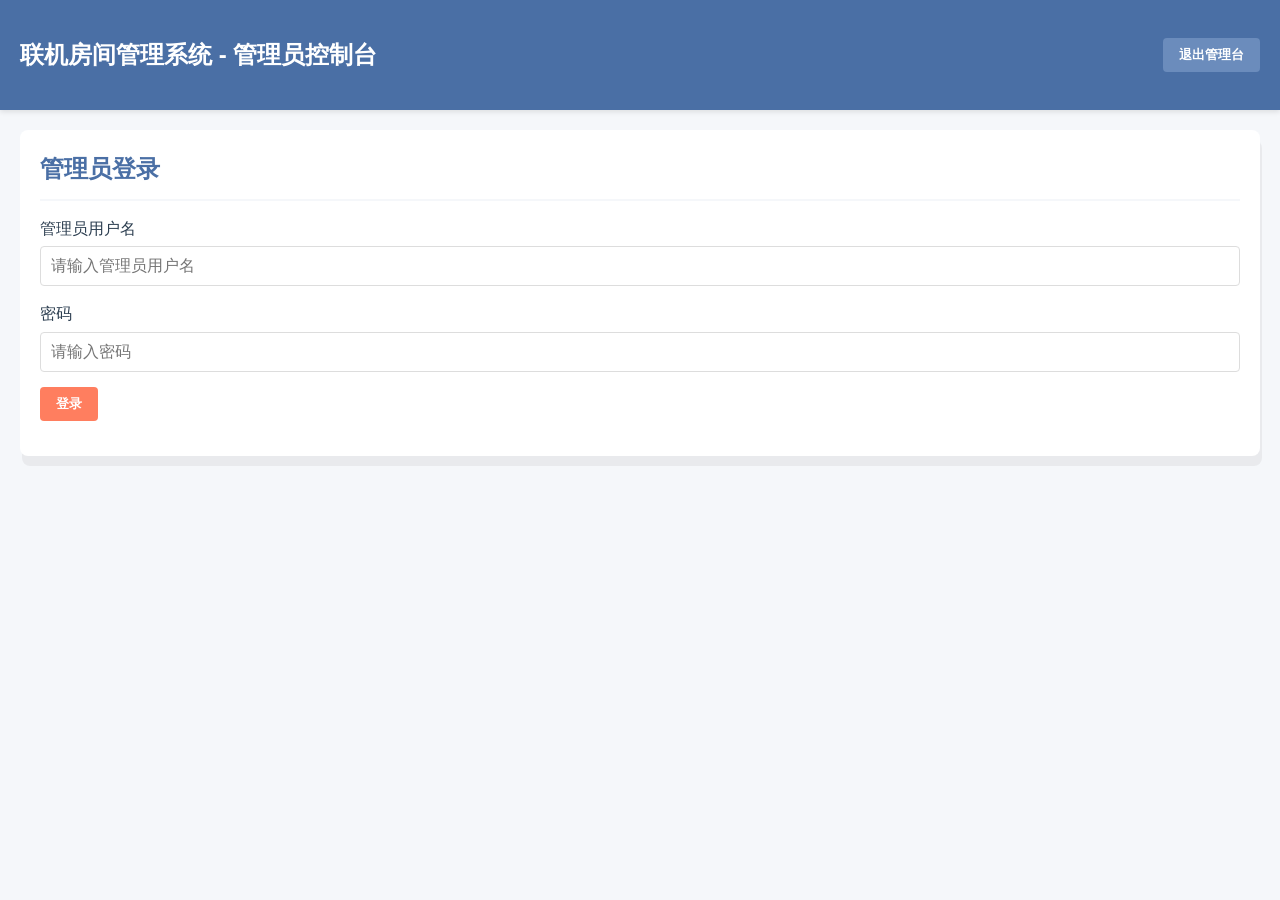
<file: program/admin.html>
<!DOCTYPE html>
<html lang="zh-CN">
<head>
    <meta charset="UTF-8">
    <meta name="viewport" content="width=device-width, initial-scale=1.0">
    <title>联机房间管理系统 - 管理员控制台</title>
    <style>
        :root {
            --primary-color: #4a6fa5;
            --secondary-color: #6b8cbc;
            --accent-color: #ff7e5f;
            --light-color: #f5f7fa;
            --dark-color: #2c3e50;
            --success-color: #2ecc71;
            --error-color: #e74c3c;
            --warning-color: #f39c12;
        }
        
        * {
            margin: 0;
            padding: 0;
            box-sizing: border-box;
            font-family: 'Segoe UI', Tahoma, Geneva, Verdana, sans-serif;
        }
        
        body {
            background-color: var(--light-color);
            color: var(--dark-color);
            line-height: 1.6;
        }
        
        .container {
            max-width: 1400px;
            margin: 0 auto;
            padding: 20px;
        }
        
        header {
            background-color: var(--primary-color);
            color: white;
            padding: 1rem 0;
            box-shadow: 0 2px 5px rgba(0,0,0,0.1);
        }
        
        .header-content {
            display: flex;
            justify-content: space-between;
            align-items: center;
        }
        
        .logo {
            font-size: 1.5rem;
            font-weight: bold;
        }
        
        .auth-section {
            display: flex;
            align-items: center;
            gap: 10px;
        }
        
        .btn {
            padding: 8px 16px;
            border: none;
            border-radius: 4px;
            cursor: pointer;
            font-weight: 600;
            transition: all 0.3s ease;
        }
        
        .btn-primary {
            background-color: var(--accent-color);
            color: white;
        }
        
        .btn-secondary {
            background-color: var(--secondary-color);
            color: white;
        }
        
        .btn-success {
            background-color: var(--success-color);
            color: white;
        }
        
        .btn-warning {
            background-color: var(--warning-color);
            color: white;
        }
        
        .btn-danger {
            background-color: var(--error-color);
            color: white;
        }
        
        .btn:disabled {
            background-color: #cccccc;
            cursor: not-allowed;
        }
        
        .btn:hover:not(:disabled) {
            opacity: 0.9;
            transform: translateY(-2px);
        }
        
        .admin-content {
            display: grid;
            grid-template-columns: 1fr 3fr;
            gap: 20px;
            margin-top: 20px;
        }
        
        .panel {
            background-color: white;
            border-radius: 8px;
            padding: 20px;
            box-shadow:    2px 10px rgba(0,0,0,0.05);
            margin-bottom: 20px;
        }
        
        .panel h2 {
            margin-bottom: 15px;
            color: var(--primary-color);
            border-bottom: 2px solid var(--light-color);
            padding-bottom: 10px;
        }
        
        .stats-grid {
            display: grid;
            grid-template-columns: 1fr 1fr;
            gap: 15px;
        }
        
        .stat-card {
            background: var(--light-color);
            padding: 15px;
            border-radius: 6px;
            text-align: center;
        }
        
        .stat-value {
            font-size: 1.8rem;
            font-weight: bold;
            color: var(--primary-color);
        }
        
        .stat-label {
            font-size: 0.9rem;
            color: #666;
        }
        
        .data-table {
            width: 100%;
            border-collapse: collapse;
            margin-top: 15px;
        }
        
        .data-table th,
        .data-table td {
            padding: 12px 15px;
            text-align: left;
            border-bottom: 1px solid #eee;
        }
        
        .data-table th {
            background-color: var(--light-color);
            font-weight: 600;
        }
        
        .data-table tr:hover {
            background-color: #f9f9f9;
        }
        
        .tab-nav {
            display: flex;
            border-bottom: 1px solid #ddd;
            margin-bottom: 20px;
        }
        
        .tab-btn {
            padding: 10px 20px;
            background: none;
            border: none;
            cursor: pointer;
            font-weight: 500;
            border-bottom: 3px solid transparent;
            transition: all 0.3s;
        }
        
        .tab-btn.active {
            border-bottom-color: var(--primary-color);
            color: var(--primary-color);
        }
        
        .tab-content {
            display: none;
        }
        
        /* 系统消息样式 */
        .template-buttons {
            display: flex;
            gap: 10px;
            flex-wrap: wrap;
        }
        
        .template-btn {
            margin-bottom: 5px;
        }
        
        .recent-messages-list {
            max-height: 400px;
            overflow-y: auto;
        }
        
        .recent-message-item {
            background-color: #f8f9fa;
            transition: background-color 0.2s;
        }
        
        .recent-message-item:hover {
            background-color: #e9ecef;
        }
        
        /* 响应式设计 */
        @media (max-width: 768px) {
            .template-buttons {
                flex-direction: column;
            }
            
            .template-btn {
                width: 100%;
            }
        }
        
        /* 模态框样式修复 */
        .modal {
            position: fixed;
            top: 0;
            left: 0;
            width: 100%;
            height: 100%;
            background-color: rgba(0,0,0,0.5);
            z-index: 1000;
            display: flex;
            justify-content: center;
            align-items: center;
        }
        
        .modal.hidden {
            display: none !important;
        }
        
        .modal:not(.hidden) {
            display: flex !important;
        }
        
        .modal-content {
            background: white;
            padding: 20px;
            border-radius: 8px;
            max-width: 600px;
            width: 90%;
            max-height: 80vh;
            overflow-y: auto;
            box-shadow: 0 4px 20px rgba(0,0,0,0.2);
        }
        
        .modal-header {
            display: flex;
            justify-content: space-between;
            align-items: center;
            margin-bottom: 20px;
            border-bottom: 1px solid #eee;
            padding-bottom: 10px;
        }
        
        .modal-footer {
            margin-top: 20px;
            text-align: right;
            border-top: 1px solid #eee;
            padding-top: 10px;
        }
        
        /* 成员列表样式 */
        .member-list {
            display: grid;
            gap: 10px;
        }
        
        .member-item {
            display: flex;
            justify-content: space-between;
            align-items: center;
            padding: 10px;
            border: 1px solid #eee;
            border-radius: 4px;
            background: #f9f9f9;
        }
        
        .member-info {
            display: flex;
            flex-direction: column;
        }
        
        .member-name {
            font-weight: bold;
            color: var(--primary-color);
        }
        
        .member-profile {
            font-size: 0.8rem;
            color: #666;
            margin-top: 2px;
        }
        
        .member-status {
            display: flex;
            align-items: center;
            gap: 10px;
        }
        
        .status-ready {
            color: var(--success-color);
            font-weight: bold;
        }
        
        .status-not-ready {
            color: var(--warning-color);
        }
        
        .creator-badge {
            background: var(--primary-color);
            color: white;
            padding: 2px 6px;
            border-radius: 10px;
            font-size: 0.7rem;
            margin-left: 5px;
        }
        
        .status-select {
            padding: 5px;
            border: 1px solid #ddd;
            border-radius: 3px;
            margin-right: 5px;
        }
        
        .action-btn {
            padding: 5px 10px;
            margin: 0 2px;
            border: none;
            border-radius: 3px;
            cursor: pointer;
            font-size: 0.8rem;
        }
        
        /* 聊天记录管理样式 */
        .filter-controls {
            background: #f8f9fa;
            padding: 15px;
            border-radius: 6px;
            margin-bottom: 20px;
        }
        
        .filter-controls .form-group {
            margin-bottom: 0;
        }
        
        .table-container {
            max-height: 600px;
            overflow-y: auto;
            border: 1px solid #eee;
            border-radius: 4px;
        }
        
        .pagination-controls {
            display: flex;
            justify-content: center;
            align-items: center;
            margin: 20px 0;
        }
        
        .stats-info {
            font-size: 0.9rem;
            color: #666;
        }
        
        /* 房间过滤器样式 */
        .filter-controls {
            display: flex;
            flex-wrap: wrap;
            gap: 15px;
            align-items: flex-end;
            background: #f8f9fa;
            padding: 15px;
            border-radius: 6px;
            margin-bottom: 20px;
        }
        
        .filter-controls .form-group {
            margin-bottom: 0;
            flex: 0 0 auto;
        }
        
        .filter-controls label {
            font-weight: 500;
            font-size: 0.9rem;
        }
        
        .stats-info {
            font-size: 0.9rem;
            color: #666;
            margin-bottom: 15px;
        }
        
        /* 表格中的长文本处理 */
        .data-table td {
            max-width: 200px;
            overflow: hidden;
            text-overflow: ellipsis;
            white-space: nowrap;
        }
        
        /* 响应式设计 */
        @media (max-width: 1200px) {
            .filter-controls {
                flex-direction: column;
                align-items: stretch;
            }
            
            .filter-controls .form-group {
                width: 100%;
            }
            
            .filter-controls .form-group select,
            .filter-controls .form-group input {
                width: 100% !important;
                margin-left: 0 !important;
            }
            
            .filter-controls .btn {
                width: 100%;
                margin-top: 10px;
            }
        }
        
        @media (max-width: 768px) {
            .data-table {
                font-size: 0.8rem;
            }
            
            .data-table th,
            .data-table td {
                padding: 8px 10px;
            }
        }
        
        /* 消息内容样式 */
        .chat-message-content {
            max-width: 300px;
            overflow: hidden;
            text-overflow: ellipsis;
            white-space: nowrap;
        }
        
        /* 房间状态指示器样式 */
        .room-status-active {
            color: var(--success-color);
            font-weight: bold;
        }
        
        .room-status-inactive {
            color: var(--error-color);
            font-style: italic;
        }
        
        /* 表格行样式 */
        .inactive-room-row {
            background-color: #f8f9fa !important;
            color: #6c757d;
        }
        
        .inactive-room-row:hover {
            background-color: #e9ecef !important;
        }
        
        /* 过滤控件样式 */
        .filter-controls {
            display: flex;
            flex-wrap: wrap;
            gap: 15px;
            align-items: flex-end;
            background: #f8f9fa;
            padding: 15px;
            border-radius: 6px;
            margin-bottom: 20px;
        }
        
        .filter-controls .form-group {
            margin-bottom: 0;
            flex: 0 0 auto;
        }
        
        /* 响应式设计 */
        @media (max-width: 768px) {
            .filter-controls {
                flex-direction: column;
                align-items: stretch;
            }
            
            .filter-controls .form-group {
                width: 100%;
            }
            
            .filter-controls .form-group select {
                width: 100% !important;
            }
        }
        
        /* 响应式设计 */
        @media (max-width: 768px) {
            .filter-controls {
                flex-direction: column;
                gap: 10px;
            }
            
            .filter-controls .form-group {
                display: block;
                margin-right: 0;
                margin-bottom: 10px;
            }
            
            .table-container {
                font-size: 0.8rem;
            }
            
            .chat-message-content {
                max-width: 150px;
            }
        }
        
        .tab-content.active {
            display: block;
        }
        
        .form-group {
            margin-bottom: 15px;
        }
        
        .form-group label {
            display: block;
            margin-bottom: 5px;
            font-weight: 500;
        }
        
        .form-control {
            width: 100%;
            padding: 10px;
            border: 1px solid #ddd;
            border-radius: 4px;
            font-size: 1rem;
        }
        
        .hidden {
            display: none;
        }
        
        .notification {
            padding: 10px;
            border-radius: 4px;
            margin-bottom: 15px;
        }
        
        .notification.success {
            background-color: rgba(46, 204, 113, 0.2);
            border: 1px solid var(--success-color);
            color: var(--success-color);
        }
        
        .notification.error {
            background-color: rgba(231, 76, 60, 0.2);
            border: 1px solid var(--error-color);
            color: var(--error-color);
        }
        
        .notification.warning {
            background-color: rgba(243, 156, 18, 0.2);
            border: 1px solid var(--warning-color);
            color: var(--warning-color);
        }
        
        .loading {
            text-align: center;
            padding: 20px;
        }
        
        .spinner {
            border: 4px solid rgba(0, 0, 0, 0.1);
            border-left-color: var(--primary-color);
            border-radius: 50%;
            width: 30px;
            height: 30px;
            animation: spin 1s linear infinite;
            margin: 0 auto 10px;
        }
        
        @keyframes spin {
            to { transform: rotate(360deg); }
        }
        
        .action-btn {
            padding: 5px 10px;
            margin: 0 2px;
            border: none;
            border-radius: 3px;
            cursor: pointer;
            font-size: 0.8rem;
        }
        
        .status-badge {
            padding: 3px 8px;
            border-radius: 12px;
            font-size: 0.8rem;
            font-weight: 500;
        }
        
        .status-active {
            background-color: rgba(46, 204, 113, 0.2);
            color: var(--success-color);
        }
        
        .status-inactive {
            background-color: rgba(231, 76, 60, 0.2);
            color: var(--error-color);
        }
        
        .log-entry {
            padding: 10px;
            border-bottom: 1px solid #eee;
            font-family: monospace;
            font-size: 0.9rem;
        }
        
        .log-level-info {
            color: var(--success-color);
        }
        
        .log-level-warning {
            color: var(--warning-color);
        }
        
        .log-level-error {
            color: var(--error-color);
        }
        
        @media (max-width: 768px) {
            .admin-content {
                grid-template-columns: 1fr;
            }
            
            .stats-grid {
                grid-template-columns: 1fr;
            }
            
            .header-content {
                flex-direction: column;
                gap: 10px;
            }
        }
    </style>
</head>
<body>
    <header>
        <div class="container header-content">
            <div class="logo">联机房间管理系统 - 管理员控制台</div>
            <div class="auth-section">
                <span id="user-info"></span>
                <button id="logout-btn" class="btn btn-secondary">退出管理台</button>
            </div>
        </div>
    </header>
    
    <div class="container">
        <!-- 认证面板 -->
        <div id="auth-panel" class="panel">
            <h2>管理员登录</h2>
            <div id="auth-notification" class="notification hidden"></div>
            <div class="form-group">
                <label for="username">管理员用户名</label>
                <input type="text" id="username" class="form-control" placeholder="请输入管理员用户名">
            </div>
            <div class="form-group">
                <label for="password">密码</label>
                <input type="password" id="password" class="form-control" placeholder="请输入密码">
            </div>
            <div class="form-group">
                <button id="signin-btn" class="btn btn-primary">登录</button>
            </div>
        </div>
        
        <!-- 管理员控制台 -->
        <div id="admin-content" class="admin-content hidden">
            <!-- 左侧统计面板 -->
            <div>
                <div class="panel">
                    <h2>系统概览</h2>
                    <div id="stats-loading" class="loading hidden">
                        <div class="spinner"></div>
                        <p>加载中...</p>
                    </div>
                    <div id="stats-content" class="stats-grid">
                        <!-- 统计信息将通过JavaScript动态生成 -->
                    </div>
                    <button id="refresh-stats-btn" class="btn btn-secondary" style="margin-top: 15px; width: 100%;">刷新数据</button>
                </div>
                
                <div class="panel">
                    <h2>快速操作</h2>
                    <button id="refresh-all-btn" class="btn btn-primary" style="width: 100%; margin-bottom: 10px;">刷新所有数据</button>
                    <button id="export-data-btn" class="btn btn-secondary" style="width: 100%;">导出数据</button>
                </div>
            </div>
            
            <!-- 右侧内容区域 -->
            <div>
                <div class="panel">
                    <div class="tab-nav">
                        <button class="tab-btn" data-tab="users">用户管理</button>
                        <button class="tab-btn" data-tab="rooms">房间管理</button>
                        <button class="tab-btn" data-tab="chat-messages">聊天记录</button>
                        <button class="tab-btn" data-tab="system-messages">系统消息</button>
                        <button class="tab-btn" data-tab="logs">系统日志</button>
                    </div>
                    
                    <div id="users-tab" class="tab-content active">
                        <h3>用户列表</h3>
                        <div id="users-notification" class="notification hidden"></div>
                        <button id="refresh-users-btn" class="btn btn-secondary">刷新用户列表</button>
                        <div id="users-loading" class="loading hidden">
                            <div class="spinner"></div>
                            <p>加载中...</p>
                        </div>
                        <table class="data-table">
                            <thead>
                                <tr>
                                    <th>ID</th>
                                    <th>用户名</th>
                                    <th>注册时间</th>
                                    <th>上次登录</th>
                                    <th>操作</th>
                                </tr>
                            </thead>
                            <tbody id="users-table-body">
                                <!-- 用户数据将通过JavaScript动态生成 -->
                            </tbody>
                        </table>
                    </div>
                    
                    <div id="rooms-tab" class="tab-content">
                        <h3>房间列表</h3>
                        <div id="rooms-notification" class="notification hidden"></div>
                        
                        <!-- 房间过滤器 -->
                        <div class="filter-controls" style="margin-bottom: 20px;">
                            <div class="form-group" style="display: inline-block; margin-right: 15px;">
                                <label for="room-status-filter">房间状态:</label>
                                <select id="room-status-filter" class="form-control" style="width: 140px; display: inline-block; margin-left: 10px;">
                                    <option value="all">全部状态</option>
                                    <option value="active">仅活跃</option>
                                    <option value="inactive">仅已关闭</option>
                                </select>
                            </div>
                            
                            <div class="form-group" style="display: inline-block; margin-right: 15px;">
                                <label for="room-game-status-filter">游戏状态:</label>
                                <select id="room-game-status-filter" class="form-control" style="width: 140px; display: inline-block; margin-left: 10px;">
                                    <option value="all">全部状态</option>
                                    <option value="waiting">等待中</option>
                                    <option value="playing">游戏中</option>
                                    <option value="finished">已结束</option>
                                </select>
                            </div>
                            
                            <div class="form-group" style="display: inline-block; margin-right: 15px;">
                                <label for="room-creator-filter">创建者:</label>
                                <select id="room-creator-filter" class="form-control" style="width: 150px; display: inline-block; margin-left: 10px;">
                                    <option value="all">全部创建者</option>
                                    <!-- 创建者选项将通过JavaScript动态生成 -->
                                </select>
                            </div>
                            
                            <div class="form-group" style="display: inline-block; margin-right: 15px;">
                                <label for="room-search">搜索房间:</label>
                                <input type="text" id="room-search" class="form-control" placeholder="房间名称..." style="width: 180px; display: inline-block; margin-left: 10px;">
                            </div>
                            
                            <button id="refresh-rooms-btn" class="btn btn-secondary">刷新列表</button>
                            <button id="clear-room-filters-btn" class="btn btn-secondary">清除过滤</button>
                        </div>
                        
                        <div id="rooms-loading" class="loading hidden">
                            <div class="spinner"></div>
                            <p>加载中...</p>
                        </div>
                        
                        <!-- 房间统计信息 -->
                        <div class="stats-info" style="margin-bottom: 15px; padding: 10px; background: #f8f9fa; border-radius: 4px;">
                            <strong>房间统计:</strong>
                            <span id="total-rooms-count">0</span> 个房间
                            <span id="active-rooms-count" style="margin-left: 15px; color: var(--success-color);">0 活跃</span>
                            <span id="inactive-rooms-count" style="margin-left: 10px; color: var(--error-color);">0 已关闭</span>
                            <span id="filtered-rooms-info" style="margin-left: 15px;"></span>
                        </div>
                        
                        <table class="data-table">
                            <thead>
                                <tr>
                                    <th>ID</th>
                                    <th>房间名称</th>
                                    <th>创建者</th>
                                    <th>游戏状态</th>
                                    <th>玩家数</th>
                                    <th>创建时间</th>
                                    <th>状态控制</th>
                                    <th>操作</th>
                                </tr>
                            </thead>
                            <tbody id="rooms-table-body">
                                <!-- 房间数据将通过JavaScript动态生成 -->
                            </tbody>
                        </table>
                    </div>
                    
                    <div id="chat-messages-tab" class="tab-content">
                        <h3>聊天记录管理</h3>
                        <div id="chat-messages-notification" class="notification hidden"></div>
                        
                        <!-- 过滤控件 -->
                        <div class="filter-controls" style="margin-bottom: 20px;">
                            <div class="form-group" style="display: inline-block; margin-right: 15px;">
                                <label for="room-status-filter">房间状态:</label>
                                <select id="room-status-filter" class="form-control" style="width: 120px; display: inline-block; margin-left: 10px;">
                                    <option value="all">全部状态</option>
                                    <option value="active">仅活跃</option>
                                    <option value="inactive">仅已关闭</option>
                                </select>
                            </div>
                            <div class="form-group" style="display: inline-block; margin-right: 15px;">
                                <label for="room-filter">按房间过滤:</label>
                                <select id="room-filter" class="form-control" style="width: 250px; display: inline-block; margin-left: 10px;">
                                    <option value="">所有房间</option>
                                    <!-- 房间选项将通过JavaScript动态生成 -->
                                </select>
                            </div>
                            
                            <div class="form-group" style="display: inline-block; margin-right: 15px;">
                                <label for="messages-per-page">每页显示:</label>
                                <select id="messages-per-page" class="form-control" style="width: 80px; display: inline-block; margin-left: 10px;">
                                    <option value="20">20</option>
                                    <option value="50" selected>50</option>
                                    <option value="100">100</option>
                                </select>
                            </div>
                            
                            <button id="refresh-chat-messages-btn" class="btn btn-secondary">刷新记录</button>
                            <button id="clear-chat-filters-btn" class="btn btn-secondary">清除过滤</button>
                        </div>
                        
                        <!-- 加载状态 -->
                        <div id="chat-messages-loading" class="loading hidden">
                            <div class="spinner"></div>
                            <p>加载中...</p>
                        </div>
                        
                        <!-- 聊天记录表格 -->
                        <div class="table-container">
                            <table class="data-table">
                                <thead>
                                    <tr>
                                        <th>ID</th>
                                        <th>房间</th>
                                        <th>用户</th>
                                        <th>类型</th>
                                        <th>内容</th>
                                        <th>时间</th>
                                        <th>操作</th>
                                    </tr>
                                </thead>
                                <tbody id="chat-messages-table-body">
                                    <!-- 聊天记录数据将通过JavaScript动态生成 -->
                                </tbody>
                            </table>
                        </div>
                        
                        <!-- 分页控件 -->
                        <div class="pagination-controls" style="margin-top: 20px; text-align: center;">
                            <button id="prev-page-btn" class="btn btn-secondary">上一页</button>
                            <span id="page-info" style="margin: 0 15px;">第 1 页，共 1 页</span>
                            <button id="next-page-btn" class="btn btn-secondary">下一页</button>
                        </div>
                        
                        <!-- 统计信息 -->
                        <div class="stats-info" style="margin-top: 15px; padding: 10px; background: #f8f9fa; border-radius: 4px;">
                            <strong>统计信息:</strong>
                            <span id="total-messages-count">0</span> 条消息
                            <span id="filtered-info" style="margin-left: 15px;"></span>
                        </div>
                    </div>
                    
                    <div id="system-messages-tab" class="tab-content">
                        <h3>系统消息管理</h3>
                        <div id="system-messages-notification" class="notification hidden"></div>
                        
                        <div class="panel">
                            <h4>发送系统消息</h4>
                            <div class="form-group">
                                <label for="system-message-type">消息类型</label>
                                <select id="system-message-type" class="form-control">
                                    <option value="announcement">公告通知</option>
                                    <option value="maintenance">维护通知</option>
                                    <option value="update">更新通知</option>
                                    <option value="emergency">紧急通知</option>
                                    <option value="custom">自定义消息</option>
                                </select>
                            </div>
                            
                            <div class="form-group">
                                <label for="system-message-target">发送范围</label>
                                <select id="system-message-target" class="form-control">
                                    <option value="all">所有房间</option>
                                    <option value="active">仅活跃房间</option>
                                    <option value="specific">指定房间</option>
                                </select>
                            </div>
                            
                            <div id="specific-room-container" class="form-group hidden">
                                <label for="specific-room-id">房间ID</label>
                                <input type="number" id="specific-room-id" class="form-control" placeholder="请输入房间ID">
                            </div>
                            
                            <div class="form-group">
                                <label for="system-message-content">消息内容</label>
                                <textarea id="system-message-content" class="form-control" rows="4" placeholder="请输入系统消息内容..."></textarea>
                            </div>
                            
                            <div class="form-group">
                                <button id="send-system-message-btn" class="btn btn-primary">发送系统消息</button>
                                <button id="preview-system-message-btn" class="btn btn-secondary">预览消息</button>
                            </div>
                        </div>
                        
                        <div class="panel">
                            <h4>消息模板</h4>
                            <div class="template-buttons">
                                <button class="btn btn-secondary template-btn" data-template="maintenance">维护通知模板</button>
                                <button class="btn btn-secondary template-btn" data-template="update">更新通知模板</button>
                                <button class="btn btn-secondary template-btn" data-template="emergency">紧急通知模板</button>
                            </div>
                        </div>
                        
                        <div class="panel">
                            <h4>最近发送的系统消息</h4>
                            <div id="recent-system-messages">
                                <!-- 最近发送的消息将通过JavaScript动态生成 -->
                            </div>
                        </div>
                    </div>
                    
                    <div id="logs-tab" class="tab-content">
                        <h3>系统日志</h3>
                        <div id="logs-notification" class="notification hidden"></div>
                        <button id="refresh-logs-btn" class="btn btn-secondary">刷新日志</button>
                        <div id="logs-loading" class="loading hidden">
                            <div class="spinner"></div>
                            <p>加载中...</p>
                        </div>
                        <div id="logs-content">
                            <!-- 日志内容将通过JavaScript动态生成 -->
                        </div>
                    </div>
                </div>
            </div>
        </div>
    </div>

    <!-- 查看房间信息模态框 -->
    <div id="room-info-modal" class="modal hidden">
        <div class="modal-content" style="max-width: 700px;">
            <div class="modal-header">
                <h3 id="room-info-title">房间信息</h3>
                <button id="close-info-modal" class="btn btn-secondary" style="background: none; border: none; font-size: 1.5rem; cursor: pointer; color: #666;">&times;</button>
            </div>
            <div class="modal-body">
                <div id="room-info-loading" class="loading hidden">
                    <div class="spinner"></div>
                    <p>加载中...</p>
                </div>
                <div id="room-info-content">
                    <!-- 房间信息将通过JavaScript动态生成 -->
                </div>
            </div>
            <div class="modal-footer">
                <button id="close-info-modal-btn" class="btn btn-secondary">关闭</button>
            </div>
        </div>
    </div>

    <script>
        // API基础URL
        const API_BASE_URL = '/api';
        
        // 全局状态
        let currentAdminToken = null;
        let currentAdminUser = null;
        let currentChatPage = 1;
        let currentChatPerPage = 50;
        let currentRoomFilter = '';
        let chatMessagesData = null;
        // 房间过滤相关变量
        let allRoomsData = []; // 存储所有房间数据
        let filteredRoomsData = []; // 存储过滤后的房间数据
        let currentRoomStatusFilter = 'all';
        let currentGameStatusFilter = 'all';
        let currentCreatorFilter = 'all';
        let currentRoomSearch = '';
        // 房间成员相关变量
        let currentRoomMembers = null;
        let recentSystemMessages = [];

        // DOM 元素
        const roomStatusFilter = document.getElementById('room-status-filter');
        const roomGameStatusFilter = document.getElementById('room-game-status-filter');
        const roomCreatorFilter = document.getElementById('room-creator-filter');
        const roomSearchInput = document.getElementById('room-search');
        const clearRoomFiltersBtn = document.getElementById('clear-room-filters-btn');

        const totalRoomsCount = document.getElementById('total-rooms-count');
        const activeRoomsCount = document.getElementById('active-rooms-count');
        const inactiveRoomsCount = document.getElementById('inactive-rooms-count');
        const filteredRoomsInfo = document.getElementById('filtered-rooms-info');

        const roomManagementStatusFilter = document.getElementById('room-status-filter');
        
        // 房间信息模态框元素
        const roomInfoModal = document.getElementById('room-info-modal');
        const roomInfoTitle = document.getElementById('room-info-title');
        const roomInfoContent = document.getElementById('room-info-content');
        const roomInfoLoading = document.getElementById('room-info-loading');
        const closeInfoModal = document.getElementById('close-info-modal');
        const closeInfoModalBtn = document.getElementById('close-info-modal-btn');

        // 系统消息相关元素
        const systemMessagesTab = document.getElementById('system-messages-tab');
        const systemMessagesNotification = document.getElementById('system-messages-notification');
        const systemMessageType = document.getElementById('system-message-type');
        const systemMessageTarget = document.getElementById('system-message-target');
        const specificRoomContainer = document.getElementById('specific-room-container');
        const specificRoomId = document.getElementById('specific-room-id');
        const systemMessageContent = document.getElementById('system-message-content');
        const sendSystemMessageBtn = document.getElementById('send-system-message-btn');
        const previewSystemMessageBtn = document.getElementById('preview-system-message-btn');
        const templateButtons = document.querySelectorAll('.template-btn');
        const recentSystemMessagesContainer = document.getElementById('recent-system-messages');

        // DOM元素
        const authPanel = document.getElementById('auth-panel');
        const adminContent = document.getElementById('admin-content');
        const logoutBtn = document.getElementById('logout-btn');
        const signinBtn = document.getElementById('signin-btn');
        const userInfo = document.getElementById('user-info');
        
        // 统计相关
        const statsContent = document.getElementById('stats-content');
        const refreshStatsBtn = document.getElementById('refresh-stats-btn');
        const statsLoading = document.getElementById('stats-loading');
        
        // 标签页相关
        const tabBtns = document.querySelectorAll('.tab-btn');
        const tabContents = document.querySelectorAll('.tab-content');
        
        // 用户管理相关
        const usersTableBody = document.getElementById('users-table-body');
        const refreshUsersBtn = document.getElementById('refresh-users-btn');
        const usersLoading = document.getElementById('users-loading');
        const usersNotification = document.getElementById('users-notification');
        
        // 房间管理相关
        const roomsTableBody = document.getElementById('rooms-table-body');
        const refreshRoomsBtn = document.getElementById('refresh-rooms-btn');
        const roomsLoading = document.getElementById('rooms-loading');
        const roomsNotification = document.getElementById('rooms-notification');
        
        // 聊天记录相关
        const chatMessagesTableBody = document.getElementById('chat-messages-table-body');
        const chatMessagesLoading = document.getElementById('chat-messages-loading');
        const chatMessagesNotification = document.getElementById('chat-messages-notification');
        const refreshChatMessagesBtn = document.getElementById('refresh-chat-messages-btn');
        const roomFilter = document.getElementById('room-filter');
        const messagesPerPage = document.getElementById('messages-per-page');
        const clearChatFiltersBtn = document.getElementById('clear-chat-filters-btn');
        const prevPageBtn = document.getElementById('prev-page-btn');
        const nextPageBtn = document.getElementById('next-page-btn');
        const pageInfo = document.getElementById('page-info');
        const totalMessagesCount = document.getElementById('total-messages-count');
        const filteredInfo = document.getElementById('filtered-info');
        
        // 日志相关
        const logsContent = document.getElementById('logs-content');
        const refreshLogsBtn = document.getElementById('refresh-logs-btn');
        const logsLoading = document.getElementById('logs-loading');
        const logsNotification = document.getElementById('logs-notification');
        
        // 快速操作
        const refreshAllBtn = document.getElementById('refresh-all-btn');
        const exportDataBtn = document.getElementById('export-data-btn');
        
        // 通知元素
        const authNotification = document.getElementById('auth-notification');
        
        // 初始化页面
        document.addEventListener('DOMContentLoaded', function() {
            const savedToken = localStorage.getItem('adminToken');
            const savedUser = localStorage.getItem('adminUser');
            
            if (savedToken && savedUser) {
                currentAdminToken = savedToken;
                currentAdminUser = JSON.parse(savedUser);
                showAdminContent();
                loadStats();
                loadUsers();
            } else {
                showAuthPanel();
            }
            
            bindEventListeners();
        });
        
        // 绑定事件监听器
        function bindEventListeners() {
            // 认证相关
            if (signinBtn) signinBtn.addEventListener('click', handleAdminLogin);
            if (logoutBtn) logoutBtn.addEventListener('click', handleAdminLogout);
            if (refreshRoomsBtn) refreshRoomsBtn.addEventListener('click', loadRooms);
            
            // 标签页切换
            tabBtns.forEach(btn => {
                btn.addEventListener('click', function() {
                    const tabId = this.getAttribute('data-tab');
                    switchTab(tabId);
                });
            });

            // 聊天消息相关事件
            if (refreshChatMessagesBtn) refreshChatMessagesBtn.addEventListener('click', loadChatMessages);
            if (roomFilter) roomFilter.addEventListener('change', handleRoomFilterChange);
            if (messagesPerPage) messagesPerPage.addEventListener('change', handlePerPageChange);
            if (clearChatFiltersBtn) clearChatFiltersBtn.addEventListener('click', clearChatFilters);
            if (prevPageBtn) prevPageBtn.addEventListener('click', goToPrevPage);
            if (nextPageBtn) nextPageBtn.addEventListener('click', goToNextPage);

            // 房间管理过滤相关事件
            if (roomManagementStatusFilter) roomManagementStatusFilter.addEventListener('change', handleRoomManagementFilterChange);
            if (roomGameStatusFilter) roomGameStatusFilter.addEventListener('change', handleRoomManagementFilterChange);
            if (roomCreatorFilter) roomCreatorFilter.addEventListener('change', handleRoomManagementFilterChange);
            if (roomSearchInput) roomSearchInput.addEventListener('input', handleRoomManagementFilterChange);
            if (clearRoomFiltersBtn) clearRoomFiltersBtn.addEventListener('click', clearRoomManagementFilters);

            // 数据刷新
            if (refreshStatsBtn) refreshStatsBtn.addEventListener('click', loadStats);
            if (refreshUsersBtn) refreshUsersBtn.addEventListener('click', loadUsers);
            if (refreshRoomsBtn) refreshRoomsBtn.addEventListener('click', loadRooms);
            if (refreshLogsBtn) refreshLogsBtn.addEventListener('click', loadLogs);
            if (refreshAllBtn) refreshAllBtn.addEventListener('click', refreshAllData);
            
            // 快速操作
            if (exportDataBtn) exportDataBtn.addEventListener('click', exportData);
            
            // 允许按Enter键登录
            const usernameInput = document.getElementById('username');
            const passwordInput = document.getElementById('password');
            if (usernameInput) usernameInput.addEventListener('keypress', function(e) {
                if (e.key === 'Enter') handleAdminLogin();
            });
            if (passwordInput) passwordInput.addEventListener('keypress', function(e) {
                if (e.key === 'Enter') handleAdminLogin();
            });

            // 系统消息相关事件
            if (systemMessageTarget) {
                systemMessageTarget.addEventListener('change', handleTargetChange);
            }
            if (sendSystemMessageBtn) {
                sendSystemMessageBtn.addEventListener('click', sendSystemMessage);
            }
            if (previewSystemMessageBtn) {
                previewSystemMessageBtn.addEventListener('click', previewSystemMessage);
            }
            
            // 模板按钮事件
            templateButtons.forEach(btn => {
                btn.addEventListener('click', function() {
                    const template = this.getAttribute('data-template');
                    loadMessageTemplate(template);
                });
            });

            // 房间信息模态框事件
            if (closeInfoModal) {
                closeInfoModal.addEventListener('click', closeRoomInfoModal);
            }
            if (closeInfoModalBtn) {
                closeInfoModalBtn.addEventListener('click', closeRoomInfoModal);
            }
            if (roomInfoModal) {
                roomInfoModal.addEventListener('click', function(e) {
                    if (e.target === roomInfoModal) {
                        closeRoomInfoModal();
                    }
                });
            }
        }        
        
        // 显示通知
        function showNotification(element, message, type = 'error') {
            element.textContent = message;
            element.className = `notification ${type}`;
            element.classList.remove('hidden');
            
            setTimeout(() => {
                element.classList.add('hidden');
            }, 5000);
        }
        
        // 显示认证面板
        function showAuthPanel() {
            authPanel.classList.remove('hidden');
            adminContent.classList.add('hidden');
            
            document.getElementById('username').value = '';
            document.getElementById('password').value = '';
        }
        
        // 显示管理员内容
        function showAdminContent() {
            authPanel.classList.add('hidden');
            adminContent.classList.remove('hidden');
            userInfo.textContent = `管理员：${currentAdminUser.username}`;
        }
        
        // 切换标签页
        function switchTab(tabId) {
            // 更新标签按钮状态
            tabBtns.forEach(btn => {
                if (btn.getAttribute('data-tab') === tabId) {
                    btn.classList.add('active');
                } else {
                    btn.classList.remove('active');
                }
            });
            
            // 更新标签内容状态
            tabContents.forEach(content => {
                if (content.id === `${tabId}-tab`) {
                    content.classList.add('active');
                } else {
                    content.classList.remove('active');
                }
            });
            
            // 加载对应标签的数据
            if (tabId === 'users') {
                loadUsers();
            } else if (tabId === 'rooms') {
                loadRooms();
            } else if (tabId === 'chat-messages') {
                loadChatMessages();
            } else if (tabId === 'logs') {
                loadLogs();
            } else if (tabId === 'system-messages') {
                loadRecentSystemMessages();
            }
        }
        
        // 显示房间信息
        async function showRoomInfo(roomId) {
            if (!roomInfoModal || !roomInfoLoading || !roomInfoContent) {
                console.error('房间信息模态框元素未找到');
                alert('系统错误：无法打开房间信息，请刷新页面重试');
                return;
            }

            try {
                // 显示加载状态
                roomInfoLoading.classList.remove('hidden');
                roomInfoContent.innerHTML = '';
                
                // 获取房间详细信息
                const roomResponse = await fetch(`${API_BASE_URL}/admin/rooms/${roomId}`, {
                    headers: {
                        'Authorization': `Bearer ${currentAdminToken}`
                    }
                });
                
                if (!roomResponse.ok) {
                    throw new Error(`获取房间信息失败: ${roomResponse.status}`);
                }
                
                const roomData = await roomResponse.json();
                
                // 获取房间成员信息
                const membersResponse = await fetch(`${API_BASE_URL}/admin/rooms/${roomId}/members`, {
                    headers: {
                        'Authorization': `Bearer ${currentAdminToken}`
                    }
                });
                
                if (!membersResponse.ok) {
                    throw new Error(`获取成员列表失败: ${membersResponse.status}`);
                }
                
                const membersData = await membersResponse.json();
                
                if (roomResponse.ok && membersResponse.ok) {
                    displayRoomInfo(roomData.room, membersData);
                    // 显示模态框
                    roomInfoModal.classList.remove('hidden');
                    document.body.style.overflow = 'hidden';
                } else {
                    throw new Error('获取房间信息失败');
                }
            } catch (error) {
                console.error('获取房间信息错误:', error);
                roomInfoContent.innerHTML = `
                    <div style="text-align: center; padding: 20px; color: var(--error-color);">
                        <p>获取房间信息失败</p>
                        <p style="font-size: 0.9rem; margin-top: 10px;">${error.message}</p>
                    </div>
                `;
                roomInfoModal.classList.remove('hidden');
            } finally {
                // 隐藏加载状态
                if (roomInfoLoading) {
                    roomInfoLoading.classList.add('hidden');
                }
            }
        }

        // 显示房间详细信息
        function displayRoomInfo(room, membersData) {
            const { members } = membersData;
            
            roomInfoTitle.textContent = `房间信息 - ${room.name} (ID: ${room.id})`;
            
            // 格式化游戏状态
            const gameStatusText = {
                'waiting': '等待中',
                'playing': '游戏中', 
                'finished': '已结束'
            }[room.game_status] || room.game_status;
            
            // 格式化房间状态
            const roomStatusText = room.is_active ? '活跃' : '已关闭';
            const roomStatusClass = room.is_active ? 'status-active' : 'status-inactive';
            
            let infoHTML = `
                <div style="margin-bottom: 20px;">
                    <h4>基本信息</h4>
                    <div style="display: grid; grid-template-columns: 1fr 1fr; gap: 10px; margin-bottom: 15px;">
                        <div><strong>房间ID:</strong> ${room.id}</div>
                        <div><strong>房间名称:</strong> ${room.name}</div>
                        <div><strong>创建者:</strong> ${room.creator}</div>
                        <div><strong>最大玩家数:</strong> ${room.max_players}</div>
                        <div><strong>当前玩家:</strong> ${room.member_count}</div>
                        <div><strong>游戏状态:</strong> <span class="status-badge ${room.game_status === 'waiting' ? 'status-active' : room.game_status === 'playing' ? 'status-active' : 'status-inactive'}">${gameStatusText}</span></div>
                        <div><strong>房间状态:</strong> <span class="status-badge ${roomStatusClass}">${roomStatusText}</span></div>
                        <div><strong>创建时间:</strong> ${new Date(room.created_at).toLocaleString()}</div>
                    </div>
                    
                    <div style="margin-bottom: 15px;">
                        <strong>房间描述:</strong>
                        <div style="background: #f8f9fa; padding: 10px; border-radius: 4px; margin-top: 5px;">
                            ${room.description || '无描述'}
                        </div>
                    </div>
                    
                    <div style="margin-bottom: 15px;">
                        <strong>联机标识码:</strong>
                        <div style="background: #e9ecef; padding: 10px; border-radius: 4px; margin-top: 5px; font-family: monospace; word-break: break-all; display: flex; justify-content: space-between; align-items: center;">
                            <span>${room.server_address}</span>
                            <button class="btn btn-secondary btn-sm" onclick="copyRoomAddress('${room.server_address}')" style="font-size: 0.8rem;">复制</button>
                        </div>
                    </div>
                </div>
                
                <div>
                    <h4>房间成员 (${members.length}/${room.max_players})</h4>
            `;
            
            if (!members || members.length === 0) {
                infoHTML += '<p style="text-align: center; padding: 20px;">该房间暂无成员</p>';
            } else {
                infoHTML += '<div class="member-list">';
                
                members.forEach(member => {
                    const isCreator = member.id === room.creator_id;
                    const onlineStatus = member.is_online ? 
                        '<span class="status-online">在线</span>' : 
                        '<span class="status-offline">离线</span>';
                    const readyStatus = member.is_ready ? 
                        '<span class="status-ready">已准备</span>' : 
                        '<span class="status-not-ready">未准备</span>';
                    
                    infoHTML += `
                        <div class="member-item">
                            <div class="member-info">
                                <div class="member-name">
                                    ${member.username} (ID: ${member.id})
                                    ${isCreator ? '<span class="creator-badge">房主</span>' : ''}
                                </div>
                                ${member.profile ? `<div class="member-profile">${member.profile}</div>` : ''}
                            </div>
                            <div class="member-status">
                                ${readyStatus}
                                ${onlineStatus}
                            </div>
                        </div>
                    `;
                });
                
                infoHTML += '</div>';
            }
            
            infoHTML += '</div>';
            roomInfoContent.innerHTML = infoHTML;
        }

        // 复制房间地址函数
        function copyRoomAddress(address) {
            copyToClipboard(address);
            showNotification(roomsNotification, '联机标识码已复制到剪贴板', 'success');
        }

        // 复制到剪贴板函数
        function copyToClipboard(text) {
            if (navigator.clipboard && window.isSecureContext) {
                navigator.clipboard.writeText(text).then(() => {
                    showNotification(roomsNotification, '已复制到剪贴板', 'success');
                }).catch(err => {
                    fallbackCopyTextToClipboard(text);
                });
            } else {
                fallbackCopyTextToClipboard(text);
            }
        }

        function fallbackCopyTextToClipboard(text) {
            const textArea = document.createElement('textarea');
            textArea.value = text;
            textArea.style.cssText = 'position:fixed;top:0;left:0;width:2em;height:2em;padding:0;border:none;outline:none;box-shadow:none;background:transparent;opacity:0;';
            document.body.appendChild(textArea);
            textArea.focus();
            textArea.select();
            
            try {
                const successful = document.execCommand('copy');
                document.body.removeChild(textArea);
                if (successful) {
                    showNotification(roomsNotification, '已复制到剪贴板', 'success');
                }
            } catch (err) {
                document.body.removeChild(textArea);
                // 如果复制失败，不显示错误，因为用户可能已经手动复制
            }
        }

        // 关闭房间信息模态框
        function closeRoomInfoModal() {
            roomInfoModal.classList.add('hidden');
            document.body.style.overflow = '';
        }
        
        // 处理管理员登录
        async function handleAdminLogin() {
            const username = document.getElementById('username').value.trim();
            const password = document.getElementById('password').value.trim();
            
            if (!username || !password) {
                showNotification(authNotification, '请输入用户名和密码', 'error');
                return;
            }
            
            try {
                const response = await fetch(`${API_BASE_URL}/login`, {
                    method: 'POST',
                    headers: {
                        'Content-Type': 'application/json',
                    },
                    body: JSON.stringify({ username, password })
                });
                
                const data = await response.json();
                
                if (response.ok) {
                    // 检查是否为管理员（这里简单检查用户名是否为admin）
                    if (username !== 'admin') {
                        showNotification(authNotification, '非管理员账户，无权访问控制台', 'error');
                        return;
                    }
                    
                    currentAdminToken = data.token;
                    currentAdminUser = data.user;
                    localStorage.setItem('adminToken', data.token);
                    localStorage.setItem('adminUser', JSON.stringify(data.user));
                    
                    showNotification(authNotification, '登录成功！', 'success');
                    setTimeout(() => {
                        showAdminContent();
                        loadStats();
                        loadUsers();
                    }, 1000);
                } else {
                    showNotification(authNotification, data.message, 'error');
                }
            } catch (error) {
                console.error('管理员登录错误:', error);
                showNotification(authNotification, '网络错误，请稍后重试', 'error');
            }
        }
        
        // 处理管理员退出
        function handleAdminLogout() {
            currentAdminToken = null;
            currentAdminUser = null;
            localStorage.removeItem('adminToken');
            localStorage.removeItem('adminUser');
            showAuthPanel();
        }
        
        // 加载统计信息
        async function loadStats() {
            statsLoading.classList.remove('hidden');
            
            try {
                const response = await fetch(`${API_BASE_URL}/admin/stats`, {
                    headers: {
                        'Authorization': `Bearer ${currentAdminToken}`
                    }
                });
                
                const data = await response.json();
                
                if (response.ok) {
                    displayStats(data);
                } else {
                    console.error('获取统计信息失败:', data.message);
                }
            } catch (error) {
                console.error('加载统计信息错误:', error);
            } finally {
                statsLoading.classList.add('hidden');
            }
        }
        
        // 显示统计信息
        function displayStats(stats) {
            statsContent.innerHTML = `
                <div class="stat-card">
                    <div class="stat-value">${stats.user_stats.total_users}</div>
                    <div class="stat-label">总用户数</div>
                </div>
                <div class="stat-card">
                    <div class="stat-value">${stats.user_stats.today_users}</div>
                    <div class="stat-label">今日新增</div>
                </div>
                <div class="stat-card">
                    <div class="stat-value">${stats.user_stats.today_active_users || 0}</div>
                    <div class="stat-label">今日活跃</div>
                </div>
                <div class="stat-card">
                    <div class="stat-value">${stats.user_stats.recent_active_users || 0}</div>
                    <div class="stat-label">7日活跃</div>
                </div>
                <div class="stat-card">
                    <div class="stat-value">${stats.room_stats.active_rooms}</div>
                    <div class="stat-label">活跃房间</div>
                </div>
                <div class="stat-card">
                    <div class="stat-value">${stats.room_stats.total_memberships}</div>
                    <div class="stat-label">总参与数</div>
                </div>
            `;
        }        
        
        // 加载用户列表
        async function loadUsers() {
            usersLoading.classList.remove('hidden');
            usersTableBody.innerHTML = '';
            
            try {
                const response = await fetch(`${API_BASE_URL}/admin/users`, {
                    headers: {
                        'Authorization': `Bearer ${currentAdminToken}`
                    }
                });
                
                const data = await response.json();
                
                if (response.ok) {
                    displayUsers(data.users);
                } else {
                    showNotification(usersNotification, data.message, 'error');
                }
            } catch (error) {
                console.error('加载用户列表错误:', error);
                showNotification(usersNotification, '网络错误，请稍后重试', 'error');
            } finally {
                usersLoading.classList.add('hidden');
            }
        }
        
        // 显示用户列表
        function displayUsers(users) {
            usersTableBody.innerHTML = '';
            
            if (users.length === 0) {
                usersTableBody.innerHTML = '<tr><td colspan="5" style="text-align: center;">暂无用户数据</td></tr>';
                return;
            }
            
            users.forEach(user => {
                const row = document.createElement('tr');
                
                // 格式化上次登录时间
                let lastLoginText = '从未登录';
                if (user.last_login_at) {
                    const lastLoginDate = new Date(user.last_login_at);
                    lastLoginText = lastLoginDate.toLocaleString();
                }
                
                row.innerHTML = `
                    <td>${user.id}</td>
                    <td>${user.username}</td>
                    <td>${new Date(user.created_at).toLocaleString()}</td>
                    <td>${lastLoginText}</td>
                    <td>
                        <button class="action-btn btn-danger delete-avatar-btn" data-user-id="${user.id}">dab</button>
                        <button class="action-btn btn-danger delete-user-btn" data-user-id="${user.id}">删除</button>
                    </td>
                `;
                
                usersTableBody.appendChild(row);
            });
            
            // 绑定删除用户事件
            document.querySelectorAll('.delete-user-btn').forEach(btn => {
                btn.addEventListener('click', function() {
                    const userId = this.getAttribute('data-user-id');
                    deleteUser(userId);
                });
            });
            
            // 绑定删除头像事件
            document.querySelectorAll('.delete-avatar-btn').forEach(btn => {
                btn.addEventListener('click', function() {
                    const userId = this.getAttribute('data-user-id');
                    deleteUserAvatar(userId);
                });
            });

        }
        // 删除用户头像
        async function deleteUserAvatar(userId) {
            if (!confirm('确定要删除这个用户的头像吗？此操作不可恢复！')) {
                return;
            }
            
            try {
                const response = await fetch(`${API_BASE_URL}/admin/delete_avatar/${userId}`, {
                    method: 'POST',
                    headers: {
                        'Authorization': `Bearer ${currentAdminToken}`
                    }
                });
                
                const data = await response.json();
                
                if (response.ok) {
                    showNotification(usersNotification, data.message, 'success');
                    loadUsers(); // 刷新用户列表
                } else {
                    showNotification(usersNotification, data.message, 'error');
                }
            } catch (error) {
                console.error('删除用户头像错误:', error);
                showNotification(usersNotification, '网络错误，请稍后重试', 'error');
            }
        }

        // 删除用户
        async function deleteUser(userId) {
            if (!confirm('确定要删除这个用户吗？此操作将删除该用户创建的所有房间，且不可恢复！')) {
                return;
            }
            
            try {
                const response = await fetch(`${API_BASE_URL}/admin/users/${userId}`, {
                    method: 'DELETE',
                    headers: {
                        'Authorization': `Bearer ${currentAdminToken}`
                    }
                });
                
                const data = await response.json();
                
                if (response.ok) {
                    showNotification(usersNotification, data.message, 'success');
                    loadUsers(); // 刷新用户列表
                    loadStats(); // 刷新统计信息
                } else {
                    showNotification(usersNotification, data.message, 'error');
                }
            } catch (error) {
                console.error('删除用户错误:', error);
                showNotification(usersNotification, '网络错误，请稍后重试', 'error');
            }
        }
        
        function handleRoomManagementFilterChange() {
            currentRoomStatusFilter = roomManagementStatusFilter.value;
            currentGameStatusFilter = roomGameStatusFilter.value;
            currentCreatorFilter = roomCreatorFilter.value;
            currentRoomSearch = roomSearchInput.value.trim();
            
            applyRoomFilters();
        }
        
        function clearRoomManagementFilters() {
            roomManagementStatusFilter.value = 'all';
            roomGameStatusFilter.value = 'all';
            roomCreatorFilter.value = 'all';
            roomSearchInput.value = '';
            
            currentRoomStatusFilter = 'all';
            currentGameStatusFilter = 'all';
            currentCreatorFilter = 'all';
            currentRoomSearch = '';
            
            applyRoomFilters();
        }

        // 加载房间列表
        async function loadRooms() {
            roomsLoading.classList.remove('hidden');
            roomsTableBody.innerHTML = '';
            
            try {
                const response = await fetch(`${API_BASE_URL}/admin/rooms`, {
                    headers: {
                        'Authorization': `Bearer ${currentAdminToken}`
                    }
                });
                
                const data = await response.json();
                
                if (response.ok) {
                    // 保存所有房间数据
                    allRoomsData = data.rooms;
                    
                    // 更新创建者过滤选项
                    updateCreatorFilter(allRoomsData);
                    
                    // 更新统计信息
                    updateRoomStats(allRoomsData);
                    
                    // 应用当前过滤条件
                    applyRoomFilters();
                } else {
                    showNotification(roomsNotification, data.message, 'error');
                }
            } catch (error) {
                console.error('加载房间列表错误:', error);
                showNotification(roomsNotification, '网络错误，请稍后重试', 'error');
            } finally {
                roomsLoading.classList.add('hidden');
            }
        }

        function applyRoomFilters() {
            if (!allRoomsData || allRoomsData.length === 0) {
                console.warn('没有房间数据可过滤');
                return;
            }
            
            filteredRoomsData = allRoomsData.filter(room => {
                // 房间状态过滤 (活跃/非活跃)
                if (currentRoomStatusFilter === 'active' && !room.is_active) return false;
                if (currentRoomStatusFilter === 'inactive' && room.is_active) return false;
                
                // 游戏状态过滤
                if (currentGameStatusFilter !== 'all') {
                    // 处理已关闭房间的特殊情况
                    if (!room.is_active) {
                        // 如果房间已关闭，只有在选择"已结束"时才显示
                        if (currentGameStatusFilter !== 'finished') return false;
                    } else {
                        // 活跃房间根据游戏状态过滤
                        if (room.game_status !== currentGameStatusFilter) return false;
                    }
                }
                
                // 创建者过滤
                if (currentCreatorFilter !== 'all' && room.creator !== currentCreatorFilter) return false;
                
                // 搜索过滤
                if (currentRoomSearch) {
                    const searchLower = currentRoomSearch.toLowerCase();
                    const roomName = room.name ? room.name.toLowerCase() : '';
                    const creator = room.creator ? room.creator.toLowerCase() : '';
                    const serverAddress = room.server_address ? room.server_address.toLowerCase() : '';
                    
                    if (!roomName.includes(searchLower) && 
                        !creator.includes(searchLower) && 
                        !serverAddress.includes(searchLower)) {
                        return false;
                    }
                }
                
                return true;
            });
            
            // 显示过滤后的房间
            displayRooms(filteredRoomsData);
            
            // 更新过滤信息
            updateFilteredInfo();
        }
        
        // 更新创建者过滤选项
        function updateCreatorFilter(rooms) {
            // 获取所有唯一的创建者
            const creators = [...new Set(rooms.map(room => room.creator))].sort();
            
            // 保存当前选中的值
            const currentValue = roomCreatorFilter.value;
            
            // 清空现有选项
            roomCreatorFilter.innerHTML = '<option value="all">全部创建者</option>';
            
            // 添加创建者选项
            creators.forEach(creator => {
                const option = document.createElement('option');
                option.value = creator;
                option.textContent = creator;
                roomCreatorFilter.appendChild(option);
            });
            
            // 恢复之前选中的值
            if (currentValue && creators.includes(currentValue)) {
                roomCreatorFilter.value = currentValue;
            }
        }

        // 更新房间统计信息
        function updateRoomStats(rooms) {
            const total = rooms.length;
            const active = rooms.filter(room => room.is_active).length;
            const inactive = total - active;
            
            totalRoomsCount.textContent = total;
            activeRoomsCount.textContent = `${active} 活跃`;
            inactiveRoomsCount.textContent = `${inactive} 已关闭`;
        }

        // 更新过滤信息
        function updateFilteredInfo() {
            const total = allRoomsData.length;
            const filtered = filteredRoomsData.length;
            
            if (filtered === total) {
                filteredRoomsInfo.textContent = '';
            } else {
                filteredRoomsInfo.textContent = `(已过滤: 显示 ${filtered}/${total} 个房间)`;
            }
        }

        // 处理房间过滤器变化
        function handleRoomFilterChange() {
            currentRoomStatusFilter = roomStatusFilter.value;
            currentGameStatusFilter = roomGameStatusFilter.value;
            currentCreatorFilter = roomCreatorFilter.value;
            currentRoomSearch = roomSearchInput.value.trim();
            
            applyRoomFilters();
        }

        // 清除所有过滤器
        function clearRoomFilters() {
            roomStatusFilter.value = 'all';
            roomGameStatusFilter.value = 'all';
            roomCreatorFilter.value = 'all';
            roomSearchInput.value = '';
            
            currentRoomStatusFilter = 'all';
            currentGameStatusFilter = 'all';
            currentCreatorFilter = 'all';
            currentRoomSearch = '';
            
            applyRoomFilters();
        }

        // 修改 displayRooms 函数，在操作列添加信息按钮
        function displayRooms(rooms) {
            roomsTableBody.innerHTML = '';
            
            if (rooms.length === 0) {
                roomsTableBody.innerHTML = '<tr><td colspan="9" style="text-align: center;">未找到匹配的房间</td></tr>';
                return;
            }
            
            rooms.forEach(room => {
                const row = document.createElement('tr');
                
                // 房间状态显示逻辑
                let statusClass, statusText;
                
                if (!room.is_active) {
                    statusClass = 'status-inactive';
                    statusText = '已关闭';
                    row.classList.add('inactive-room-row');
                } else {
                    switch(room.game_status) {
                        case 'waiting':
                            statusClass = 'status-active';
                            statusText = '等待中';
                            break;
                        case 'playing':
                            statusClass = 'status-active';
                            statusText = '游戏中';
                            break;
                        case 'finished':
                            statusClass = 'status-inactive';
                            statusText = '已结束';
                            break;
                        default:
                            statusClass = 'status-active';
                            statusText = '等待中';
                    }
                }
                
                row.innerHTML = `
                    <td>${room.id}</td>
                    <td>${room.name}</td>
                    <td>${room.creator}</td>
                    <td><span class="status-badge ${statusClass}">${statusText}</span></td>
                    <td>${room.member_count}/${room.max_players}</td>
                    <td>${new Date(room.created_at).toLocaleString()}</td>
                    <td>
                        <select class="status-select" data-room-id="${room.id}">
                            <option value="waiting" ${room.game_status === 'waiting' ? 'selected' : ''}>等待中</option>
                            <option value="playing" ${room.game_status === 'playing' ? 'selected' : ''}>游戏中</option>
                            <option value="finished" ${room.game_status === 'finished' ? 'selected' : ''}>已结束</option>
                        </select>
                        <button class="action-btn btn-primary update-status-btn" data-room-id="${room.id}">更新</button>
                    </td>
                    <td>
                        <button class="action-btn btn-secondary room-info-btn" data-room-id="${room.id}" title="查看房间信息">
                            信息
                        </button>
                        ${room.is_active ? 
                            `<button class="action-btn btn-warning soft-delete-btn" data-room-id="${room.id}" title="关闭房间">关闭</button>` :
                            `<button class="action-btn btn-success restore-btn" data-room-id="${room.id}" title="恢复房间">恢复</button>`
                        }
                        <button class="action-btn btn-danger delete-room-btn" data-room-id="${room.id}">删除</button>
                    </td>
                `;
                
                roomsTableBody.appendChild(row);
            });
            
            // 绑定删除房间事件
            document.querySelectorAll('.delete-room-btn').forEach(btn => {
                btn.addEventListener('click', function() {
                    const roomId = this.getAttribute('data-room-id');
                    deleteRoom(roomId);
                });
            });
            
            // 绑定更新状态事件
            document.querySelectorAll('.update-status-btn').forEach(btn => {
                btn.addEventListener('click', function() {
                    const roomId = this.getAttribute('data-room-id');
                    const statusSelect = document.querySelector(`.status-select[data-room-id="${roomId}"]`);
                    const newStatus = statusSelect.value;
                    updateRoomStatus(roomId, newStatus);
                });
            });
            
            // 绑定房间信息事件（替换原来的查看成员事件）
            document.querySelectorAll('.room-info-btn').forEach(btn => {
                btn.addEventListener('click', function() {
                    const roomId = this.getAttribute('data-room-id');
                    showRoomInfo(roomId);
                });
            });
            
            // 绑定软删除事件
            document.querySelectorAll('.soft-delete-btn').forEach(btn => {
                btn.addEventListener('click', function() {
                    const roomId = this.getAttribute('data-room-id');
                    softDeleteRoom(roomId);
                });
            });
            
            // 绑定恢复事件
            document.querySelectorAll('.restore-btn').forEach(btn => {
                btn.addEventListener('click', function() {
                    const roomId = this.getAttribute('data-room-id');
                    restoreRoom(roomId);
                });
            });
        }

        // 辅助函数：截断长文本
        function truncateText(text, maxLength) {
            if (text.length <= maxLength) return text;
            return text.substring(0, maxLength) + '...';
        }

        async function updateRoomStatus(roomId, newStatus) {
            if (!confirm(`确定要将房间状态更新为"${getStatusText(newStatus)}"吗？`)) {
                return;
            }
            
            try {
                const response = await fetch(`${API_BASE_URL}/admin/rooms/${roomId}/status`, {
                    method: 'PUT',
                    headers: {
                        'Content-Type': 'application/json',
                        'Authorization': `Bearer ${currentAdminToken}`
                    },
                    body: JSON.stringify({ game_status: newStatus })
                });
                
                const data = await response.json();
                
                if (response.ok) {
                    showNotification(roomsNotification, data.message, 'success');
                    // 刷新房间列表以显示更新后的状态
                    loadRooms();
                } else {
                    showNotification(roomsNotification, data.message, 'error');
                }
            } catch (error) {
                console.error('更新房间状态错误:', error);
                showNotification(roomsNotification, '网络错误，请稍后重试', 'error');
            }
        }

        // 获取状态文本
        function getStatusText(status) {
            const statusMap = {
                'waiting': '等待中',
                'playing': '游戏中',
                'finished': '已结束'
            };
            return statusMap[status] || status;
        }
        
        // 删除房间
        async function deleteRoom(roomId) {
            if (!confirm('确定要删除这个房间吗？此操作不可恢复！')) {
                return;
            }
            
            try {
                const response = await fetch(`${API_BASE_URL}/admin/rooms/${roomId}`, {
                    method: 'DELETE',
                    headers: {
                        'Authorization': `Bearer ${currentAdminToken}`
                    }
                });
                
                const data = await response.json();
                
                if (response.ok) {
                    showNotification(roomsNotification, data.message, 'success');
                    loadRooms(); // 刷新房间列表
                    loadStats(); // 刷新统计信息
                } else {
                    showNotification(roomsNotification, data.message, 'error');
                }
            } catch (error) {
                console.error('删除房间错误:', error);
                showNotification(roomsNotification, '网络错误，请稍后重试', 'error');
            }
        }
        
        // 软删除房间
        async function softDeleteRoom(roomId) {
            if (!confirm('确定要关闭这个房间吗？房间关闭后用户将无法加入，但数据会保留。')) {
                return;
            }
            
            try {
                const response = await fetch(`${API_BASE_URL}/admin/rooms/${roomId}/soft-delete`, {
                    method: 'PUT',
                    headers: {
                        'Authorization': `Bearer ${currentAdminToken}`
                    }
                });
                
                const data = await response.json();
                
                if (response.ok) {
                    showNotification(roomsNotification, data.message, 'success');
                    loadRooms(); // 刷新房间列表
                    loadStats(); // 刷新统计信息
                } else {
                    showNotification(roomsNotification, data.message, 'error');
                }
            } catch (error) {
                console.error('关闭房间错误:', error);
                showNotification(roomsNotification, '网络错误，请稍后重试', 'error');
            }
        }

        // 恢复房间
        async function restoreRoom(roomId) {
            if (!confirm('确定要恢复这个房间吗？房间将重新变为活跃状态。')) {
                return;
            }
            
            try {
                const response = await fetch(`${API_BASE_URL}/admin/rooms/${roomId}/restore`, {
                    method: 'PUT',
                    headers: {
                        'Authorization': `Bearer ${currentAdminToken}`
                    }
                });
                
                const data = await response.json();
                
                if (response.ok) {
                    showNotification(roomsNotification, data.message, 'success');
                    loadRooms(); // 刷新房间列表
                    loadStats(); // 刷新统计信息
                } else {
                    showNotification(roomsNotification, data.message, 'error');
                }
            } catch (error) {
                console.error('恢复房间错误:', error);
                showNotification(roomsNotification, '网络错误，请稍后重试', 'error');
            }
        }
        
        // 加载系统日志
        async function loadLogs() {
            logsLoading.classList.remove('hidden');
            logsContent.innerHTML = '';
            
            try {
                const response = await fetch(`${API_BASE_URL}/admin/logs`, {
                    headers: {
                        'Authorization': `Bearer ${currentAdminToken}`
                    }
                });
                
                const data = await response.json();
                
                if (response.ok) {
                    displayLogs(data.logs);
                } else {
                    showNotification(logsNotification, data.message, 'error');
                }
            } catch (error) {
                console.error('加载日志错误:', error);
                showNotification(logsNotification, '网络错误，请稍后重试', 'error');
            } finally {
                logsLoading.classList.add('hidden');
            }
        }
        
        // 显示系统日志
        function displayLogs(logs) {
            logsContent.innerHTML = '';
            
            if (logs.length === 0) {
                logsContent.innerHTML = '<div class="log-entry">暂无日志数据</div>';
                return;
            }
            
            logs.forEach(log => {
                const logEntry = document.createElement('div');
                logEntry.className = 'log-entry';
                
                const levelClass = `log-level-${log.level.toLowerCase()}`;
                const timestamp = new Date(log.timestamp).toLocaleString();
                
                logEntry.innerHTML = `
                    <span class="${levelClass}">[${log.level}]</span>
                    <span>${timestamp}</span>
                    <span>${log.message}</span>
                `;
                
                logsContent.appendChild(logEntry);
            });
        }
        
        // 房间状态过滤改变处理
        function handleRoomStatusFilterChange() {
            currentRoomStatusFilter = this.value;
            updateRoomFilterOptions();
            currentChatPage = 1;
            loadChatMessages();
        }

        // 更新房间过滤选项，根据状态过滤
        function updateRoomFilterOptions() {
            // 安全检查：确保 chatMessagesData 和 rooms 存在
            if (!chatMessagesData || !chatMessagesData.rooms) {
                console.warn('chatMessagesData or rooms is not available, skipping room filter update');
                return;
            }

            const roomStatusFilter = document.getElementById('room-status-filter');
            if (!roomStatusFilter) {
                console.warn('room-status-filter element not found');
                return;
            }
            
            const currentValue = roomFilter.value;
            
            // 清空现有选项
            roomFilter.innerHTML = '<option value="">所有房间</option>';
            
            // 根据状态过滤房间
            const filteredRooms = chatMessagesData.rooms.filter(room => {
                if (currentRoomStatusFilter === 'active') return room.is_active;
                if (currentRoomStatusFilter === 'inactive') return !room.is_active;
                return true; // 'all' 显示所有
            });
            
            // 添加过滤后的房间选项
            filteredRooms.forEach(room => {
                const option = document.createElement('option');
                option.value = room.id;
                
                let statusText = room.is_active ? '✅' : '❌';
                option.textContent = `${statusText} ${room.name} (ID: ${room.id}, 创建者: ${room.creator})`;
                
                if (!room.is_active) {
                    option.style.color = '#999';
                    option.style.fontStyle = 'italic';
                }
                
                roomFilter.appendChild(option);
            });
            
            // 恢复之前选中的值（如果该值在过滤后仍然存在）
            if (currentValue) {
                roomFilter.value = currentValue;
            }
        }

        function switchTab(tabId) {
            // 更新标签按钮状态
            tabBtns.forEach(btn => {
                if (btn.getAttribute('data-tab') === tabId) {
                    btn.classList.add('active');
                } else {
                    btn.classList.remove('active');
                }
            });
            
            // 更新标签内容状态
            tabContents.forEach(content => {
                if (content.id === `${tabId}-tab`) {
                    content.classList.add('active');
                } else {
                    content.classList.remove('active');
                }
            });
            
            // 加载对应标签的数据
            if (tabId === 'users') {
                loadUsers();
            } else if (tabId === 'rooms') {
                loadRooms();
            } else if (tabId === 'chat-messages') {
                loadChatMessages();
            } else if (tabId === 'logs') {
                loadLogs();
            } else if (tabId === 'system-messages') {
                loadRecentSystemMessages();
            }
        }

        // 加载聊天记录
        async function loadChatMessages() {
            chatMessagesLoading.classList.remove('hidden');
            chatMessagesTableBody.innerHTML = '';
            
            try {
                // 构建查询参数
                const params = new URLSearchParams({
                    page: currentChatPage,
                    per_page: currentChatPerPage
                });
                
                if (currentRoomFilter) {
                    params.append('room_id', currentRoomFilter);
                }
                
                const response = await fetch(`${API_BASE_URL}/admin/chat-messages?${params}`, {
                    headers: {
                        'Authorization': `Bearer ${currentAdminToken}`
                    }
                });
                
                const data = await response.json();
                
                if (response.ok) {
                    chatMessagesData = data;
                    displayChatMessages(data.messages);
                    updateChatPagination(data.pagination);
                    updateRoomFilter(data.rooms);
                    updateStatsInfo(data);
                } else {
                    showNotification(chatMessagesNotification, data.message, 'error');
                }
            } catch (error) {
                console.error('加载聊天记录错误:', error);
                showNotification(chatMessagesNotification, '网络错误，请稍后重试', 'error');
            } finally {
                chatMessagesLoading.classList.add('hidden');
            }
        }
        
        function updateRoomFilter(rooms) {
            // 保存当前选中的值
            const currentValue = roomFilter.value;
            
            // 更新房间状态过滤选项
            updateRoomFilterOptions();
            
            // 恢复之前选中的值
            roomFilter.value = currentValue;
        }

        function updateStatsInfo(data) {
            totalMessagesCount.textContent = data.pagination.total;
            
            // 统计活跃和非活跃房间数量
            const activeRooms = data.rooms.filter(room => room.is_active).length;
            const inactiveRooms = data.rooms.filter(room => !room.is_active).length;
            
            if (currentRoomFilter) {
                const selectedRoom = data.rooms.find(room => room.id == currentRoomFilter);
                const roomStatus = selectedRoom ? (selectedRoom.is_active ? '活跃' : '已关闭') : '未知';
                filteredInfo.textContent = `当前过滤: ${selectedRoom?.name || '未知房间'} (${roomStatus})`;
            } else {
                filteredInfo.textContent = `共 ${data.rooms.length} 个房间 (${activeRooms} 活跃, ${inactiveRooms} 已关闭)`;
            }
        }

        function handleRoomFilterChange() {
            currentRoomFilter = roomFilter.value;
            currentChatPage = 1; // 重置到第一页
            loadChatMessages();
        }

        // 每页显示数量改变处理
        function handlePerPageChange() {
            currentChatPerPage = parseInt(messagesPerPage.value);
            currentChatPage = 1; // 重置到第一页
            loadChatMessages();
        }

        // 清除过滤
        function clearChatFilters() {
            roomFilter.value = '';
            messagesPerPage.value = '50';
            currentRoomFilter = '';
            currentChatPerPage = 50;
            currentChatPage = 1;
            loadChatMessages();
        }

        // 上一页
        function goToPrevPage() {
            if (currentChatPage > 1) {
                currentChatPage--;
                loadChatMessages();
            }
        }

        // 下一页
        function goToNextPage() {
            if (chatMessagesData && currentChatPage < chatMessagesData.pagination.pages) {
                currentChatPage++;
                loadChatMessages();
            }
        }

        // 处理发送范围变化
        function handleTargetChange() {
            const target = systemMessageTarget.value;
            if (target === 'specific') {
                specificRoomContainer.classList.remove('hidden');
            } else {
                specificRoomContainer.classList.add('hidden');
            }
        }

        // 发送系统消息
        async function sendSystemMessage() {
            const content = systemMessageContent.value.trim();
            const messageType = systemMessageType.value;
            const target = systemMessageTarget.value;
            const specificRoomIdValue = specificRoomId.value;
            
            if (!content) {
                showNotification(systemMessagesNotification, '请输入消息内容！', 'error');
                return;
            }
            
            if (target === 'specific' && !specificRoomIdValue) {
                showNotification(systemMessagesNotification, '请指定房间ID！', 'error');
                return;
            }
            
            if (!confirm('确定要发送这条系统消息吗？此操作将向选定房间的所有用户显示消息。')) {
                return;
            }
            
            try {
                sendSystemMessageBtn.disabled = true;
                sendSystemMessageBtn.textContent = '发送中...';
                
                const requestBody = {
                    content: content,
                    message_type: messageType,
                    target: target
                };
                
                if (target === 'specific' && specificRoomIdValue) {
                    requestBody.specific_room_id = parseInt(specificRoomIdValue);
                }
                
                const response = await fetch(`${API_BASE_URL}/admin/system-messages`, {
                    method: 'POST',
                    headers: {
                        'Content-Type': 'application/json',
                        'Authorization': `Bearer ${currentAdminToken}`
                    },
                    body: JSON.stringify(requestBody)
                });
                
                const data = await response.json();
                
                if (response.ok) {
                    showNotification(systemMessagesNotification, data.message, 'success');
                    // 清空表单
                    systemMessageContent.value = '';
                    // 刷新最近消息列表
                    loadRecentSystemMessages();
                } else {
                    showNotification(systemMessagesNotification, data.message, 'error');
                }
            } catch (error) {
                console.error('发送系统消息错误:', error);
                showNotification(systemMessagesNotification, '网络错误，请稍后重试', 'error');
            } finally {
                sendSystemMessageBtn.disabled = false;
                sendSystemMessageBtn.textContent = '发送系统消息';
            }
        }

        // 预览系统消息
        function previewSystemMessage() {
            const content = systemMessageContent.value.trim();
            const messageType = systemMessageType.value;
            
            if (!content) {
                showNotification(systemMessagesNotification, '请输入消息内容！', 'error');
                return;
            }
            
            let previewContent = content;
            if (messageType === 'maintenance') {
                previewContent = `🔧 系统维护: ${content}`;
            } else if (messageType === 'update') {
                previewContent = `🔄 系统更新: ${content}`;
            } else if (messageType === 'emergency') {
                previewContent = `🚨 紧急通知: ${content}`;
            } else if (messageType === 'announcement') {
                previewContent = `📢 系统公告: ${content}`;
            }
            
            alert(`消息预览:\n\n${previewContent}`);
        }

        // 加载消息模板
        function loadMessageTemplate(template) {
            let content = '';
            
            switch (template) {
                case 'maintenance':
                    content = '系统将于 [时间] 进行维护，预计耗时 [时长]。维护期间服务可能暂时不可用，请提前做好准备。';
                    systemMessageType.value = 'maintenance';
                    break;
                case 'update':
                    content = '新版本 [版本号] 已发布，主要更新内容包括：[更新内容]。建议及时更新以获得更好的体验。';
                    systemMessageType.value = 'update';
                    break;
                case 'emergency':
                    content = '由于 [原因]，系统可能出现不稳定的情况。技术团队正在紧急处理中，请稍安勿躁。';
                    systemMessageType.value = 'emergency';
                    break;
            }
            
            systemMessageContent.value = content;
        }

        // 加载最近发送的系统消息
        async function loadRecentSystemMessages() {
            try {
                const response = await fetch(`${API_BASE_URL}/admin/system-messages`, {
                    headers: {
                        'Authorization': `Bearer ${currentAdminToken}`
                    }
                });
                
                const data = await response.json();
                
                if (response.ok) {
                    recentSystemMessages = data.recent_messages;
                    displayRecentSystemMessages();
                } else {
                    console.error('获取最近系统消息失败:', data.message);
                }
            } catch (error) {
                console.error('加载最近系统消息错误:', error);
            }
        }

        // 显示最近发送的系统消息
        function displayRecentSystemMessages() {
            if (!recentSystemMessagesContainer) return;
            
            if (!recentSystemMessages || recentSystemMessages.length === 0) {
                recentSystemMessagesContainer.innerHTML = '<p>暂无最近发送的系统消息</p>';
                return;
            }
            
            let html = '<div class="recent-messages-list">';
            
            recentSystemMessages.forEach(msg => {
                const sentTime = new Date(msg.sent_at).toLocaleString();
                const typeText = getMessageTypeText(msg.message_type);
                
                html += `
                    <div class="recent-message-item" style="border: 1px solid #eee; padding: 10px; margin-bottom: 10px; border-radius: 4px;">
                        <div style="display: flex; justify-content: space-between; align-items: center;">
                            <strong>${typeText}</strong>
                            <span style="font-size: 0.8rem; color: #666;">${sentTime}</span>
                        </div>
                        <p style="margin: 5px 0;">${msg.content}</p>
                        <div style="font-size: 0.8rem; color: #666;">
                            发送范围: ${getTargetText(msg.target)} | 
                            成功: ${msg.success_count} | 失败: ${msg.failed_count}
                        </div>
                    </div>
                `;
            });
            
            html += '</div>';
            recentSystemMessagesContainer.innerHTML = html;
        }

        // 获取消息类型文本
        function getMessageTypeText(type) {
            const typeMap = {
                'announcement': '公告通知',
                'maintenance': '维护通知',
                'update': '更新通知',
                'emergency': '紧急通知',
                'custom': '自定义消息'
            };
            return typeMap[type] || type;
        }

        // 获取发送范围文本
        function getTargetText(target) {
            const targetMap = {
                'all': '所有房间',
                'active': '活跃房间',
                'specific': '指定房间'
            };
            return targetMap[target] || target;
        }

        // 删除聊天消息
        async function deleteChatMessage(messageId) {
            if (!confirm('确定要删除这条聊天消息吗？此操作不可恢复！')) {
                return;
            }
            
            try {
                const response = await fetch(`${API_BASE_URL}/admin/chat-messages/${messageId}`, {
                    method: 'DELETE',
                    headers: {
                        'Authorization': `Bearer ${currentAdminToken}`
                    }
                });
                
                const data = await response.json();
                
                if (response.ok) {
                    showNotification(chatMessagesNotification, data.message, 'success');
                    // 重新加载消息列表
                    loadChatMessages();
                } else {
                    showNotification(chatMessagesNotification, data.message, 'error');
                }
            } catch (error) {
                console.error('删除聊天消息错误:', error);
                showNotification(chatMessagesNotification, '网络错误，请稍后重试', 'error');
            }
        }

        // 更新分页信息
        function updateChatPagination(pagination) {
            pageInfo.textContent = `第 ${pagination.page} 页，共 ${pagination.pages} 页`;
            
            // 更新按钮状态
            prevPageBtn.disabled = pagination.page <= 1;
            nextPageBtn.disabled = pagination.page >= pagination.pages;
        }
        function showImagePreviewModal(imageDataUrl, callback, source = 'preview') {
            let modal = document.getElementById('image-preview-modal');
            if (!modal) {
                modal = document.createElement('div');
                modal.id = 'image-preview-modal';
                modal.style.position = 'fixed';
                modal.style.top = '0';
                modal.style.left = '0';
                modal.style.width = '100vw';
                modal.style.height = '100vh';
                modal.style.background = 'rgba(0,0,0,0.5)';
                modal.style.zIndex = '3000';
                modal.style.display = 'flex';
                modal.style.alignItems = 'center';
                modal.style.justifyContent = 'center';
                modal.innerHTML = `
                    <div style="background:#fff;padding:24px 24px 16px 24px;border-radius:12px;box-shadow:0 2px 16px #0003;max-width:90vw;max-height:90vh;display:flex;flex-direction:column;align-items:center;">
                        <div id="preview-img-title" style="margin-bottom:16px;font-size:1.1rem;">图片预览</div>
                        <img id="preview-img" src="" alt="预览" style="max-width:60vw;max-height:60vh;border-radius:8px;box-shadow:0 1px 4px #0002;">
                        <div id="preview-img-btns" style="margin-top:18px;display:flex;gap:18px;"></div>
                    </div>
                `;
                document.body.appendChild(modal);
            }
            const img = modal.querySelector('#preview-img');
            img.src = imageDataUrl;
            modal.classList.remove('hidden');
            modal.style.display = 'flex';
            // 按钮区
            const btnsDiv = modal.querySelector('#preview-img-btns');
            btnsDiv.innerHTML = '';
            if (source === 'send') {
                btnsDiv.innerHTML = `<button id="confirm-send-img-btn" class="btn btn-accent">发送</button><button id="cancel-send-img-btn" class="btn btn-secondary">取消</button>`;
            } else {
                btnsDiv.innerHTML = `<button id="save-img-btn" class="btn btn-accent">保存图片</button><button id="cancel-send-img-btn" class="btn btn-secondary">关闭</button>`;
            }
            // 绑定按钮
            const confirmBtn = modal.querySelector('#confirm-send-img-btn');
            const saveBtn = modal.querySelector('#save-img-btn');
            const cancelBtn = modal.querySelector('#cancel-send-img-btn');
            if (confirmBtn) {
                confirmBtn.onclick = function() {
                    modal.style.display = 'none';
                    if (callback) callback(true);
                };
            }
            if (saveBtn) {
                saveBtn.onclick = function() {
                    // 下载图片
                    const a = document.createElement('a');
                    a.href = imageDataUrl;
                    a.download = 'chat-image.png';
                    document.body.appendChild(a);
                    a.click();
                    document.body.removeChild(a);
                };
            }
            if (cancelBtn) {
                cancelBtn.onclick = function() {
                    modal.style.display = 'none';
                    if (callback) callback(false);
                };
            }
        }
        // 显示聊天记录
        function displayChatMessages(messages) {
            chatMessagesTableBody.innerHTML = '';
            
            if (messages.length === 0) {
                chatMessagesTableBody.innerHTML = '<tr><td colspan="7" style="text-align: center;">暂无聊天记录</td></tr>';
                return;
            }
            
            messages.forEach(message => {
                const row = document.createElement('tr');
                
                // 消息类型样式
                const typeBadge = message.message_type === 'system' ? 
                    '<span class="status-badge status-inactive">系统</span>' : 
                    '<span class="status-badge status-active">用户</span>';
                
                // 截断过长的消息内容
                const contentPreview = message.content.length > 100 ? 
                    message.content.substring(0, 100) + '...' : 
                    message.content;
                
                row.innerHTML = `
                    <td>${message.id}</td>
                    <td>
                        ${message.room_id}
                        ${!chatMessagesData.rooms.find(r => r.id === message.room_id)?.is_active ? 
                          '<span style="color: #999; margin-left: 5px;" title="房间已关闭">❌</span>' : ''}
                    </td>
                    <td>${message.username}</td>
                    <td>${typeBadge}</td>
                    <td title="${message.content}">${contentPreview}</td>
                    <td>${new Date(message.created_at).toLocaleString()}</td>
                    <td>
                        <button class="action-btn btn-primary preview-chat-message-btn" data-message-id="${message.id}">预览</button>
                        <button class="action-btn btn-danger delete-chat-message-btn" data-message-id="${message.id}">删除</button>
                    </td>
                `;
                
                // 如果房间已关闭，整行变灰
                const room = chatMessagesData.rooms.find(r => r.id === message.room_id);
                if (room && !room.is_active) {
                    row.style.backgroundColor = '#f8f9fa';
                    row.style.color = '#6c757d';
                }
                
                chatMessagesTableBody.appendChild(row);
            });
            document.querySelectorAll('.preview-chat-message-btn').forEach(btn => {
                btn.addEventListener('click', function() {
                    const messageId = this.getAttribute('data-message-id');
                    const message = chatMessagesData.messages.find(m => m.id == messageId);
                    if (message) {
                    //如果以data:image开头，说明是图片消息，直接显示图片预览
                    if (message.content.startsWith('data:image')) {
                        showImagePreviewModal(message.content, null, 'preview');
                    } else {
                        alert(`消息内容:\n\n${message.content}`);
                    }

                    } else {
                        showNotification(chatMessagesNotification, '未找到消息内容', 'error');
                    }
                });
            });
            // 绑定删除消息事件
            document.querySelectorAll('.delete-chat-message-btn').forEach(btn => {
                btn.addEventListener('click', function() {
                    const messageId = this.getAttribute('data-message-id');
                    deleteChatMessage(messageId);
                });
            });
        }

        // 刷新所有数据
        function refreshAllData() {
            loadStats();
            
            // 刷新当前活动标签的数据
            const activeTab = document.querySelector('.tab-btn.active');
            if (!activeTab) {
                console.warn('No active tab found');
                return;
            }
            const tabType = activeTab.getAttribute('data-tab');
            if (tabType === 'users') {
                loadUsers();
            } else if (tabType === 'rooms') {
                loadRooms();
            } else if (tabType === 'logs') {
                loadLogs();
            } else if (tabType === 'system-messages') {
                loadRecentSystemMessages();
            }
            
            showNotification(usersNotification, '数据已刷新', 'success');
        }
        
        // 导出数据（简化版）
        function exportData() {
            // 在实际应用中，这里应该从服务器获取完整数据并导出
            alert('导出数据功能将在完整版中实现');
        }
    </script>
</body>
</html>
</file>
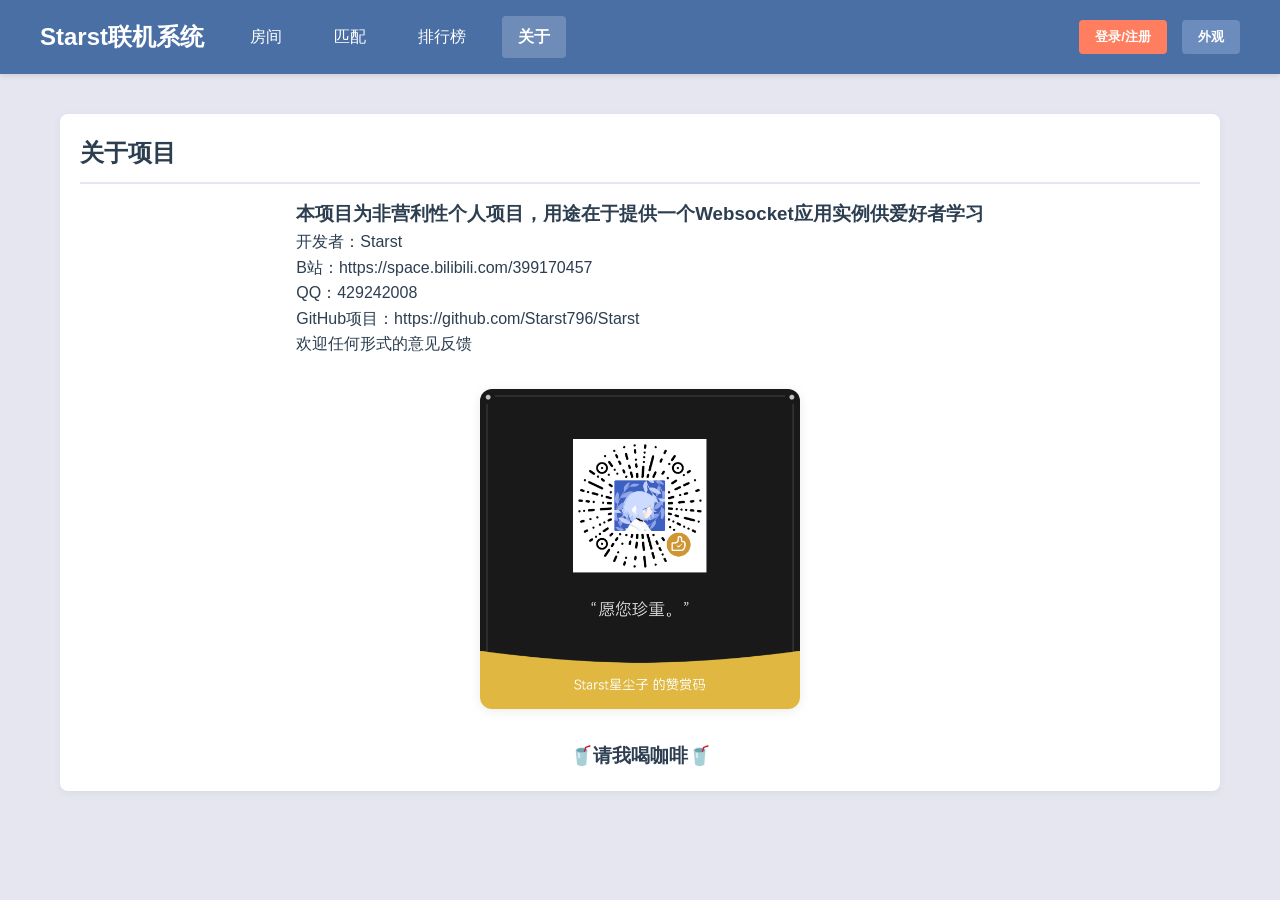
<file: program/info.html>
<!DOCTYPE html>
<html lang="zh-CN">
<head>
    <!-- flask-socketio -->
    <script src="https://cdnjs.cloudflare.com/ajax/libs/jquery/3.5.1/jquery.min.js" integrity="sha512-bLT0Qm9VnAYZDflyKcBaQ2gg0hSYNQrJ8RilYldYQ1FxQYoCLtUjuuRuZo+fjqhx/qtq/1itJ0C2ejDxltZVFg==" crossorigin="anonymous"></script>
    <script src="https://cdn.socket.io/4.7.4/socket.io.min.js"></script>
    <script type="text/javascript" src="index.js"></script>
    <meta charset="UTF-8">
    <meta name="viewport" content="width=device-width, initial-scale=1.0">
    <title>Starst联机系统 - 关于</title>
    <link rel="icon" href="favicon.ico" type="image/x-icon">
    <link rel="icon" href="favicon.png" type="image/png">
    <link rel="stylesheet" href="styles.css">
    <script src="header-component.js" defer></script>
    <style>
        #global-bg-image {
            position: fixed;
            top: 0;
            left: 0;
            width: 100vw;
            height: 100vh;
            z-index: -1;
            background-size: cover;
            background-position: center center;
            background-repeat: no-repeat;
            pointer-events: none;
            transition: opacity 0.2s;
            opacity: 1;
        }
        
        .shop-container {
            max-width: 1200px;
            margin: 20px auto;
        }
        
        .shop-categories {
            display: flex;
            gap: 10px;
            margin-bottom: 30px;
            flex-wrap: wrap;
        }
        
        .category-btn {
            padding: 10px 20px;
            background: white;
            border: 2px solid #ddd;
            border-radius: 20px;
            cursor: pointer;
            font-weight: 500;
            transition: all 0.3s ease;
        }
        
        .category-btn.active {
            background-color: var(--primary-color);
            color: white;
            border-color: var(--primary-color);
        }
        
        .category-btn:hover:not(.active) {
            border-color: var(--primary-color);
            color: var(--primary-color);
        }
        
        .shop-items {
            display: grid;
            grid-template-columns: repeat(auto-fill, minmax(250px, 1fr));
            gap: 20px;
        }
        
        .shop-item {
            background: white;
            border-radius: 8px;
            overflow: hidden;
            box-shadow: 0 2px 10px rgba(0,0,0,0.1);
            transition: transform 0.3s ease, box-shadow 0.3s ease;
        }
        
        .shop-item:hover {
            transform: translateY(-5px);
            box-shadow: 0 5px 15px rgba(0,0,0,0.15);
        }
        
        .item-image {
            height: 180px;
            background-color: #f5f7fa;
            display: flex;
            align-items: center;
            justify-content: center;
            font-size: 3rem;
        }
        
        .item-content {
            padding: 20px;
        }
        
        .item-name {
            font-weight: bold;
            margin-bottom: 10px;
            font-size: 1.1rem;
        }
        
        .item-description {
            color: var(--gray-color);
            font-size: 0.9rem;
            margin-bottom: 15px;
            line-height: 1.4;
        }
        
        .item-footer {
            display: flex;
            justify-content: space-between;
            align-items: center;
        }
        
        .item-price {
            font-weight: bold;
            color: var(--accent-color);
            font-size: 1.2rem;
        }
        
        .item-tag {
            position: absolute;
            top: 10px;
            right: 10px;
            padding: 3px 8px;
            border-radius: 12px;
            font-size: 0.7rem;
            font-weight: bold;
        }
        
        .tag-new {
            background-color: rgba(46, 204, 113, 0.2);
            color: var(--success-color);
        }
        
        .tag-hot {
            background-color: rgba(231, 76, 60, 0.2);
            color: var(--error-color);
        }
        
        .tag-sale {
            background-color: rgba(243, 156, 18, 0.2);
            color: var(--warning-color);
        }
        
        .user-balance {
            display: flex;
            align-items: center;
            gap: 10px;
            margin-bottom: 20px;
            padding: 15px;
            background: white;
            border-radius: 8px;
            box-shadow: 0 2px 10px rgba(0,0,0,0.05);
        }
        
        .balance-amount {
            font-size: 1.5rem;
            font-weight: bold;
            color: var(--primary-color);
        }
        
        .balance-label {
            color: var(--gray-color);
        }
        
        .recharge-btn {
            margin-left: auto;
        }
        
        .coming-soon {
            text-align: center;
            padding: 80px 20px;
            color: var(--gray-color);
        }
        
        .coming-soon h3 {
            margin-bottom: 20px;
            color: var(--front-color);
        }
    </style>
    <script src="static/js/global-bg.js"></script>
</head>
<body>
    <header-component></header-component>
    
    <div class="container">
        <div class="shop-container">
            <div class="panel">
                <h2>关于项目</h2>
                <div style="display: flex; flex-direction: column; align-items: center; justify-content: center;">
                    <div class="information">
                        <h3>本项目为非营利性个人项目，用途在于提供一个Websocket应用实例供爱好者学习</h3>
                        <p>开发者：Starst</p>
                        <p>B站：https://space.bilibili.com/399170457</p>
                        <p>QQ：429242008</p>
                        <p>GitHub项目：https://github.com/Starst796/Starst</p>
                        <p>欢迎任何形式的意见反馈</p>
                    </div>
                    <img src="example.png" alt="示例图片" style="max-width: 320px; width: 60vw; height: auto; display: block; margin: 32px auto; box-shadow:0 2px 12px rgba(0,0,0,0.08); border-radius: 12px;" />
                        <h3>🥤请我喝咖啡🥤</h3>
                </div>
            </div>
            

            
        </div>
    </div>
    
    <script>
        document.addEventListener('DOMContentLoaded', function() {
            // 获取header组件
            const header = document.querySelector('header-component');
            
            // 检查登录状态
            const token = localStorage.getItem('token');
            const currentUser = localStorage.getItem('currentUser');
            
            //if (!token || !currentUser) {
            //    window.location.href = 'login.html';
            //    return;
            //}
            
            header.updateUserInfo(JSON.parse(currentUser));
            
            // 模拟商品数据
            const shopItems = [
                {
                    id: 1,
                    name: '黄金VIP',
                    description: '30天VIP特权，尊贵标识，专属房间',
                    price: '¥30',
                    icon: '👑',
                    tag: 'hot'
                },
                {
                    id: 2,
                    name: '炫酷皮肤',
                    description: '限量版游戏角色皮肤',
                    price: '¥15',
                    icon: '🎨',
                    tag: 'new'
                },
                {
                    id: 3,
                    name: '胜利特效',
                    description: '游戏胜利时的华丽特效',
                    price: '¥10',
                    icon: '✨',
                    tag: ''
                },
                {
                    id: 4,
                    name: '表情包套装',
                    description: '全套聊天表情包',
                    price: '¥8',
                    icon: '😀',
                    tag: 'sale'
                }
            ];
            
            // 渲染商品列表
            const shopItemsContainer = document.querySelector('.shop-items');
            shopItems.forEach(item => {
                const itemElement = document.createElement('div');
                itemElement.className = 'shop-item';
                
                let tagHtml = '';
                if (item.tag) {
                    let tagClass = '';
                    switch(item.tag) {
                        case 'new': tagClass = 'tag-new'; break;
                        case 'hot': tagClass = 'tag-hot'; break;
                        case 'sale': tagClass = 'tag-sale'; break;
                    }
                    tagHtml = `<div class="item-tag ${tagClass}">${item.tag === 'new' ? '新品' : item.tag === 'hot' ? '热门' : '特价'}</div>`;
                }
                
                itemElement.innerHTML = `
                    ${tagHtml}
                    <div class="item-image">
                        <span>${item.icon}</span>
                    </div>
                    <div class="item-content">
                        <div class="item-name">${item.name}</div>
                        <div class="item-description">${item.description}</div>
                        <div class="item-footer">
                            <div class="item-price">${item.price}</div>
                            <button class="btn btn-primary" disabled>购买</button>
                        </div>
                    </div>
                `;
            });
            
            // 分类切换
            document.querySelectorAll('.category-btn').forEach(btn => {
                btn.addEventListener('click', function() {
                    document.querySelectorAll('.category-btn').forEach(b => {
                        b.classList.remove('active');
                    });
                    this.classList.add('active');
                });
            });
        });
    
        let socket = null;
        // 未登录检查
        function checkLogin() {
            const token = localStorage.getItem('token');
            const currentPage = window.location.pathname.split('/').pop();
            const publicPages = ['index.html', 'login.html', ''];
            
            //if (!token && !publicPages.includes(currentPage)) {
            //    window.location.href = 'login.html';
            //    return false;
            //}
            return true;
        }
        
        // 页面加载时检查登录状态
        if (checkLogin()) {
            initSocketIO();
        }


        function initSocketIO() {
            socket = io();
            const currentToken = localStorage.getItem('token');
            const currentUser = JSON.parse(localStorage.getItem('currentUser'));
            socket.on('connect', function() {
            console.log('SocketIO连接成功');
            
            // 加入匹配房间（房间0）
            socket.emit('join_room_zero', { token: currentToken }, function(response) {
                if (response && response.success) {
                    console.log('成功在其他界面加入房间0');
                }
            });
            
            // 发送身份验证
            socket.emit('authenticate', { token: currentToken });
            });
            
            socket.on('disconnect', function() {
                console.log('SocketIO断开连接');
            });


        }
    </script>
</body>
</html>
</file>
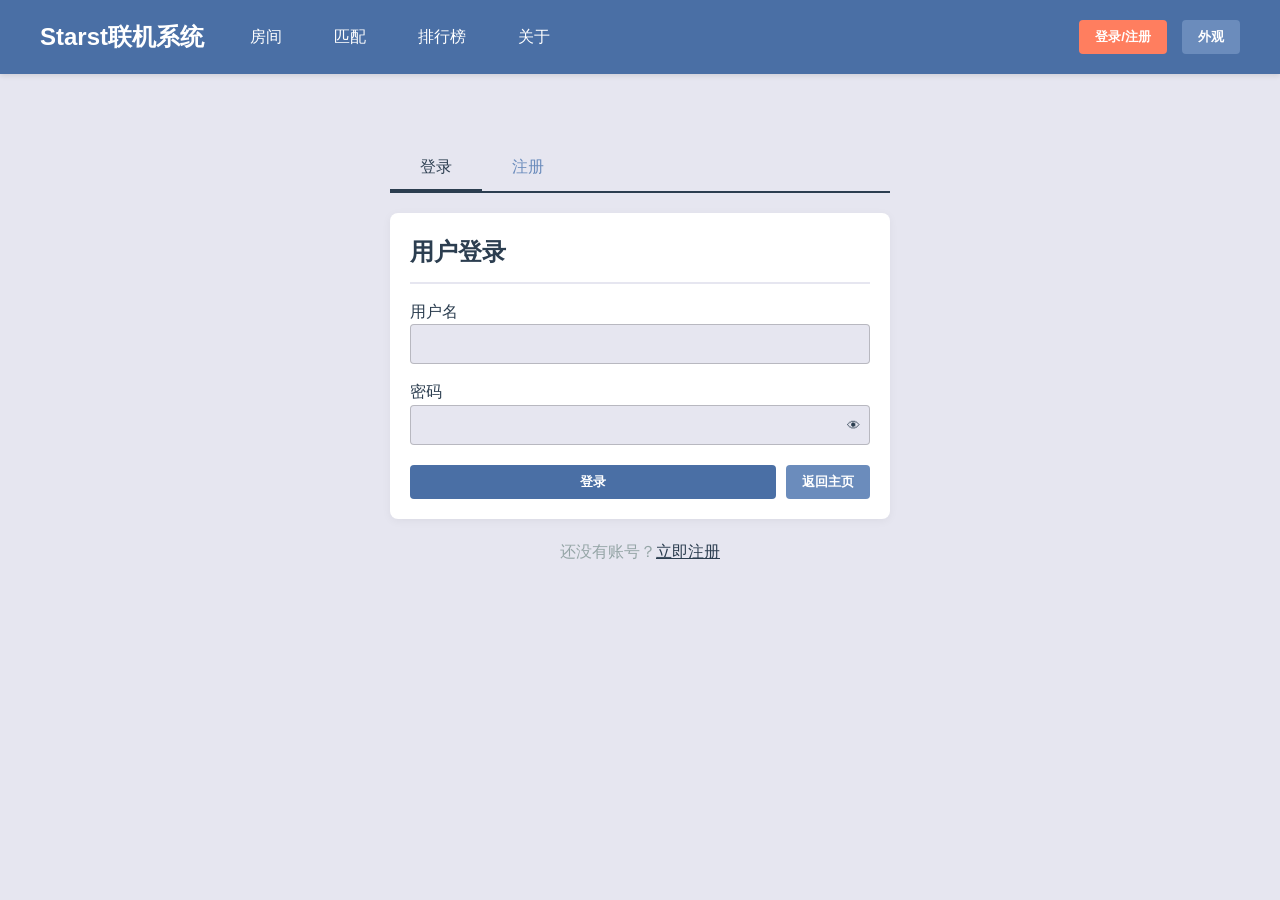
<file: program/login.html>
<!DOCTYPE html>
<html lang="zh-CN">
<head>
    <meta charset="UTF-8">
    <meta name="viewport" content="width=device-width, initial-scale=1.0">
    <title>Starst联机系统 - 登录/注册</title>
    <link rel="icon" href="favicon.ico" type="image/x-icon">
    <link rel="icon" href="favicon.png" type="image/png">
    <link rel="stylesheet" href="styles.css">
    <script src="header-component.js" defer></script>
    <style>
        #global-bg-image {
        position: fixed;
        top: 0;
        left: 0;
        width: 100vw;
        height: 100vh;
        z-index: -1;
        background-size: cover;
        background-position: center center;
        background-repeat: no-repeat;
        pointer-events: none;
        transition: opacity 0.2s;
        opacity: 1;
    }

        .auth-container {
            max-width: 500px;
            margin: 50px auto;
        }
        
        .auth-tabs {
            display: flex;
            margin-bottom: 20px;
            border-bottom: 2px solid var(--front-color);
        }
        
        .auth-tab {
            padding: 10px 30px;
            cursor: pointer;
            font-weight: 500;
            color: var(--secondary-color);
            border-bottom: 2px solid transparent;
            transition: all 0.3s ease;
        }
        
        .auth-tab.active {
            color: var(--front-color);
            border-bottom: 2px solid var(--front-color);
        }
        
        .auth-form {
            display: none;
        }
        
        .auth-form.active {
            display: block;
        }
        
        .form-actions {
            display: flex;
            gap: 10px;
            margin-top: 20px;
        }
        
        .auth-notice {
            text-align: center;
            margin-top: 20px;
            color: var(--gray-color);
        }
        
        .auth-notice a {
            color: var(--front-color);
            cursor: pointer;
            text-decoration: underline;
        }
        
        .password-toggle {
            position: relative;
        }
        
        .password-toggle .toggle-btn {
            position: absolute;
            right: 10px;
            top: 50%;
            transform: translateY(-50%);
            background: none;
            border: none;
            color: var(--front-color);
            cursor: pointer;
        }
    </style>
</head>
<body>
    <header-component></header-component>
    
    <div class="container">
        <div class="auth-container">
            <div class="auth-tabs">
                <div class="auth-tab active" id="login-tab">登录</div>
                <div class="auth-tab" id="register-tab">注册</div>
            </div>
            
            <!-- 登录表单 -->
            <div class="auth-form active" id="login-form">
                <div class="panel">
                    <h2>用户登录</h2>
                    <div class="notification hidden" id="login-notification"></div>
                    
                    <form id="loginForm">
                        <label for="login-username">用户名</label>
                        <div class="form-group">
                            <input type="text" id="login-username" class="form-control" required>
                        </div>
                        <label for="login-password">密码</label>
                        <div class="form-group password-toggle">
                            <input type="password" id="login-password" class="form-control" required style="padding-right: 40px;">
                            <button type="button" class="toggle-btn" data-target="login-password">👁</button>
                        </div>
                        <div class="form-actions">
                            <button type="submit" class="btn btn-primary" style="flex: 1;">登录</button>
                            <button type="button" class="btn btn-secondary" onclick="window.location.href='index.html'">返回主页</button>
                        </div>
                    </form>
                </div>
            </div>
            
            <!-- 注册表单 -->
            <div class="auth-form" id="register-form">
                <div class="panel">
                    <h2>用户注册</h2>
                    <div class="notification hidden" id="register-notification"></div>
                    
                    <form id="registerForm">
                        <div class="form-group">
                            <label for="register-nickname">昵称</label>
                            <input type="text" id="register-nickname" class="form-control" required>
                            <small style="color: var(--gray-color);">昵称将显示给其他用户</small>
                        </div>
                        
                        <div class="form-group">
                            <label for="register-username">用户名</label>
                            <input type="text" id="register-username" class="form-control" required>
                            <small style="color: var(--gray-color);">用于登录的用户名，3-20位字符</small>
                        </div>
                        
                        <div class="form-group password-toggle">
                            <label for="register-password">密码</label>
                            <input type="password" id="register-password" class="form-control" required>
                            <button type="button" class="toggle-btn" data-target="register-password">👁</button>
                            <small style="color: var(--gray-color);">密码至少6位字符</small>
                        </div>
                        
                        <div class="form-group password-toggle">
                            <label for="register-confirm-password">确认密码</label>
                            <div class="form-group password-toggle">
                            <input type="password" id="register-confirm-password" class="form-control" required>
                            <button type="button" class="toggle-btn" data-target="register-confirm-password">👁</button>
                            </div>
                        </div>
                        
                        <div class="form-actions">
                            <button type="submit" class="btn btn-success" style="flex: 1;">注册</button>
                            <button type="button" class="btn btn-secondary" onclick="window.location.href='index.html'">返回主页</button>
                        </div>
                    </form>
                </div>
            </div>
            
            <div class="auth-notice">
                <span id="toggle-text">还没有账号？<a id="toggle-link">立即注册</a></span>
            </div>
        </div>
    </div>
    
    <script>
        document.addEventListener('DOMContentLoaded', function() {
            // 获取header组件
            const header = document.querySelector('header-component');
            
            // 检查登录状态
            const token = localStorage.getItem('token');
            const currentUser = localStorage.getItem('currentUser');
            
            if (token && currentUser) {
                // 已登录，跳转到主页
                window.location.href = 'index.html';
            } else {
                header.updateUserInfo(null);
            }
            
            // 密码显示/隐藏切换
            document.querySelectorAll('.toggle-btn').forEach(btn => {
                btn.addEventListener('click', function() {
                    const targetId = this.getAttribute('data-target');
                    const input = document.getElementById(targetId);
                    if (input.type === 'password') {
                        input.type = 'text';
                        this.textContent = '👁‍🗨';
                    } else {
                        input.type = 'password';
                        this.textContent = '👁';
                    }
                });
            });
            
            // 标签页切换
            const loginTab = document.getElementById('login-tab');
            const registerTab = document.getElementById('register-tab');
            const loginForm = document.getElementById('login-form');
            const registerForm = document.getElementById('register-form');
            const toggleLink = document.getElementById('toggle-link');
            const toggleText = document.getElementById('toggle-text');
            
            function showLogin() {
                loginTab.classList.add('active');
                registerTab.classList.remove('active');
                loginForm.classList.add('active');
                registerForm.classList.remove('active');
                toggleText.innerHTML = '还没有账号？<a id="toggle-link">立即注册</a>';
                updateToggleLink();
            }
            
            function showRegister() {
                loginTab.classList.remove('active');
                registerTab.classList.add('active');
                loginForm.classList.remove('active');
                registerForm.classList.add('active');
                toggleText.innerHTML = '已有账号？<a id="toggle-link">立即登录</a>';
                updateToggleLink();
            }
            
            function updateToggleLink() {
                const newToggleLink = document.getElementById('toggle-link');
                newToggleLink.addEventListener('click', function() {
                    if (loginTab.classList.contains('active')) {
                        showRegister();
                    } else {
                        showLogin();
                    }
                });
            }
            
            loginTab.addEventListener('click', showLogin);
            registerTab.addEventListener('click', showRegister);
            updateToggleLink();
            
            // 登录表单提交
            document.getElementById('loginForm').addEventListener('submit', function(e) {
                e.preventDefault();
                
                const username = document.getElementById('login-username').value.trim();
                const password = document.getElementById('login-password').value;
                const notification = document.getElementById('login-notification');
                
                if (!username || !password) {
                    showNotification(notification, '请输入用户名和密码！', 'error');
                    return;
                }
                
                const btn = this.querySelector('button[type="submit"]');
                const originalText = btn.textContent;
                btn.textContent = '登录中...';
                btn.disabled = true;
                
                fetch('/api/login', {
                    method: 'POST',
                    headers: {
                        'Content-Type': 'application/json'
                    },
                    body: JSON.stringify({
                        username: username,
                        password: password
                    })
                })
                .then(response => response.json())
                .then(data => {
                    if (data.token) {
                        // 登录成功
                        localStorage.setItem('token', data.token);
                        localStorage.setItem('currentUser', JSON.stringify(data.user));
                        
                        showNotification(notification, '登录成功！正在跳转...', 'success');
                        
                        // 延迟跳转，让用户看到成功消息
                        setTimeout(() => {
                            window.location.href = 'index.html';
                        }, 1000);
                    } else {
                        showNotification(notification, data.message || '登录失败！', 'error');
                        btn.textContent = originalText;
                        btn.disabled = false;
                    }
                })
                .catch(error => {
                    console.error('登录错误:', error);
                    showNotification(notification, '网络错误，请稍后重试！', 'error');
                    btn.textContent = originalText;
                    btn.disabled = false;
                });
            });
            
            // 注册表单提交
            document.getElementById('registerForm').addEventListener('submit', function(e) {
                e.preventDefault();
                
                const nickname = document.getElementById('register-nickname').value.trim();
                const username = document.getElementById('register-username').value.trim();
                const password = document.getElementById('register-password').value;
                const confirmPassword = document.getElementById('register-confirm-password').value;
                const notification = document.getElementById('register-notification');
                
                // 验证输入
                if (!nickname || !username || !password || !confirmPassword) {
                    showNotification(notification, '请填写所有必填项！', 'error');
                    return;
                }
                
                if (password !== confirmPassword) {
                    showNotification(notification, '两次输入的密码不一致！', 'error');
                    return;
                }
                
                if (password.length < 6) {
                    showNotification(notification, '密码至少需要6个字符！', 'error');
                    return;
                }
                
                const btn = this.querySelector('button[type="submit"]');
                const originalText = btn.textContent;
                btn.textContent = '注册中...';
                btn.disabled = true;
                
                fetch('/api/register', {
                    method: 'POST',
                    headers: {
                        'Content-Type': 'application/json'
                    },
                    body: JSON.stringify({
                        username: username,
                        password: password,
                        nickname: nickname // 后端需要处理这个字段
                    })
                })
                .then(response => response.json())
                .then(data => {
                    if (data.token) {
                        // 注册成功
                        localStorage.setItem('token', data.token);
                        localStorage.setItem('currentUser', JSON.stringify(data.user));
                        
                        showNotification(notification, '注册成功！正在跳转...', 'success');
                        
                        // 延迟跳转
                        setTimeout(() => {
                            window.location.href = 'index.html';
                        }, 1000);
                    } else {
                        showNotification(notification, data.message || '注册失败！', 'error');
                        btn.textContent = originalText;
                        btn.disabled = false;
                    }
                })
                .catch(error => {
                    console.error('注册错误:', error);
                    showNotification(notification, '网络错误，请稍后重试！', 'error');
                    btn.textContent = originalText;
                    btn.disabled = false;
                });
            });
        });
        
        function showNotification(element, message, type) {
            element.textContent = message;
            element.className = 'notification ' + type;
            element.classList.remove('hidden');
            
            // 3秒后自动隐藏
            setTimeout(() => {
                element.classList.add('hidden');
            }, 3000);
        }
    </script>
    <style>
    #global-bg-image {
        position: fixed;
        top: 0;
        left: 0;
        width: 100vw;
        height: 100vh;
        z-index: -1;
        background-size: cover;
        background-position: center center;
        background-repeat: no-repeat;
        pointer-events: none;
        transition: opacity 0.2s;
        opacity: 1;
    }
    </style>
    <script src="static/js/global-bg.js"></script>
</body>
</html>
</file>
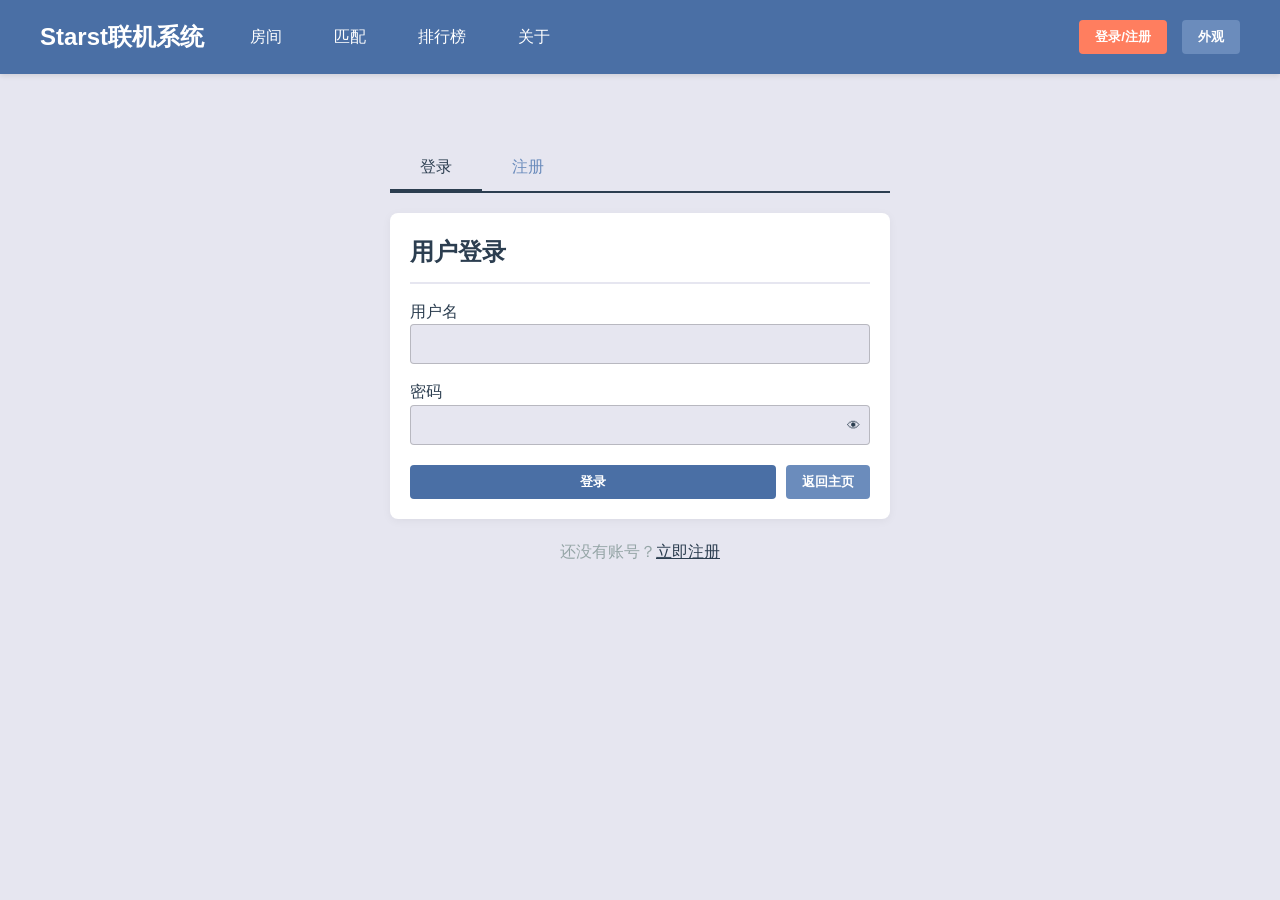
<file: program/match.html>
<!DOCTYPE html>
<html lang="zh-CN">
<head>
    <!-- flask-socketio -->
    <script src="https://cdnjs.cloudflare.com/ajax/libs/jquery/3.5.1/jquery.min.js" integrity="sha512-bLT0Qm9VnAYZDflyKcBaQ2gg0hSYNQrJ8RilYldYQ1FxQYoCLtUjuuRuZo+fjqhx/qtq/1itJ0C2ejDxltZVFg==" crossorigin="anonymous"></script>
    <script src="https://cdn.socket.io/4.7.4/socket.io.min.js"></script>
    <script type="text/javascript" src="index.js"></script>
    <meta charset="UTF-8">
    <meta name="viewport" content="width=device-width, initial-scale=1.0">
    <title>Starst联机系统 - 匹配</title>
    <link rel="icon" href="favicon.ico" type="image/x-icon">
    <link rel="icon" href="favicon.png" type="image/png">
    <link rel="stylesheet" href="styles.css">
    <script src="header-component.js" defer></script>

    <style>
        #global-bg-image {
        position: fixed;
        top: 0;
        left: 0;
        width: 100vw;
        height: 100vh;
        z-index: -1;
        background-size: cover;
        background-position: center center;
        background-repeat: no-repeat;
        pointer-events: none;
        transition: opacity 0.2s;
        opacity: 1;
    }
        .match-container {
            max-width: 800px;
            margin: 20px auto;
        }
        
        .match-status {
            text-align: center;
            padding: 40px 20px;
        }
        
        .match-status h2 {
            margin-bottom: 20px;
            color: var(--front-color);
        }
        
        .match-status p {
            margin-bottom: 30px;
            color: var(--gray-color);
        }
        
        .match-timer {
            font-size: 2.5rem;
            font-weight: bold;
            color: var(--accent-color);
            margin: 20px 0;
        }
        
        .match-controls {
            display: flex;
            justify-content: center;
            gap: 20px;
            margin-top: 30px;
        }
        
        .match-history {
            margin-top: 40px;
        }
        
        .match-form {
            max-width: 400px;
            margin: 0 auto;
        }
        
        .match-form .form-group {
            margin-bottom: 20px;
        }
        
        .match-form label {
            display: block;
            margin-bottom: 8px;
            font-weight: bold;
            color: var(--front-color);
        }
         
        .match-form .form-control {
            width: 100%;
            padding: 12px;
            border: 1px rgba(var(--shadow-color), 0.2) solid;
            border-radius: 6px;
            font-size: 1rem;
            transition: border-color 0.3s ease;
        }
        
        .match-form .form-control:focus {
            outline: none;
            border-color: var(--background-color);
        }
        
        .matching-status {
            text-align: center;
        }
        
        .matching-status h3 {
            color: var(--primary-color);
            margin: 20px 0;
        }
        
        .matching-status p {
            color: var(--gray-color);
            margin-bottom: 20px;
        }
        
        .match-result {
            padding: 4px 12px;
            border-radius: 20px;
            font-size: 0.9rem;
            font-weight: bold;
        }
        
        .result-win {
            background-color: rgba(46, 204, 113, 0.2);
            color: var(--success-color);
        }
        
        .result-lose {
            background-color: rgba(231, 76, 60, 0.2);
            color: var(--error-color);
        }
        
        .result-draw {
            background-color: rgba(149, 165, 166, 0.2);
            color: var(--gray-color);
        }
        
        .match-info {
            flex: 1;
            margin-left: 15px;
        }
        
        .match-time {
            color: var(--gray-color);
            font-size: 0.9rem;
        }
        
        .loading-dots {
            display: inline-block;
            position: relative;
            width: 80px;
            height: 80px;
        }
        
        .loading-dots div {
            position: absolute;
            top: 33px;
            width: 13px;
            height: 13px;
            border-radius: 50%;
            background: var(--primary-color);
            animation-timing-function: cubic-bezier(0, 1, 1, 0);
        }
        
        .loading-dots div:nth-child(1) {
            left: 8px;
            animation: loading-dots1 0.6s infinite;
        }
        
        .loading-dots div:nth-child(2) {
            left: 8px;
            animation: loading-dots2 0.6s infinite;
        }
        
        .loading-dots div:nth-child(3) {
            left: 32px;
            animation: loading-dots2 0.6s infinite;
        }
        
        .loading-dots div:nth-child(4) {
            left: 56px;
            animation: loading-dots3 0.6s infinite;
        }
        
        @keyframes loading-dots1 {
            0% { transform: scale(0); }
            100% { transform: scale(1); }
        }
        
        @keyframes loading-dots3 {
            0% { transform: scale(1); }
            100% { transform: scale(0); }
        }
        
        @keyframes loading-dots2 {
            0% { transform: translate(0, 0); }
            100% { transform: translate(24px, 0); }
        }
        
        .coming-soon {
            text-align: center;
            padding: 60px 20px;
            color: var(--gray-color);
        }
    </style>
    <script src="static/js/global-bg.js"></script>
</head>
<body>
    <header-component></header-component>
    
    <div class="container">
        <div class="match-container">
            <div class="panel">
                <h2>快速匹配</h2>
                <div class="match-status" id="match-status">
                    <h2>开始您的匹配</h2>
                    <p>输入匹配项目和所需玩家人数，系统将为您自动匹配玩家。</p>
                    
                    <div class="match-form" id="match-form">
                        <div class="form-group">
                            <label for="match-text">匹配项目：</label>
                            <select id="match-text" class="form-control" required>
                                <!-- 动态加载选项 -->
                            </select>
                        </div>
                        
                        <div class="form-group">
                            <label for="player-required">玩家人数：</label>
                            <select id="player-required" class="form-control" required>
                                <option value="2">2人</option>
                                <option value="3">3人</option>
                                <option value="4" selected>4人</option>
                                <option value="5">5人</option>
                                <option value="6">6人</option>
                                <option value="7">7人</option>
                                <option value="8">8人</option>
                                <option value="9">9人</option>
                                <option value="10">10人</option>
                                <option value="11">11人</option>
                                <option value="12">12人</option>
                                <option value="13">13人</option>
                                <option value="14">14人</option>
                                <option value="15">15人</option>
                                <option value="16">16人</option>
                                <option value="17">17人</option>
                                <option value="18">18人</option>
                                <option value="19">19人</option>
                                <option value="20">20人</option>
                                <option value="21">21人</option>
                                <option value="22">22人</option>
                                <option value="23">23人</option>
                                <option value="24">24人</option>
                                <option value="25">25人</option>
                                <option value="26">26人</option>
                                <option value="27">27人</option>
                                <option value="28">28人</option>
                                <option value="29">29人</option>
                                <option value="30">30人</option>
                                <option value="31">31人</option>
                                <option value="32">32人</option>
                                <option value="33">33人</option>
                                <option value="34">34人</option>
                                <option value="35">35人</option>
                                <option value="36">36人</option>
                                <option value="37">37人</option>
                                <option value="38">38人</option>
                                <option value="39">39人</option>
                                <option value="40">40人</option>
                                <option value="41">41人</option>
                                <option value="42">42人</option>
                                <option value="43">43人</option>
                                <option value="44">44人</option>
                                <option value="45">45人</option>
                                <option value="46">46人</option>
                                <option value="47">47人</option>
                                <option value="48">48人</option>
                                <option value="49">49人</option>
                                <option value="50">50人</option>
                            </select>
                        </div>
                        
                        <div class="match-controls">
                            <button class="btn btn-accent" id="start-match-btn">开始匹配</button>
                            <button class="btn btn-secondary" onclick="window.location.href='room.html'">创建房间</button>
                        </div>
                    </div>
                    
                    <div class="matching-status hidden" id="matching-status">
                        <div class="loading-dots">
                            <div></div>
                            <div></div>
                            <div></div>
                            <div></div>
                        </div>
                        <h3>正在匹配中...</h3>
                        <p id="match-info">正在寻找其他玩家加入...</p>
                        <button class="btn btn-danger" id="cancel-match-btn">取消匹配</button>
                    </div>
                </div>
            </div>
            
            <div class="panel match-history">
                <h2>匹配记录</h2>
                <div id="match-records" style="text-align: center; padding: 40px 20px; color: var(--gray-color);">
                    暂无匹配记录
                </div>
            </div>
        </div>
    </div>
    
    <script>
        let currentUser = null;
        let currentToken = null;
        let socket = null;
        let isMatching = false;
        
        document.addEventListener('DOMContentLoaded', function() {
            // 获取header组件
            const header = document.querySelector('header-component');

            // 检查登录状态
            const token = localStorage.getItem('token');
            const savedUser = localStorage.getItem('currentUser');

            if (!token || !savedUser) {
                window.location.href = 'login.html';
                return;
            }

            currentToken = token;
            currentUser = JSON.parse(savedUser);

            header.updateUserInfo(currentUser);

            // 动态加载匹配项目选项
            loadMatchOptions();

            // 初始化SocketIO
            initSocketIO();

            // 绑定事件监听器
            bindEventListeners();

            // 加载匹配记录
            loadMatchRecords();

            // 检查用户是否已经在匹配中
            IsInMatchingRow();
        });

        // 动态加载匹配项目选项
        async function loadMatchOptions() {
            const select = document.getElementById('match-text');
            try {
                const response = await fetch('match.txt');
                if (!response.ok) throw new Error('无法加载 match.txt');
                const text = await response.text();
                const lines = text.split(/\r?\n/).filter(line => line.trim() !== '');
                select.innerHTML = '';
                let hasSelected = false;
                lines.forEach(line => {
                    let value = line;
                    let selected = false;
                    if (line.includes('selected')) {
                        value = line.replace(/\s*selected\s*/g, '').trim();
                        selected = true;
                        hasSelected = true;
                    }
                    const option = document.createElement('option');
                    option.value = value;
                    option.textContent = value;
                    if (selected) option.selected = true;
                    select.appendChild(option);
                });
                // 如果没有任何项被标记为selected，则默认选中第一个
                if (!hasSelected && select.options.length > 0) {
                    select.options[0].selected = true;
                }
            } catch (e) {
                select.innerHTML = '<option value="">加载失败</option>';
            }
        }
        

        async function IsInMatchingRow() {
            try {
                const response = await fetch('/api/Ismatching', {
                    method: 'GET',
                    headers: {
                        'Content-Type': 'application/json',
                        'Authorization': `Bearer ${currentToken}`
                    }
                });
                const contentType = response.headers.get('content-type') || '';
                if (!response.ok) {
                    const text = await response.text();
                    console.error('检查匹配状态失败: 非200响应', response.status, text);
                    showMatchForm();
                    return;
                }
                if (!contentType.includes('application/json')) {
                    const text = await response.text();
                    console.error('检查匹配状态失败: 响应非JSON', text);
                    showMatchForm();
                    return;
                }
                const data = await response.json();
                if (data.is_matching) {
                    isMatching = true;
                    showMatchingStatus(data.match.match_text, data.match.player_required);
                } else {
                    showMatchForm();
                }
            } catch (error) {
                console.error('检查匹配状态失败:', error);
                showMatchForm();
            }
        }

        function initSocketIO() {
            socket = io();
            
            socket.on('connect', function() {
                console.log('SocketIO连接成功');
                
                // 加入匹配房间（房间0）
                socket.emit('join_match_room', { token: currentToken }, function(response) {
                    if (response && response.success) {
                        console.log('加入匹配房间成功');
                    }
                });
                
                // 发送身份验证
                socket.emit('authenticate', { token: currentToken });
            });
            
            socket.on('match_success', function(data) {
                console.log('匹配成功:', data);
                // 检查当前用户是否在匹配成功的用户列表中
                if (data.matched_users && data.matched_users.includes(currentUser.id)) {
                    handleMatchSuccess(data);
                }
                loadMatchRecords();
            });
            

            socket.on('match_started', function(data) {
                console.log('匹配开始:', data);
                // 如果当前用户开始匹配，更新UI状态
                loadMatchRecords();
            });

            socket.on('match_cancelled', function(data) {
                console.log('匹配取消:', data);
                // 如果现存匹配取消，更新匹配记录显示
                loadMatchRecords();
            });

            socket.on('disconnect', function() {
                console.log('SocketIO断开连接');
            });
        }
        
        function bindEventListeners() {
            const startMatchBtn = document.getElementById('start-match-btn');
            const cancelMatchBtn = document.getElementById('cancel-match-btn');
            
            startMatchBtn.addEventListener('click', startMatch);
            cancelMatchBtn.addEventListener('click', cancelMatch);
        }
        
        async function loadMatchRecords() {
            try {
                console.log('开始加载匹配记录...');
                const response = await fetch('/api/user/match-records', {
                    headers: {
                        'Authorization': `Bearer ${currentToken}`
                    }
                });
                
                console.log('API响应状态:', response.status);
                const data = await response.json();
                console.log('API响应数据:', data);
                
                if (data && data.message && data.message.includes('令牌')) {
                    localStorage.removeItem('token');
                    setTimeout(() => {
                        window.location.href = 'login.html';
                    }, 2000);
                }

                if (response.ok) {
                    displayMatchRecords(data.records, data.stats);
                } else {
                    console.error('加载匹配记录失败:', data.message);
                    // 显示错误信息
                    document.getElementById('match-records').innerHTML = 
                        '<div style="text-align: center; padding: 40px 20px; color: #e74c3c;">加载匹配记录失败: ' + (data.message || '未知错误') + '</div>';
                }
            } catch (error) {
                console.error('加载匹配记录错误:', error);
                // 显示错误信息
                document.getElementById('match-records').innerHTML = 
                    '<div style="text-align: center; padding: 40px 20px; color: #e74c3c;">网络错误，无法加载匹配记录</div>';
            }
        }
        
        function displayMatchRecords(records, stats) {
            const matchRecordsDiv = document.getElementById('match-records');
            
            console.log('显示匹配记录:', { records, stats });
            
            if (!records || records.length === 0) {
                matchRecordsDiv.innerHTML = '<div style="text-align: center; padding: 40px 20px; color: var(--gray-color);">暂无匹配记录</div>';
                return;
            }
            
            // 显示统计信息
            let html = `
                <div style="margin-bottom: 20px; padding: 15px; background: var(--background-color); border-radius: 8px; text-align: center;">
                    <h4 style="margin: 0 0 10px 0; color: var(--front-color);">匹配统计</h4>
                    <div style="display: flex; justify-content: space-around; flex-wrap: wrap;">
                        <div style="margin: 5px;">
                            <div style="font-size: 1.5rem; font-weight: bold; color: var(--front-color);">${stats.total_matches}</div>
                            <div style="font-size: 0.9rem; color: #666;">总匹配次数</div>
                        </div>
                        <div style="margin: 5px;">
                            <div style="font-size: 1.5rem; font-weight: bold; color: var(--success-color);">${stats.successful_matches}</div>
                            <div style="font-size: 0.9rem; color: #666;">成功匹配人数</div>
                        </div>
                        <div style="margin: 5px;">
                            <div style="font-size: 1.5rem; font-weight: bold; color: var(--accent-color);">${stats.successful_rooms}</div>
                            <div style="font-size: 0.9rem; color: #666;">成功匹配房间</div>
                        </div>
                    </div>
                </div>
                <div style="max-height: 400px; overflow-y: auto;">
            `;
            
            // 显示最近的匹配记录
            html += '<h4 style="margin-bottom: 10px;">最近匹配记录</h4>';
            
            records.slice(0, 10).forEach(record => {
                const date = new Date(record.created_at).toLocaleString();
                const status = record.is_matched ? 
                    '<span style="color: var(--success-color);">✓ 成功</span>' : 
                    '<span style="color: var(--gray-color);">等待中</span>';
                
                html += `
                    <div style="padding: 10px; margin-bottom: 8px; background: var(--background-color); border-radius: 6px; border-left: 3px solid ${record.is_matched ? 'var(--success-color)' : 'var(--gray-color)'}; box-shadow: 0 1px 3px rgba(0,0,0,0.1);">
                        <div style="display: flex; justify-content: space-between; align-items: center;">
                            <div>
                                <strong>${record.match_text}</strong> (${record.player_required}人)
                            </div>
                            <div style="text-align: right;">
                                <div>${status}</div>
                                <div style="font-size: 0.8rem; color: #666;">${date}</div>
                            </div>
                        </div>
                    </div>
                `;
            });
            
            html += '</div>';
            matchRecordsDiv.innerHTML = html;
        }
        
        async function startMatch() {
            if (isMatching) return;
            
            const matchText = document.getElementById('match-text').value.trim();
            const playerRequired = parseInt(document.getElementById('player-required').value);
            
            if (!matchText) {
                alert('请输入匹配项目！');
                return;
            }
            
            // 检查用户是否已经在房间中
            try {
                const roomResponse = await fetch('/api/user/rooms', {
                    headers: {
                        'Authorization': `Bearer ${currentToken}`
                    }
                });
                
                const roomData = await roomResponse.json();
                
                if (roomResponse.ok && roomData.rooms && roomData.rooms.length > 0) {
                    const currentRoom = roomData.rooms[0];
                    const confirmLeave = confirm(`您当前在房间"${currentRoom.name}"中。要开始匹配，需要先退出当前房间。是否继续？`);
                    
                    if (!confirmLeave) {
                        return; // 用户取消
                    }
                    
                    // 退出当前房间
                    const leaveResponse = await fetch(`/api/rooms/${currentRoom.id}/leave`, {
                        method: 'POST',
                        headers: {
                            'Authorization': `Bearer ${currentToken}`
                        }
                    });
                    
                    if (!leaveResponse.ok) {
                        alert('退出房间失败，请稍后重试');
                        return;
                    }
                    
                    // 清除本地存储的房间信息
                    localStorage.removeItem('currentRoom');
                }
            } catch (error) {
                console.error('检查房间状态错误:', error);
                alert('网络错误，请稍后重试');
                return;
            }
            
            // 开始匹配
            try {
                const response = await fetch('/api/match', {
                    method: 'POST',
                    headers: {
                        'Content-Type': 'application/json',
                        'Authorization': `Bearer ${currentToken}`
                    },
                    body: JSON.stringify({
                        match_text: matchText,
                        player_required: playerRequired
                    })
                });
                
                const data = await response.json();
                
                if (response.ok) {
                    isMatching = true;
                    showMatchingStatus(matchText, playerRequired);
                    // 刷新匹配记录
                    loadMatchRecords();
                } else {
                    alert(data.message || '开始匹配失败');
                }
            } catch (error) {
                console.error('开始匹配错误:', error);
                alert('网络错误，请稍后重试');
            }
        }
        
        async function cancelMatch() {
            if (!isMatching) return;
            
            try {
                const response = await fetch('/api/match', {
                    method: 'DELETE',
                    headers: {
                        'Authorization': `Bearer ${currentToken}`
                    }
                });
                
                const data = await response.json();
                
                if (response.ok) {
                    isMatching = false;
                    showMatchForm();
                    // 刷新匹配记录
                    loadMatchRecords();
                } else {
                    alert(data.message || '取消匹配失败');
                }
            } catch (error) {
                console.error('取消匹配错误:', error);
                alert('网络错误，请稍后重试');
            }
        }
        
        function showMatchingStatus(matchText, playerRequired) {
            document.getElementById('match-form').classList.add('hidden');
            document.getElementById('matching-status').classList.remove('hidden');
            
            document.getElementById('match-info').textContent = 
                `正在匹配 "${matchText}"，需要 ${playerRequired} 个玩家...`;
        }
        
        function showMatchForm() {
            document.getElementById('matching-status').classList.add('hidden');
            document.getElementById('match-form').classList.remove('hidden');
        }
        
        function handleMatchSuccess(data) {
            isMatching = false;
            
            // 隐藏匹配状态UI，显示匹配表单
            showMatchForm();
            
            // 保存房间信息到本地存储
            localStorage.setItem('currentRoom', JSON.stringify(data.room));
            
            // 刷新匹配记录
            loadMatchRecords();
            
            // 显示匹配成功提示
            showMatchSuccessModal(data.room);
        }
        
        function showMatchSuccessModal(room) {
            // 创建模态框
            const modal = document.createElement('div');
            modal.id = 'match-success-modal';
            modal.style.cssText = `
                position: fixed;
                top: 0;
                left: 0;
                width: 100%;
                height: 100%;
                background: rgba(0,0,0,0.7);
                display: flex;
                align-items: center;
                justify-content: center;
                z-index: 10000;
                animation: fadeIn 0.3s ease;
            `;
            
            modal.innerHTML = `
                <div style="
                    background: white;
                    border-radius: 12px;
                    padding: 30px;
                    max-width: 400px;
                    width: 90%;
                    text-align: center;
                    box-shadow: 0 10px 30px rgba(0,0,0,0.3);
                    animation: slideIn 0.3s ease;
                ">
                    <div style="
                        width: 80px;
                        height: 80px;
                        background: #4CAF50;
                        border-radius: 50%;
                        margin: 0 auto 20px;
                        display: flex;
                        align-items: center;
                        justify-content: center;
                        font-size: 36px;
                        color: white;
                    ">✓</div>
                    
                    <h2 style="
                        color: #333;
                        margin-bottom: 10px;
                        font-size: 24px;
                    ">匹配成功！</h2>
                    
                    <p style="
                        color: #666;
                        margin-bottom: 20px;
                        font-size: 16px;
                    ">已为您创建房间：<strong>${room.name}</strong></p>
                    
                    <p style="
                        color: #888;
                        margin-bottom: 30px;
                        font-size: 14px;
                    ">房间中有 ${room.member_count} 名玩家，游戏项目：${room.description.replace('自动匹配创建的房间，匹配项目：', '')}</p>
                    
                    <button id="enter-room-btn" style="
                        background: var(--primary-color, #4a6fa5);
                        color: white;
                        border: none;
                        padding: 12px 30px;
                        border-radius: 6px;
                        font-size: 16px;
                        cursor: pointer;
                        transition: all 0.3s ease;
                        width: 100%;
                    ">进入房间</button>
                </div>
            `;
            
            document.body.appendChild(modal);
            
            // 添加动画样式
            const style = document.createElement('style');
            style.textContent = `
                @keyframes fadeIn {
                    from { opacity: 0; }
                    to { opacity: 1; }
                }
                @keyframes slideIn {
                    from { transform: translateY(-50px); opacity: 0; }
                    to { transform: translateY(0); opacity: 1; }
                }
                #enter-room-btn:hover {
                    background: var(--accent-color, #ff7f5f) !important;
                    transform: translateY(-2px);
                    box-shadow: 0 4px 12px rgba(74, 111, 165, 0.3);
                }
            `;
            document.head.appendChild(style);
            
            // 绑定进入房间按钮事件
            document.getElementById('enter-room-btn').addEventListener('click', function() {
                modal.remove();
                style.remove();
                window.location.href = 'room.html';
            });
            
            // 点击背景关闭模态框
            modal.addEventListener('click', function(e) {
                if (e.target === modal) {
                    modal.remove();
                    style.remove();
                    window.location.href = 'room.html';
                }
            });
        }
    </script>
</body>
</html>
</file>
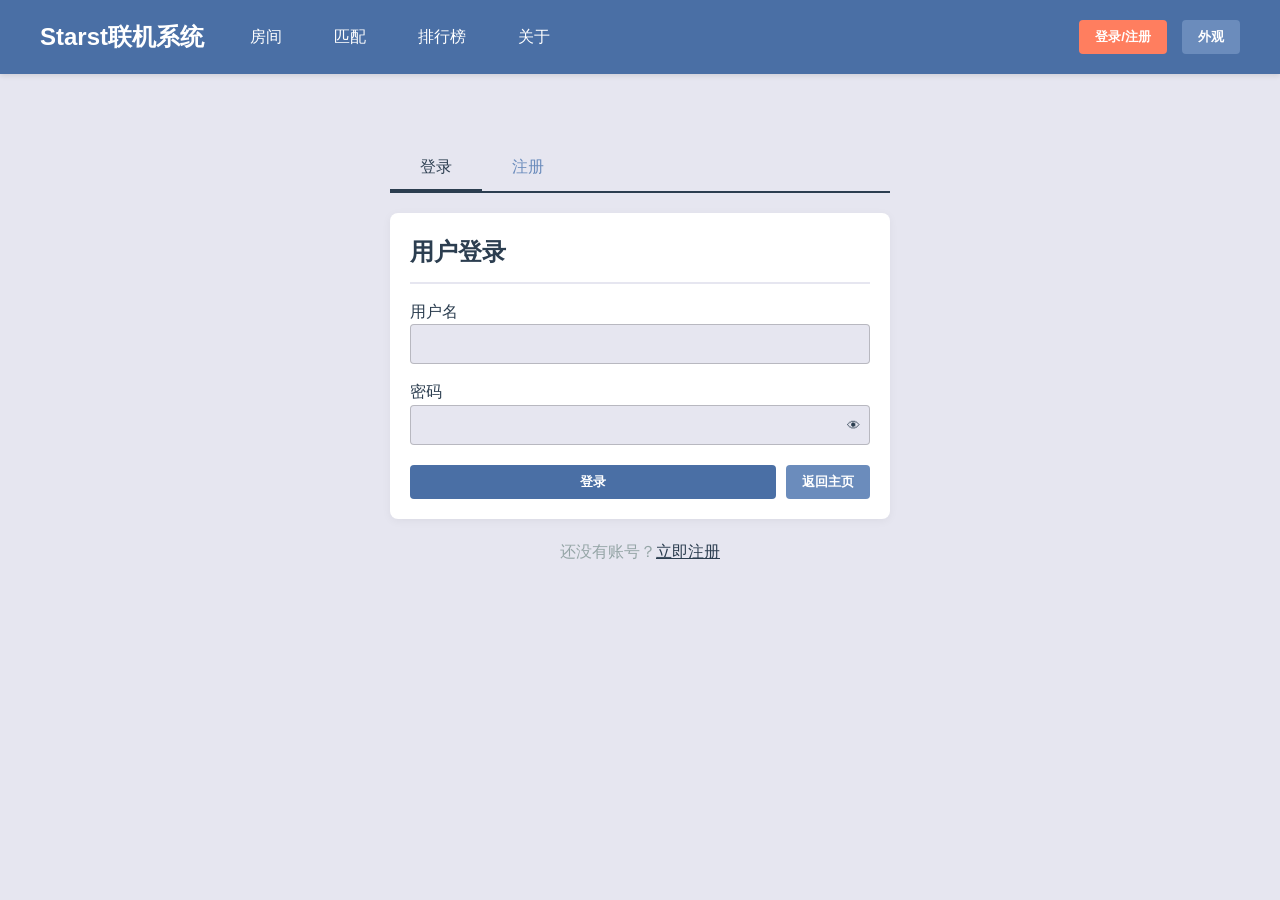
<file: program/rank.html>
<!DOCTYPE html>
<html lang="zh-CN">
<head>
    <script src="https://cdnjs.cloudflare.com/ajax/libs/jquery/3.5.1/jquery.min.js" integrity="sha512-bLT0Qm9VnAYZDflyKcBaQ2gg0hSYNQrJ8RilYldYQ1FxQYoCLtUjuuRuZo+fjqhx/qtq/1itJ0C2ejDxltZVFg==" crossorigin="anonymous"></script>
    <script src="https://cdn.socket.io/4.7.4/socket.io.min.js"></script>
    <script type="text/javascript" src="index.js"></script>
    <meta charset="UTF-8">
    <meta name="viewport" content="width=device-width, initial-scale=1.0">
    <title>Starst联机系统 - 排行榜</title>
    <link rel="icon" href="favicon.ico" type="image/x-icon">
    <link rel="icon" href="favicon.png" type="image/png">
    <link rel="stylesheet" href="styles.css">
    <script src="header-component.js" defer></script>
    <style>
        #global-bg-image {
            position: fixed;
            top: 0;
            left: 0;
            width: 100vw;
            height: 100vh;
            z-index: -1;
            background-size: cover;
            background-position: center center;
            background-repeat: no-repeat;
            pointer-events: none;
            transition: opacity 0.2s;
            opacity: 1;
        }
        
        .rank-container {
            max-width: 1000px;
            margin: 20px auto;
        }
        
        .rank-tabs {
            display: flex;
            gap: 10px;
            margin-bottom: 20px;
            border-bottom: 2px solid #ddd;
            padding-bottom: 10px;
        }
        
        .rank-tab {
            padding: 8px 20px;
            cursor: pointer;
            border-radius: 4px;
            font-weight: 500;
            transition: all 0.3s ease;
        }
        
        .rank-tab.active {
            background-color: var(--primary-color);
            color: white;
        }
        
        .rank-table {
            width: 100%;
            border-collapse: collapse;
            background: var(--panel-color);
            border-radius: 8px;
            overflow: hidden;
            box-shadow: 0 2px 10px rgba(var(--shadow-color),0.1);
        }
        
        .rank-table th {
            background-color: var(--primary-color);
            color: white;
            padding: 15px;
            text-align: left;
        }
        
        .rank-table td {
            padding: 15px;
            border-bottom: 1px solid #f0f0f0;
        }
        
        .rank-table tr:hover {
            background-color: rgba(var(--shadow-color),0.05);
        }
        
        .rank-number {
            font-weight: bold;
            font-size: 1.2rem;
            text-align: center;
            width: 60px;
        }
        
        .rank-1 {
            color: #FFD700;
        }
        
        .rank-2 {
            color: #C0C0C0;
        }
        
        .rank-3 {
            color: #CD7F32;
        }
        
        .user-avatar {
            width: 40px;
            height: 40px;
            border-radius: 50%;
            background-color: var(--primary-color);
            color: white;
            display: flex;
            align-items: center;
            justify-content: center;
            font-weight: bold;
            margin-right: 10px;
        }
        
        .user-info {
            display: flex;
            align-items: center;
        }
        
        .rank-change {
            display: inline-block;
            padding: 2px 6px;
            border-radius: 10px;
            font-size: 0.8rem;
            font-weight: bold;
        }
        
        .rank-up {
            background-color: rgba(46, 204, 113, 0.2);
            color: var(--success-color);
        }
        
        .rank-down {
            background-color: rgba(231, 76, 60, 0.2);
            color: var(--error-color);
        }
        
        .rank-stable {
            background-color: rgba(149, 165, 166, 0.2);
            color: var(--gray-color);
        }
        
        .my-rank {
            background-color: rgba(74, 111, 165, 0.1);
            font-weight: bold;
        }
        
        .rank-stats {
            display: grid;
            grid-template-columns: repeat(auto-fit, minmax(200px, 1fr));
            gap: 20px;
            margin-bottom: 30px;
        }
        
        .stat-card {
            background: var(--panel-color);
            border-radius: 8px;
            padding: 20px;
            text-align: center;
            box-shadow: 0 2px 10px rgba(var(--shadow-color),0.05);
        }
        
        .stat-number {
            font-size: 2rem;
            font-weight: bold;
            color: var(--front-color);
            margin-bottom: 5px;
        }
        
        .stat-label {
            color: var(--gray-color);
            font-size: 0.9rem;
        }
        
        .coming-soon {
            text-align: center;
            padding: 80px 20px;
            color: var(--gray-color);
        }
        
        .coming-soon h3 {
            margin-bottom: 20px;
            color: var(--front-color);
        }
    </style>
    <script src="static/js/global-bg.js"></script>
</head>
<body>
    <header-component></header-component>
    
    <div class="container">
        <div class="rank-container">
            <div class="panel">
                <h2>排行榜</h2>
                <div class="rank-tabs">
                    <div class="rank-tab active" data-type="top_creators">开创性选手</div>
                    <div class="rank-tab" data-type="top_joiners">补位大师</div>
                    <div class="rank-tab" data-type="top_online_time">网页享受者</div>
                    <div class="rank-tab" data-type="top_chat_users">压力服务器</div>
                </div>
                <div id="rank-table-container"></div>
            </div>
            
            <div class="panel">
                <h2>我的统计</h2>
                <div class="rank-stats">
                    <div class="stat-card">
                        <div class="stat-number">-</div>
                        <div class="stat-label">创建房间数</div>
                    </div>
                    <div class="stat-card">
                        <div class="stat-number">-</div>
                        <div class="stat-label">加入房间数</div>
                    </div>
                    <div class="stat-card">
                        <div class="stat-number">-</div>
                        <div class="stat-label">在线时长(分钟)</div>
                    </div>
                    <div class="stat-card">
                        <div class="stat-number">-</div>
                        <div class="stat-label">发言数量</div>
                    </div>
                </div>
            </div>
        </div>
    </div>
    
    <script>
        document.addEventListener('DOMContentLoaded', function() {
            // 获取header组件
            const header = document.querySelector('header-component');
            // 检查登录状态
            const token = localStorage.getItem('token');
            const currentUser = localStorage.getItem('currentUser');
            if (!token || !currentUser) {
                window.location.href = 'login.html';
                return;
            }
            header.updateUserInfo(JSON.parse(currentUser));

            // 获取个人统计数据
            fetch('/api/user/profile', {
                method: 'GET',
                headers: {
                    'Content-Type': 'application/json',
                    'Authorization': `Bearer ${token}`
                }
            })
            .then(res => res.ok ? res.json() : Promise.reject('获取个人数据失败'))
            .then(data => {
                if(data && data.user) {
                    const stats = [
                        data.user.created_room_count || 0,
                        data.user.joined_room_count || 0,
                        Math.floor((data.user.total_online_time || 0)/60),
                        data.user.chat_count || 0
                    ];
                    document.querySelectorAll('.stat-card .stat-number').forEach((el, idx) => {
                        el.textContent = stats[idx];
                    });
                }
            })
            .catch(err => {
                console.error(err);
            });
        });

        // 排行榜tab切换
        document.addEventListener('click', function(e) {
            if (e.target.classList.contains('rank-tab')) {
                document.querySelectorAll('.rank-tab').forEach(tab => tab.classList.remove('active'));
                e.target.classList.add('active');
                renderRankTable(e.target.dataset.type);
            }
        });

        let rankingsData = null;

        async function fetchAndRenderRankings() {
            try {
                const response = await fetch('/api/rankings', {
                    method: 'GET',
                    headers: {
                        'Content-Type': 'application/json',
                        'Authorization': `Bearer ${localStorage.getItem('token')}`
                    }
                });
                if (response.ok) {
                    rankingsData = await response.json();
                    renderRankTable('top_creators');
                } else {
                    console.error('获取排行榜数据失败');
                    localStorage.removeItem('token');
                    localStorage.removeItem('currentUser');
                    window.location.href = 'login.html';
                }
            } catch (error) {
                console.error('获取排行榜数据出错:', error);
                localStorage.removeItem('token');
                localStorage.removeItem('currentUser');
                window.location.href = 'login.html';
            }
        }
    

        function renderRankTable(type) {
            if (!rankingsData || !rankingsData[type]) {
                document.getElementById('rank-table-container').innerHTML = '<div style="color:#888;text-align:center;padding:40px;">暂无数据</div>';
                return;
            }
            const labelMap = {
                'top_creators': '创建房间数',
                'top_joiners': '加入房间数',
                'top_online_time': '在线时长(分钟)',
                'top_chat_users': '发言数量'
            };
            let html = `<table class="rank-table">
                <thead><tr><th>排名</th><th>用户</th><th>${labelMap[type]}</th></tr></thead><tbody>`;
            rankingsData[type].forEach((user, idx) => {
                let rankClass = idx === 0 ? 'rank-1' : idx === 1 ? 'rank-2' : idx === 2 ? 'rank-3' : '';
                let avatarUrl = user.id ? `/api/avatar/${user.id}/${user.image||0}` : '';
                html += `<tr>
                    <td class="rank-number ${rankClass}">${idx+1}</td>
                    <td><div class="user-info">
                        <img class="user-avatar" src="${avatarUrl}" onerror="this.src='default.png'" alt="头像">
                        <span>${user.nickname||user.username||'未知用户'}</span>
                            <div style="font-size:0.85em;color:#888;margin-top:2px;">${user.profile||''}</div>
                    </div></td>
                    <td>`;
                if(type==='top_creators') html += user.created_room_count||0;
                else if(type==='top_joiners') html += user.joined_room_count||0;
                else if(type==='top_online_time') html += Math.floor((user.total_online_time||0)/60);
                else if(type==='top_chat_users') html += user.chat_count||0;
                html += `</td></tr>`;
            });
            html += '</tbody></table>';
            document.getElementById('rank-table-container').innerHTML = html;
        }

        // 其余SocketIO和登录检查代码保持不变
        let socket = null;
        function checkLogin() {
            const token = localStorage.getItem('token');
            const currentPage = window.location.pathname.split('/').pop();
            const publicPages = ['index.html', 'login.html', ''];
            if (!token && !publicPages.includes(currentPage)) {
                window.location.href = 'login.html';
                return false;
            }
            return true;
        }
        if (checkLogin()) {
            initSocketIO();
            fetchAndRenderRankings();
        }
        function initSocketIO() {
            socket = io();
            const currentToken = localStorage.getItem('token');
            const currentUser = JSON.parse(localStorage.getItem('currentUser'));
            socket.on('connect', function() {
                console.log('SocketIO连接成功');
                socket.emit('join_room_zero', { token: currentToken }, function(response) {
                    if (response && response.success) {
                        console.log('成功在其他界面加入房间0');
                    }
                });
                socket.emit('authenticate', { token: currentToken });
            });
            socket.on('disconnect', function() {
                console.log('SocketIO断开连接');
            });
        }
    </script>
</body>
</html>
</file>
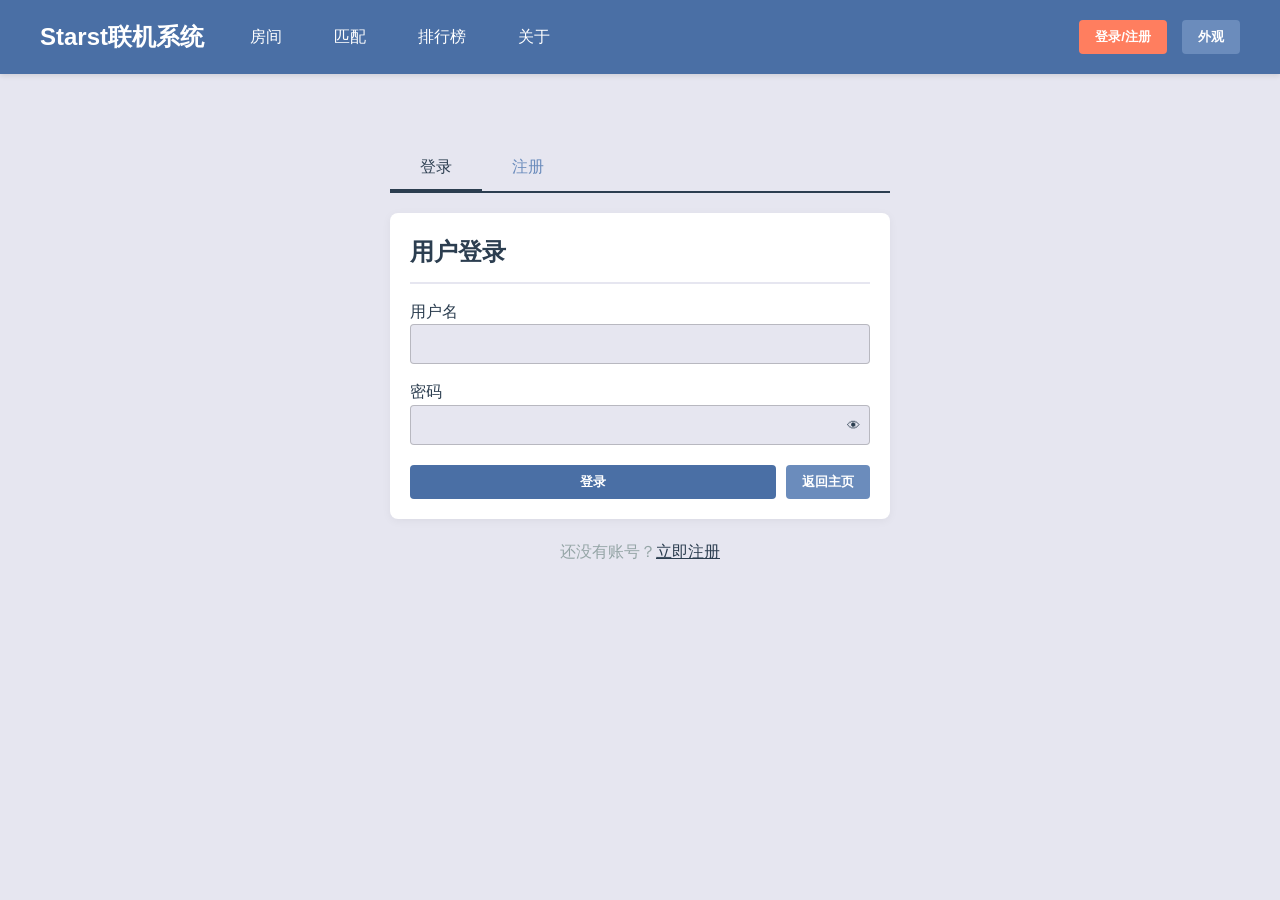
<file: program/room.html>
<!DOCTYPE html>
<html lang="zh-CN">
<head>
    <!-- flask-socketio -->
    <script src="https://cdnjs.cloudflare.com/ajax/libs/jquery/3.5.1/jquery.min.js" integrity="sha512-bLT0Qm9VnAYZDflyKcBaQ2gg0hSYNQrJ8RilYldYQ1FxQYoCLtUjuuRuZo+fjqhx/qtq/1itJ0C2ejDxltZVFg==" crossorigin="anonymous"></script>
    <script src="https://cdn.socket.io/4.7.4/socket.io.min.js"></script>
    <script type="text/javascript" src="index.js"></script>
    <meta charset="UTF-8">
    <meta name="viewport" content="width=device-width, initial-scale=1.0">
    <title>Starst联机系统 - 房间</title>
    <link rel="icon" href="favicon.ico" type="image/x-icon">
    <link rel="icon" href="favicon.png" type="image/png">
    <link rel="stylesheet" href="styles.css">
    <script src="header-component.js" defer></script>
    <style>
        /* 页面布局容器 */
        .page-container {
            min-height: calc(100vh - 120px);
        }
        
        /* 房间列表页面 */
        #room-list-page {
            display: block;
        }
        
        #room-list-page.hidden {
            display: none;
        }
        
        /* 房间详情页面 */
        #room-detail-page {
            display: none;
        }
        
        #room-detail-page.active {
            display: block;
        }
        
        /* 房间列表页面布局 */
        .room-list-layout {
            display: grid;
            grid-template-columns: 1fr 1fr;
            gap: 20px;
            margin-top: 20px;
        }
        
        @media (max-width: 1024px) {
            .room-list-layout {
                grid-template-columns: 1fr;
            }
        }
        
        /* 房间详情页面布局 */
        .room-detail-layout {
            display: grid;
            grid-template-columns: 1fr 1fr;
            gap: 20px;
            margin-top: 20px;
            min-height: calc(100vh - 200px);
        }
        
        @media (max-width: 1200px) {
            .room-detail-layout {
                grid-template-columns: 1fr;
                min-height: auto;
            }
        }
        
        /* 创建房间表单 */
        .room-type-options {
            display: flex;
            gap: 15px;
            margin-bottom: 15px;
        }
        
        .room-type-option {
            flex: 1;
        }
        
        .room-type-radio {
            display: none;
        }
        
        .room-type-label {
            display: block;
            padding: 10px 15px;
            border: 2px solid #ddd;
            border-radius: 6px;
            text-align: center;
            cursor: pointer;
            transition: all 0.3s ease;
        }
        
        .room-type-radio:checked + .room-type-label {
            border-color: var(--front-color);
            background-color: rgba(74, 111, 165, 0.2);
            color: var(--front-color);
            font-weight: bold;
        }
        
        .room-type-label:hover {
            border-color: var(--front-color);
        }
        
        #password-group {
            margin-top: 10px;
        }
        
        /* 房间信息面板 */
        .room-info-panel {
            display: flex;
            flex-direction: column;
            height: 100%;
        }
        
        .room-info-content {
            flex: 1;
            overflow-y: auto;
            padding-right: 10px;
        }
        
        .room-basic-info {
            margin-bottom: 20px;
            padding-bottom: 15px;
            border-bottom: 1px solid var(--front-color);
        }
        
        .room-status-badge {
            display: inline-block;
            padding: 4px 10px;
            border-radius: 20px;
            font-size: 0.8rem;
            font-weight: bold;
            margin-left: 10px;
        }
        
        .status-waiting {
            background-color: rgba(243, 156, 18, 0.2);
            color: var(--warning-color);
        }
        
        .status-playing {
            background-color: rgba(46, 204, 113, 0.2);
            color: var(--success-color);
        }
        
        .status-finished {
            background-color: rgba(149, 165, 166, 0.2);
            color: var(--gray-color);
        }
        
        .room-address {
            background-color: var(--panel-color);
            padding: 15px;
            border-radius: 6px;
            margin: 15px 0;
            border-left: 3px solid var(--secondary-color);
            min-height: 100px;
        }
        
        .room-address.editable {
            cursor: pointer;
            transition: background-color 0.2s;
        }
        
        .room-address.editable:hover {
            background-color: #e9ecef;
        }
        
        .edit-address-input {
            width: 100%;
            min-height: 100px;
            padding: 10px;
            background-color: var(--panel-color);
            color: var(--front-color);
            border: 2px solid var(--shadow-color);
            border-radius: 4px;
            font-size: 1rem;
            resize: vertical;
            margin-bottom: 10px;
        }
        
        .address-actions {
            display: flex;
            gap: 10px;
            justify-content: flex-end;
        }
        
        .copy-address-btn {
            background: none;
            border: 1px solid var(--front-color);
            color: var(--front-color);
            padding: 6px 12px;
            border-radius: 4px;
            cursor: pointer;
            font-size: 0.9rem;
            transition: all 0.3s ease;
        }
        
        .copy-address-btn:hover {
            background-color: rgba(74, 111, 165, 0.1);
        }
        
        /* 成员列表 */
        .members-panel {
            margin-top: 20px;
        }
        
        .members-grid {
            display: grid;
            grid-template-columns: repeat(auto-fill, minmax(200px, 1fr));
            gap: 15px;
            margin-top: 15px;
        }
        
        .member-card {
            background: var(--panel-color);
            border-radius: 8px;
            padding: 15px;
            box-shadow: 0 2px 5px rgba(0,0,0,0.1);
            border-left: 4px solid var(--secondary-color);
            transition: transform 0.2s ease;
        }
        
        .member-card.creator {
            border-left-color: var(--accent-color);
        }
        
        .member-card.ready {
            border-left-color: var(--success-color);
        }
        
        .member-card:hover {
            transform: translateY(-2px);
            box-shadow: 0 4px 10px rgba(0,0,0,0.15);
        }
        
        .member-header {
            display: flex;
            align-items: center;
            margin-bottom: 10px;
        }
        
        .member-avatar {
            width: 40px;
            height: 40px;
            border-radius: 50%;
            background-color: var(--primary-color);
            color: white;
            display: flex;
            align-items: center;
            justify-content: center;
            font-weight: bold;
            font-size: 1.2rem;
            margin-right: 10px;
        }
        
        .member-info {
            flex: 1;
        }
        
        .member-name {
            font-weight: bold;
            font-size: 1rem;
        }
        
        .member-status {
            font-size: 0.8rem;
            margin-top: 2px;
        }
        
        .member-profile {
            font-size: 0.9rem;
            color: #666;
            line-height: 1.4;
        }
        
        .member-tags {
            display: flex;
            gap: 5px;
            margin-top: 8px;
            align-items: center;
        }
        
        .member-tag {
            padding: 2px 6px;
            border-radius: 10px;
            font-size: 0.7rem;
            font-weight: bold;
        }
        .kick-member-btn {
            padding: 2px 8px;
            border-radius: 10px;
            font-size: 0.7rem;
            font-weight: bold;
            background: rgba(231, 76, 60, 0.15);
            color: var(--error-color, #e74c3c);
            border: none;
            cursor: pointer;
            margin-left: 2px;
            transition: background 0.2s;
        }
        .kick-member-btn:hover {
            background: rgba(231, 76, 60, 0.3);
        }
        
        .tag-creator {
            background-color: rgba(255, 126, 95, 0.2);
            color: var(--accent-color);
        }
        
        .tag-ready {
            background-color: rgba(46, 204, 113, 0.2);
            color: var(--success-color);
        }
        
        .tag-not-ready {
            background-color: rgba(149, 165, 166, 0.2);
            color: var(--gray-color);
        }
        
        .tag-online {
            background-color: rgba(46, 204, 113, 0.2);
            color: var(--success-color);
        }

        .tag-offline {
            background-color: rgba(231, 76, 60, 0.2);
            color: var(--error-color);
        }
        
        /* 房间操作按钮 */
        .room-actions {
            display: flex;
            gap: 10px;
            margin-top: 20px;
            padding-top: 20px;
            border-top: 1px solid var(--front-color);
            flex-wrap: wrap;
        }
        
        .action-group {
            display: flex;
            gap: 10px;
            flex: 1;
            justify-content: center;
        }

        .room-type-badge {
            display: inline-block;
            padding: 4px 10px;
            border-radius: 20px;
            font-size: 0.8rem;
            font-weight: bold;
            margin-left: 10px;
        }
        .status-public {
            background-color: rgba(46, 204, 113, 0.2);
            color: var(--success-color);
        }
        .status-private {
            background-color: rgba(231, 76, 60, 0.2);
            color: var(--error-color);
        }

        /* 聊天面板 */
        .chat-panel {
            background: var(--panel-color);
            border-radius: 8px;
            box-shadow: 0 2px 10px rgba(var(--shadow-color),0.1);
            display: flex;
            flex-direction: column;
            height: 100%;
            min-height: 600px;
            max-height: 600px;
        }
        
        .chat-header {
            padding: 15px 20px;
            border-bottom: 1px solid var(--front-color);
            background-color: var(--panel-color);
            border-radius: 8px 8px 0 0;
        }
        
        .chat-header h3 {
            margin: 0;
            color: var(--front-color);
        }
        
        .chat-messages {
            flex: 1;
            padding: 15px;
            overflow-y: auto;
            background-color: var(--panel-color);
        }
        
        .new-message-notification {
            background-color: var(--primary-color);
            color: white;
            padding: 8px 15px;
            text-align: center;
            font-size: 0.9rem;
            cursor: pointer;
            border-radius: 4px;
            margin: 0 15px 10px 15px;
            box-shadow: 0 2px 4px rgba(0,0,0,0.2);
            transition: all 0.3s ease;
        }
        
        .new-message-notification:hover {
            background-color: var(--accent-color);
            transform: translateY(-1px);
        }
        
        .new-message-notification a {
            color: white;
            text-decoration: underline;
        }
        
        .new-message-notification a:hover {
            color: #f0f0f0;
        }
        
        .chat-message {
            margin-bottom: 15px;
            padding: 10px 15px;
            border-radius: 8px;
            background: var(--other-chat-color);
            box-shadow: 0 1px 3px rgba(var(--shadow-color), 0.1);
            border-left: 3px solid var(--secondary-color);
        }
        
        .chat-message.system {
            background-color: var(--system-chat-color);
            border-left-color: var(--warning-color);
            text-align: center;
            font-style: italic;
        }
        
        .chat-message.current-user {
            background-color: var(--my-chat-color);
            border-left-color: var(--accent-color);
        }
        
        .message-header {
            display: flex;
            justify-content: space-between;
            margin-bottom: 5px;
            font-size: 0.85rem;
        }
        
        .message-user {
            font-weight: bold;
            color: var(--shadow-color);
        }
        
        .message-time {
            color: var(--gray-color);
        }
        
        .message-content {
            line-height: 1.4;
            word-wrap: break-word;
        }
        
        .chat-input-area {
            padding: 15px;
            border-top: 1px solid var(--front-color);
            background: var(--panel-color);
            border-radius: 0 0 8px 8px;
        }
        
        .chat-input-group {
            display: flex;
            gap: 10px;
        }
        
        /* 房间列表样式 */
        .room-card {
            background: var(--panel-color);
            border-radius: 8px;
            padding: 15px;
            margin-bottom: 15px;
            box-shadow: 0 2px 5px rgba(var(--shadow-color), 0.1);
            border-left: 4px solid var(--secondary-color);
            cursor: pointer;
            transition: transform 0.2s ease, box-shadow 0.2s ease;
        }
        
        .room-card:hover {
            transform: translateY(-3px);
            box-shadow: 0 4px 10px rgba(var(--shadow-color), 0.15);
        }
        
        .room-card.user-in-room {
            border-left-color: var(--success-color);
            background-color: rgba(46, 204, 113, 0.1);
        }
        
        .room-card.full {
            border-left-color: var(--warning-color);
            opacity: 0.7;
        }
        
        .room-card-header {
            display: flex;
            justify-content: space-between;
            align-items: center;
            margin-bottom: 10px;
        }
        
        .room-name {
            font-weight: bold;
            font-size: 1.1rem;
            color: var(--dark-color);
        }
        
        .room-meta {
            display: flex;
            gap: 10px;
            margin-top: 10px;
            flex-wrap: wrap;
        }
        
        .room-tag {
            padding: 2px 8px;
            border-radius: 12px;
            font-size: 0.8rem;
            background-color: var(--background-color);
            color: #666;
        }
        
        .room-tag.private {
            background-color: rgba(231, 76, 60, 0.2);
            color: var(--error-color);
        }
        
        .room-tag.public {
            background-color: rgba(46, 204, 113, 0.2);
            color: var(--success-color);
        }
        
        .room-actions-small {
            display: flex;
            gap: 10px;
            margin-top: 15px;
        }
        
        /* 通用样式 */
        .hidden {
            display: none !important;
        }
        
        .notification {
            padding: 10px;
            border-radius: 4px;
            margin-bottom: 15px;
        }
        
        .notification.success {
            background-color: rgba(46, 204, 113, 0.2);
            border: 1px solid var(--success-color);
            color: var(--success-color);
        }
        
        .notification.error {
            background-color: rgba(231, 76, 60, 0.2);
            border: 1px solid var(--error-color);
            color: var(--error-color);
        }
        
        .notification.warning {
            background-color: rgba(243, 156, 18, 0.2);
            border: 1px solid var(--warning-color);
            color: var(--warning-color);
        }
        
        .loading {
            text-align: center;
            padding: 20px;
        }
        
        .spinner {
            border: 4px solid rgba(0, 0, 0, 0.1);
            border-left-color: var(--primary-color);
            border-radius: 50%;
            width: 30px;
            height: 30px;
            animation: spin 1s linear infinite;
            margin: 0 auto 10px;
        }
        
        @keyframes spin {
            to { transform: rotate(360deg); }
        }
        
        .refresh-btn {
            display: flex;
            align-items: center;
            gap: 5px;
        }
        
        .search-filter {
            display: flex;
            gap: 10px;
            margin-bottom: 15px;
            flex-wrap: wrap;
        }
        
        .search-filter .form-group {
            flex: 1;
            min-width: 200px;
        }
        
        .page-header {
            display: flex;
            justify-content: space-between;
            align-items: center;
            margin-bottom: 20px;
        }
        
        .page-header h2 {
            margin: 0;
        }
        
        .header-actions {
            display: flex;
            gap: 10px;
            align-items: center;
        }
        #chat-messages::-webkit-scrollbar {
            width: 8px;
            background: var(--background-color); /* 滚动条轨道颜色 */
        }
        #chat-messages::-webkit-scrollbar-thumb {
            background: var(--secondary-color); /* 滚动条滑块颜色 */
            border-radius: 4px;
        }
        #chat-messages::-webkit-scrollbar-thumb:hover {
            background: var(--front-color); /* 滑块悬停色 */
        }

        #rooms-list::-webkit-scrollbar {
            width: 8px;
            background: var(--background-color); /* 滚动条轨道颜色 */
        }
        #rooms-list::-webkit-scrollbar-thumb {
            background: var(--secondary-color); /* 滚动条滑块颜色 */
            border-radius: 4px;
        }
        #rooms-list::-webkit-scrollbar-thumb:hover {
            background: var(--front-color); /* 滑块悬停色 */
        }

        #global-bg-image {
        position: fixed;
        top: 0;
        left: 0;
        width: 100vw;
        height: 100vh;
        z-index: -1;
        background-size: cover;
        background-position: center center;
        background-repeat: no-repeat;
        pointer-events: none;
        transition: opacity 0.2s;
        opacity: 1;
    }
    </style>
    <script src="static/js/global-bg.js"></script>
</head>
<body>
    <header-component></header-component>
    
    <div class="container page-container">
        <!-- 房间列表页面 -->
        <div id="room-list-page">
            <div class="room-list-layout">
                <!-- 左侧：创建房间 -->
                <div class="panel">
                    <div class="page-header">
                        <h2>创建房间</h2>
                    </div>
                    
                    <div id="create-room-notification" class="notification hidden"></div>
                    
                    <form id="createRoomForm">
                        <div class="form-group">
                            <label for="room-name">房间名称 *</label>
                            <input type="text" id="room-name" class="form-control" required placeholder="输入房间名称" maxlength="50">
                        </div>
                        
                        <div class="form-group">
                            <label for="room-description">房间描述</label>
                            <textarea id="room-description" class="form-control" rows="3" placeholder="输入房间描述（可选）" maxlength="200"></textarea>
                        </div>
                        
                        <div class="form-group">
                            <label>房间类型</label>
                            <div class="room-type-options">
                                <div class="room-type-option">
                                    <input type="radio" id="room-type-public" name="room-type" value="public" class="room-type-radio" checked>
                                    <label for="room-type-public" class="room-type-label">
                                        <div>公开</div>
                                        <small style="font-size: 0.8rem;">任何人可加入</small>
                                    </label>
                                </div>
                                <div class="room-type-option">
                                    <input type="radio" id="room-type-private" name="room-type" value="private" class="room-type-radio">
                                    <label for="room-type-private" class="room-type-label">
                                        <div>需密码</div>
                                        <small style="font-size: 0.8rem;">需要密码加入</small>
                                    </label>
                                </div>
                            </div>
                        </div>
                        
                        <div class="form-group hidden" id="password-group">
                            <label for="room-password">房间密码 *</label>
                            <input type="password" id="room-password" class="form-control" placeholder="设置房间密码">
                        </div>
                        
                        <div class="form-group">
                            <label for="max-players">最大玩家数</label>
                            <select id="max-players" class="form-control">
                                <option value="2">2人</option>
                                <option value="3">3人</option>
                                <option value="4" selected>4人</option>
                                <option value="5">5人</option>
                                <option value="6">6人</option>
                                <option value="7">7人</option>
                                <option value="8">8人</option>
                                <option value="9">9人</option>
                                <option value="10">10人</option>
                                <option value="11">11人</option>
                                <option value="12">12人</option>
                                <option value="13">13人</option>
                                <option value="14">14人</option>
                                <option value="15">15人</option>
                                <option value="16">16人</option>
                                <option value="17">17人</option>
                                <option value="18">18人</option>
                                <option value="19">19人</option>
                                <option value="20">20人</option>
                                <option value="21">21人</option>
                                <option value="22">22人</option>
                                <option value="23">23人</option>
                                <option value="24">24人</option>
                                <option value="25">25人</option>
                                <option value="26">26人</option>
                                <option value="27">27人</option>
                                <option value="28">28人</option>
                                <option value="29">29人</option>
                                <option value="30">30人</option>
                                <option value="31">31人</option>
                                <option value="32">32人</option>
                                <option value="33">33人</option>
                                <option value="34">34人</option>
                                <option value="35">35人</option>
                                <option value="36">36人</option>
                                <option value="37">37人</option>
                                <option value="38">38人</option>
                                <option value="39">39人</option>
                                <option value="40">40人</option>
                                <option value="41">41人</option>
                                <option value="42">42人</option>
                                <option value="43">43人</option>
                                <option value="44">44人</option>
                                <option value="45">45人</option>
                                <option value="46">46人</option>
                                <option value="47">47人</option>
                                <option value="48">48人</option>
                                <option value="49">49人</option>
                                <option value="50">50人</option>
                            </select>
                        </div>
                        
                        <div class="form-group">
                            <button type="submit" id="create-room-btn" class="btn btn-accent">创建房间</button>
                        </div>
                    </form>
                </div>
                
                <!-- 右侧：房间列表 -->
                <div class="panel">
                    <div class="page-header">
                        <h2>房间列表</h2>
                        <div class="header-actions">
                            <button id="back-to-room-btn" class="btn btn-secondary hidden">回到房间</button>
                            <button id="refresh-rooms-btn" class="btn btn-secondary refresh-btn">
                                <span>↻</span> 刷新
                            </button>
                        </div>
                    </div>
                    
                    <div id="rooms-notification" class="notification hidden"></div>
                    
                    <!-- 搜索和筛选 -->
                    <div class="search-filter">
                        <div class="form-group">
                            <input type="text" id="room-search" class="form-control" placeholder="搜索房间...">
                        </div>
                        <div class="form-group" style="width: 150px;">
                            <select id="room-status-filter" class="form-control">
                                <option value="all">全部状态</option>
                                <option value="waiting">等待中</option>
                                <option value="playing">游戏中</option>
                            </select>
                        </div>
                        <div class="form-group" style="width: 150px;">
                            <select id="room-type-filter" class="form-control">
                                <option value="all">全部类型</option>
                                <option value="public">公开房间</option>
                                <option value="private">密码房间</option>
                            </select>
                        </div>
                    </div>
                    
                    <div id="rooms-loading" class="loading hidden">
                        <div class="spinner"></div>
                        <p>加载房间列表...</p>
                    </div>
                    
                    <div id="rooms-list">
                        <!-- 房间卡片将通过JavaScript动态生成 -->
                    </div>
                </div>
            </div>
        </div>
        
        <!-- 房间详情页面 -->
        <div id="room-detail-page">
            <div class="room-detail-layout">
                <!-- 左侧：房间信息 -->
                <div class="room-info-panel">
                    <div class="page-header">
                        <h2 id="joined-room-name">房间名称</h2>
                        <div class="header-actions">
                            <button id="refresh-room-btn" class="btn btn-secondary refresh-btn">
                                <span>↻</span> 刷新
                            </button>
                            <button id="back-to-list-btn" class="btn btn-secondary">返回房间列表</button>
                        </div>
                    </div>
                    
                    <div id="room-notification" class="notification hidden"></div>
                    
                    <div class="room-info-content">
                        <!-- 房间基本信息 -->
                        <div class="room-basic-info">
                            <div style="display: flex; align-items: center; margin-bottom: 10px;">
                                <h3 style="margin: 0; font-size: 1.3rem;">房间信息</h3>
                                <span id="room-status-badge" class="room-status-badge status-waiting">等待中</span>
                                <span id="room-type-badge" class="room-type-badge status-public">公开房间</span>
                            </div>
                            <p style="color: #666;">房主: <span id="room-creator" style="font-weight: bold;"></span></p>
                            <p style="color: #666;">玩家: <span id="members-count">0</span>/<span id="max-players-display">4</span></p>
                            <p style="color: #666;">房间描述：<span id="room-description-label"></span></p>
                        </div>
                        
                        <!-- 房间内容 -->
                        <div class="room-address-section">
                            <div id="room-address-display" class="room-address">
                                加载中...
                            </div>
                            <div id="room-address-edit" class="hidden">
                                <textarea id="edit-address-input" class="edit-address-input" placeholder="输入房间内容..."></textarea>
                                <div class="address-actions">
                                    <button id="cancel-edit-btn" class="btn btn-secondary">取消</button>
                                    <button id="save-address-btn" class="btn btn-accent">保存</button>
                                </div>
                            </div>
                            <div style="margin-top: 10px; display: flex; gap: 10px;">
                                <button id="copy-address-btn" class="copy-address-btn">复制内容</button>
                                <button id="edit-address-btn" class="copy-address-btn hidden">编辑内容</button>
                                <button id="edit-roominfo-btn" class="copy-address-btn hidden">编辑信息</button>
                                <button id="password-change-btn" class="copy-address-btn hidden">修改密码</button>
                                <button id="password-delete-btn" class="copy-address-btn hidden">删除密码</button>
                                <button id="password-add-btn" class="copy-address-btn hidden">添加密码</button>
                            </div>
                        </div>
                        
                        <!-- 房间成员 -->
                        <div class="members-panel">
                            <div style="display: flex; justify-content: space-between; align-items: center;">
                                <h4>房间成员</h4>
                                <small id="members-status">0人准备</small>
                            </div>
                            
                            <div id="members-loading" class="loading hidden">
                                <div class="spinner"></div>
                                <p>加载成员列表...</p>
                            </div>
                            
                            <div id="members-grid" class="members-grid">
                                <!-- 成员卡片将通过JavaScript动态生成 -->
                            </div>
                        </div>
                    </div>
                    
                    <!-- 房间操作按钮 -->
                    <div class="room-actions">
                        <div class="action-group">
                            <button id="start-game-btn" class="btn btn-success hidden">开始游戏</button>
                            <button id="ready-game-btn" class="btn btn-warning hidden">未命名</button>
                            <button id="open-oopz-btn" class="btn btn-secondary">语音频道</button>
                            <button id="leave-room-btn" class="btn btn-danger">离开房间</button>
                        </div>
                    </div>
                </div>
                
                <!-- 右侧：聊天面板 -->
                <div class="chat-panel">
                    <div class="chat-header" style="display: flex; align-items: center; justify-content: space-between; gap: 10px;">
                        <h3 style="margin: 0;">房间聊天</h3>
                        <div style="display: flex; gap: 8px;">
                            <button id="refresh-chat-btn" class="btn btn-secondary refresh-btn">
                                <span>↻ 刷新</span> 
                            </button>
                            <button id="scroll-to-bottom-btn" class="btn btn-secondary">回到底部</button>
                        </div>
                    </div>
                    
                    <!-- 新消息提示 -->
                    <div class="new-message-notification hidden" id="new-message-notification">
                        <span id="new-message-count">0</span> 条新消息 - <a href="#" id="scroll-to-bottom">点击查看</a>
                    </div>
                    
                    <div class="chat-messages" id="chat-messages">
                        <div class="chat-message system">
                            <div class="message-content">欢迎来到聊天室！</div>
                        </div>
                    </div>
                    
                    <div class="chat-input-area">
                        <div class="chat-input-group">
                            <input type="text" id="chat-input" class="form-control" placeholder="输入消息..." maxlength="500">
                            <button id="emoji-btn" class="btn btn-secondary">😀</button>
                            <button id="select-image-btn" class="btn btn-accent">图片</button>
                            <button id="send-chat-btn" class="btn btn-accent">发送</button>
                        </div>
                        <div style="text-align: center; margin-top: 5px;">
                            <small style="color: #666;">按 Enter 发送消息</small>
                        </div>
                    </div>
                </div>
            </div>
        </div>
        
        <!-- 加入密码房间模态框 -->
        <div id="password-modal" class="hidden" style="position: fixed; top: 0; left: 0; width: 100%; height: 100%; background: rgba(0,0,0,0.5); z-index: 1000; display: flex; align-items: center; justify-content: center;">
            <div class="panel" style="width: 90%; max-width: 400px;">
                <h3>输入房间密码</h3>
                <div id="password-notification" class="notification hidden"></div>
                <div class="form-group">
                    <input type="password" id="join-password" class="form-control" placeholder="请输入房间密码">
                </div>
                <div style="display: flex; gap: 10px;">
                    <button id="confirm-join-btn" class="btn btn-accent" style="flex: 1;">加入</button>
                    <button id="cancel-join-btn" class="btn btn-secondary">取消</button>
                </div>
            </div>
        </div>
        <!-- 修改房间密码模态框 -->
        <div id="password-change-modal" class="hidden" style="position: fixed; top: 0; left: 0; width: 100%; height: 100%; background: rgba(0,0,0,0.5); z-index: 1000; display: flex; align-items: center; justify-content: center;">
            <div class="panel" style="width: 90%; max-width: 400px;">
                <h3>输入房间密码</h3>
                <div id="password-change-notification" class="notification hidden"></div>
                <div class="form-group">
                    <input type="password" id="change-password" class="form-control" placeholder="请修改房间密码">
                </div>
                <div style="display: flex; gap: 10px;">
                    <button id="confirm-change-password-btn" class="btn btn-accent" style="flex: 1;">确认</button>
                    <button id="cancel-change-password-btn" class="btn btn-secondary">取消</button>
                </div>
            </div>
        </div>
        <!-- 添加房间密码模态框 -->
        <div id="password-add-modal" class="hidden" style="position: fixed; top: 0; left: 0; width: 100%; height: 100%; background: rgba(0,0,0,0.5); z-index: 1000; display: flex; align-items: center; justify-content: center;">
            <div class="panel" style="width: 90%; max-width: 400px;">
                <h3>输入房间密码</h3>
                <div id="password-add-notification" class="notification hidden"></div>
                <div class="form-group">
                    <input type="password" id="add-password" class="form-control" placeholder="请确认房间密码">
                </div>
                <div style="display: flex; gap: 10px;">
                    <button id="confirm-add-password-btn" class="btn btn-accent" style="flex: 1;">确认</button>
                    <button id="cancel-add-password-btn" class="btn btn-secondary">取消</button>
                </div>
            </div>
        </div>
        <!--将房间描述、房间人数、房间名称模态框整合成房间信息模态框-->
        <div id="edit-roominfo-modal" class="hidden" style="position: fixed; top: 0; left: 0; width: 100%; height: 100%; background: rgba(0,0,0,0.5); z-index: 1000; display: flex; align-items: center; justify-content: center;">
            <div class="panel" style="width: 90%; max-width: 500px;">
                <h3>编辑房间信息</h3>
                <div id="room-info-edit-notification" class="notification hidden"></div>
                <div class="form-group">
                    <label for="edit-room-name-input">房间名称</label>
                    <input type="text" id="edit-room-name-input" class="form-control" placeholder="输入房间名称" maxlength="50">
                </div>
                <div class="form-group">
                    <label for="edit-room-description-input">房间描述</label>
                    <textarea id="edit-room-description-input" class="edit-address-input" placeholder="输入房间描述..." rows="4" style="background-color: var(--background-color, #f0f0f0);"></textarea>
                </div>
                <div class="form-group">
                    <label for="edit-max-players-input">最大玩家数</label>
                    <select id="edit-max-players-input" class="form-control">
                            <option value="2">2人</option>
                            <option value="3">3人</option>
                            <option value="4">4人</option>
                            <option value="5">5人</option>
                            <option value="6">6人</option>
                            <option value="7">7人</option>
                            <option value="8">8人</option>
                            <option value="9">9人</option>
                            <option value="10">10人</option>
                            <option value="11">11人</option>
                            <option value="12">12人</option>
                            <option value="13">13人</option>
                            <option value="14">14人</option>
                            <option value="15">15人</option>
                            <option value="16">16人</option>
                            <option value="17">17人</option>
                            <option value="18">18人</option>
                            <option value="19">19人</option>
                            <option value="20">20人</option>
                            <option value="21">21人</option>
                            <option value="22">22人</option>
                            <option value="23">23人</option>
                            <option value="24">24人</option>
                            <option value="25">25人</option>
                            <option value="26">26人</option>
                            <option value="27">27人</option>
                            <option value="28">28人</option>
                            <option value="29">29人</option>
                            <option value="30">30人</option>
                            <option value="31">31人</option>
                            <option value="32">32人</option>
                            <option value="33">33人</option>
                            <option value="34">34人</option>
                            <option value="35">35人</option>
                            <option value="36">36人</option>
                            <option value="37">37人</option>
                            <option value="38">38人</option>
                            <option value="39">39人</option>
                            <option value="40">40人</option>
                            <option value="41">41人</option>
                            <option value="42">42人</option>
                            <option value="43">43人</option>
                            <option value="44">44人</option>
                            <option value="45">45人</option>
                            <option value="46">46人</option>
                            <option value="47">47人</option>
                            <option value="48">48人</option>
                            <option value="49">49人</option>
                            <option value="50">50人</option>
                    </select>
                </div>
                <div style="display: flex; gap: 10px;">
                    <button id="confirm-edit-room-info-btn" class="btn btn-accent" style="flex: 1;">保存</button>
                    <button id="cancel-edit-room-info-btn" class="btn btn-secondary">取消</button>
                </div>
            </div>
        </div>


        <!-- Emoji picker -->
        <div id="emoji-picker" class="hidden" style="position: absolute; top: 0; left: 0; width: 100%; height: 100%; background: rgba(255,255,255,0.98); z-index: 2000; display: flex; flex-direction: column; justify-content: flex-start; align-items: stretch;">
            <div style="display: flex; justify-content: flex-end; padding: 10px 20px 0 0;">
                <button id="emoji-close" class="btn btn-danger btn-sm">关闭</button>
            </div>
            <div id="emoji-grid" class="emoji-grid" style="flex: 1; overflow-y: auto; display: grid; grid-template-columns: repeat(8, 1fr); grid-gap: 8px 4px; padding: 20px; align-items: flex-start;"></div>
        </div>
    </div>
    
    <script>
                // emoji数据（用Array.from防止复合emoji被拆分）
                const EMOJI_LIST = Array.from("😀😃😄😁😆🥹😅😂🤣🥲😊😇🙂🙃😉😌😍🥰😘😗😙😚😋😛😝😜🤪🤨🧐🤓😎🥸🤩🥳😏😒😞😔😟😕😣😖😫😩🥺😢😭😤😠😡🤬🤯😳🥵😱😨😰😥😓🤗🤔🫣🤭🫢🫡🤫🫠🤥😶🫥😐🫤😑🫨😬🙄😯😦😧😮😲🥱😴🤤😪😵🤐🥴🤢🤮🤧😷🤒🤕🤑🤠😈👿👹👺🤡💩👻💀👽👾🤖🎃😺😸😹😻😼😽🙀😿😾🪱🐧🐶🐦🐭🐹🐰🦊🐻🐼🐨🐯🦁🐮🐷🐽🐸🐵🙈🙉🙊🐔🐤🐺🐗🐴🐲🍎🥒🥤🌿🌹🫶🤲👐🙌👏🤝👍👎👊✊🤛🤜🫷🫸🤞✌🫰🤟🤘👌🤌🤏🫳🫴👈👉👆👇👆✋🤚🖐🖖👋🤙🫲🫱💪✍🙏🫵🦶🦵🦿💄💋👄🫦🦷👅👂🦻👃👣👁👀🫀🫁🧠🗣👤👥🫂👶👧");
                const emojiGrid = document.getElementById('emoji-grid');
                const emojiCloseBtn = document.getElementById('emoji-close');

                // 常用emoji缓存相关
                function getEmojiUsage() {
                    try {
                        return JSON.parse(localStorage.getItem('emojiUsage') || '{}');
                    } catch { return {}; }
                }
                function saveEmojiUsage(usage) {
                    localStorage.setItem('emojiUsage', JSON.stringify(usage));
                }
                function addEmojiUsage(emoji) {
                    const usage = getEmojiUsage();
                    usage[emoji] = (usage[emoji] || 0) + 1;
                    saveEmojiUsage(usage);
                }
                function getFrequentEmojis() {
                    const usage = getEmojiUsage();
                    // 只保留EMOJI_LIST中的emoji，按次数降序，最多30个
                    return Object.entries(usage)
                        .filter(([e]) => EMOJI_LIST.includes(e))
                        .sort((a, b) => b[1] - a[1])
                        .slice(0, 30)
                        .map(([e]) => e);
                }

                function renderEmojiPanel() {
                    emojiGrid.innerHTML = '';
                    emojiPicker.style.backgroundColor = 'rgba(var(--background-color), 0.5)';
                    // 常用区
                    const frequent = getFrequentEmojis();
                    if (frequent.length > 0) {
                        const frequentTitle = document.createElement('div');
                        frequentTitle.textContent = '常用表情';
                        frequentTitle.style.gridColumn = '1 / -1';
                        frequentTitle.style.fontWeight = 'bold';
                        frequentTitle.style.margin = '8px 0 4px 0';
                        emojiGrid.appendChild(frequentTitle);
                        frequent.forEach(e => {
                            const span = document.createElement('span');
                            span.className = 'emoji';
                            span.textContent = e;
                            span.style.fontSize = '1.8rem';
                            span.style.cursor = 'pointer';
                            emojiGrid.appendChild(span);
                        });
                        // 分隔线
                        const hr = document.createElement('hr');
                        hr.style.gridColumn = '1 / -1';
                        hr.style.margin = '8px 0';
                        emojiGrid.appendChild(hr);
                    }
                    // 全部emoji
                    EMOJI_LIST.forEach(e => {
                        const span = document.createElement('span');
                        span.className = 'emoji';
                        span.textContent = e;
                        span.style.fontSize = '1.8rem';
                        span.style.cursor = 'pointer';
                        emojiGrid.appendChild(span);
                    });
                }

                emojiCloseBtn.addEventListener('click', function() {
                    emojiPicker.classList.add('hidden');
                });

                // 绑定emoji点击事件
                function bindEmojiClick() {
                    emojiGrid.addEventListener('click', function(e) {
                        if (e.target.classList.contains('emoji')) {
                            insertEmojiAtCursor(chatInput, e.target.textContent);
                            addEmojiUsage(e.target.textContent);
                        }
                    });
                }

                // 初始化emoji面板
                function initEmojiPanel() {
                    renderEmojiPanel();
                    bindEmojiClick();
                }
                // 页面加载后初始化emoji面板
                document.addEventListener('DOMContentLoaded', function() {
                                // 聊天输入框粘贴图片支持
                                chatInput.addEventListener('paste', async function(e) {
                                    if (!e.clipboardData) return;
                                    const items = e.clipboardData.items;
                                    if (!items) return;
                                    for (let i = 0; i < items.length; i++) {
                                        const item = items[i];
                                        if (item.kind === 'file' && item.type.startsWith('image/')) {
                                            const file = item.getAsFile();
                                            if (!file) continue;
                                            if (file) {
                                                compressAndConvertToBase64(file).then((compressedImageDataUrl) => {
                                                    showImagePreviewModal(compressedImageDataUrl, function(confirmed) {
                                                        if (confirmed) {
                                                            sendChatMessageViaSocketIO(compressedImageDataUrl);
                                                        }
                                                    }, 'send');
                                                }).catch((error) => {
                                                    console.error('图片压缩失败:', error);
                                                });
                                            }
                                        }
                                    }
                                });
                    initEmojiPanel();
                });
        // 全局状态
        let currentUser = null;
        let currentToken = null;
        let currentRoom = null;
        let isRoomCreator = false;
        let allRooms = [];
        let chatRefreshInterval = null;
        let roomRefreshInterval = null;
        let currentPasswordRoomId = null;
        let socket = null;
        let isSocketConnected = false;
        let insocketroomzero = false; 
        let insocketroomNow = false;
        let roomdetailinvision = false;

        // DOM元素
        const roomListPage = document.getElementById('room-list-page');
        const roomDetailPage = document.getElementById('room-detail-page');
        const backToRoomBtn = document.getElementById('back-to-room-btn');
        const roomsList = document.getElementById('rooms-list');

        // 设置roomsList最大高度和滚动条（防止房间过多时页面过长）
        if (roomsList) {
            roomsList.style.maxHeight = '50vh'; // 最大高度可根据实际页面调整
            roomsList.style.overflowY = 'auto';
        }
        const roomsLoading = document.getElementById('rooms-loading');
        const createRoomNotification = document.getElementById('create-room-notification');
        const roomsNotification = document.getElementById('rooms-notification');
        const roomNotification = document.getElementById('room-notification');

        // 创建房间表单元素
        const createRoomForm = document.getElementById('createRoomForm');
        const roomNameInput = document.getElementById('room-name');
        const roomDescriptionInput = document.getElementById('room-description');
        const roomTypeRadios = document.querySelectorAll('.room-type-radio');
        const passwordGroup = document.getElementById('password-group');
        const roomPasswordInput = document.getElementById('room-password');
        const maxPlayersSelect = document.getElementById('max-players');
        
        // 房间详情元素
        const joinedRoomName = document.getElementById('joined-room-name');
        const roomStatusBadge = document.getElementById('room-status-badge');
        const roomTypeBadge = document.getElementById('room-type-badge');
        const roomCreator = document.getElementById('room-creator');
        const membersCount = document.getElementById('members-count');
        const maxPlayersDisplay = document.getElementById('max-players-display');
        const roomDescriptionLabel = document.getElementById('room-description-label');
        const roomAddressDisplay = document.getElementById('room-address-display');
        const roomAddressEdit = document.getElementById('room-address-edit');
        const editAddressInput = document.getElementById('edit-address-input');
        const saveAddressBtn = document.getElementById('save-address-btn');
        const copyAddressBtn = document.getElementById('copy-address-btn');
        const editAddressBtn = document.getElementById('edit-address-btn');

        const editRoomInfoBtn = document.getElementById('edit-roominfo-btn');
        
        const passwordChangeBtn = document.getElementById('password-change-btn');
        const passwordDeleteBtn = document.getElementById('password-delete-btn');
        const passwordAddBtn = document.getElementById('password-add-btn');
        const cancelEditBtn = document.getElementById('cancel-edit-btn');
        const membersGrid = document.getElementById('members-grid');
        const membersStatus = document.getElementById('members-status');
        const startGameBtn = document.getElementById('start-game-btn');
        const readyGameBtn = document.getElementById('ready-game-btn');
        const leaveRoomBtn = document.getElementById('leave-room-btn');
        const backToListBtn = document.getElementById('back-to-list-btn');
        const refreshRoomBtn = document.getElementById('refresh-room-btn');
        const openOopzBtn = document.getElementById('open-oopz-btn');

        // 聊天元素
        const chatMessages = document.getElementById('chat-messages');
        const chatInput = document.getElementById('chat-input');
        const selectImageBtn = document.getElementById('select-image-btn');
        const sendChatBtn = document.getElementById('send-chat-btn');
        const newMessageNotification = document.getElementById('new-message-notification');
        const newMessageCount = document.getElementById('new-message-count');
        const scrollToBottomLink = document.getElementById('scroll-to-bottom');
        const emojiBtn = document.getElementById('emoji-btn');
        const emojiPicker = document.getElementById('emoji-picker');
        const refreshChatBtn = document.getElementById('refresh-chat-btn');
        const scrollToBottomBtn = document.getElementById('scroll-to-bottom-btn');
        
        // 聊天滚动状态变量
        let newMessageCountValue = 0;
        let isUserAtBottom = true;
        
        // 搜索筛选元素
        const roomSearch = document.getElementById('room-search');
        const roomStatusFilter = document.getElementById('room-status-filter');
        const roomTypeFilter = document.getElementById('room-type-filter');
        const refreshRoomsBtn = document.getElementById('refresh-rooms-btn');
        
        // 密码模态框元素
        const passwordModal = document.getElementById('password-modal');
        const joinPasswordInput = document.getElementById('join-password');
        const confirmJoinBtn = document.getElementById('confirm-join-btn');
        const cancelJoinBtn = document.getElementById('cancel-join-btn');
        const passwordNotification = document.getElementById('password-notification');
        
        //密码修改框元素
        const passwordChangeModal = document.getElementById('password-change-modal');
        const changePasswordInput = document.getElementById('change-password');
        const confirmChangePasswordBtn = document.getElementById('confirm-change-password-btn');
        const cancelChangePasswordBtn = document.getElementById('cancel-change-password-btn');
        const passwordChangeNotification = document.getElementById('password-change-notification');

        //密码添加框元素
        const passwordAddModal = document.getElementById('password-add-modal');
        const addPasswordInput = document.getElementById('add-password');
        const confirmAddPasswordBtn = document.getElementById('confirm-add-password-btn');
        const cancelAddPasswordBtn = document.getElementById('cancel-add-password-btn');
        const passwordAddNotification = document.getElementById('password-add-notification');
        
        //编辑信息框元素
        const editRoomInfoModal = document.getElementById('edit-roominfo-modal');
        const editRoomNameInput = document.getElementById('edit-room-name-input');
        const editRoomDescriptionInput = document.getElementById('edit-room-description-input');
        const editMaxPlayersInput = document.getElementById('edit-max-players-input');
        const confirmEditRoomInfoBtn = document.getElementById('confirm-edit-room-info-btn');
        const cancelEditRoomInfoBtn = document.getElementById('cancel-edit-room-info-btn');
        const roomInfoEditNotification = document.getElementById('room-info-edit-notification');


        // 页面加载初始化
        document.addEventListener('DOMContentLoaded', function() {
            // 检查登录状态
            const savedToken = localStorage.getItem('token');
            const savedUser = localStorage.getItem('currentUser');
            const savedRoom = localStorage.getItem('currentRoom');
            
            if (savedToken && savedUser) {
                currentToken = savedToken;
                currentUser = JSON.parse(savedUser);
                const issSavedUserValid = validateTokenWithServer(currentToken);
                if (!issSavedUserValid) {
                    // token无效，跳转登录
                    window.location.href = 'login.html';
                    return;
                }
                // 检查是否有保存的房间信息（从匹配跳转过来）
                if (savedRoom) {
                    currentRoom = JSON.parse(savedRoom);
                    // 清除localStorage中的房间信息，避免重复使用
                    localStorage.removeItem('currentRoom');
                }
                
                initSocketIO();

                
                // 更新header组件
                const header = document.querySelector('header-component');
                header.updateUserInfo(currentUser);
                
                // 检查用户是否在房间中
                if (currentRoom) {
                    // 如果有保存的房间信息，直接显示房间详情
                    showRoomDetailPage();
                } else {
                    checkUserRoomStatus();
                }
            } else {
                // 未登录，跳转到登录页
                window.location.href = 'login.html';
            }
            
            // 绑定事件监听器
            bindEventListeners();
            
            // 加载房间列表
            loadRooms();

                // 轮询机制：每1秒检测Socket连接和房间状态
                setInterval(function() {
                    // 未连接Socket时尝试连接
                    if (!isSocketConnected) {
                        initSocketIO();
                    }

                    if (isSocketConnected && !insocketroomzero) {
                        joinRoomListSocketIORoom();
                    }

                    if (isSocketConnected && currentRoom && roomdetailinvision && !insocketroomNow) {
                        joinSocketIORoom(currentRoom.id);
                    }
                }, 2000);
        });
        
        async function validateTokenWithServer(token) {
            try {
                const response = await fetch('/api/validate_token', {
                    method: 'POST',
                    headers: {
                        'Content-Type': 'application/json',
                        'Authorization': `Bearer ${token}`
                    }
                });
                
                if (response.ok) {
                    const data = await response.json();
                    return data.valid;
                } else {
                    return false;
                }
            } catch (error) {
                console.error('验证Token错误:', error);
                return false;
            }
        }

        // 绑定事件监听器
        function bindEventListeners() {
            // 房间类型切换
            roomTypeRadios.forEach(radio => {
                radio.addEventListener('change', function() {
                    if (this.value === 'private') {
                        passwordGroup.classList.remove('hidden');
                        roomPasswordInput.required = true;
                    } else {
                        passwordGroup.classList.add('hidden');
                        roomPasswordInput.required = false;
                        roomPasswordInput.value = '';
                    }
                });
            });
            
            // 创建房间表单提交
            createRoomForm.addEventListener('submit', handleCreateRoom);
            
            // 刷新房间列表
            refreshRoomsBtn.addEventListener('click', loadRooms);
            
            // 回到房间按钮
            backToRoomBtn.addEventListener('click', goBackToRoom);
            
            //打开Oopz频道
            openOopzBtn.addEventListener('click', openOopzChannel);

            // 搜索筛选
            roomSearch.addEventListener('input', filterRooms);
            roomStatusFilter.addEventListener('change', filterRooms);
            roomTypeFilter.addEventListener('change', filterRooms);
            
            // 房间详情操作
            refreshRoomBtn.addEventListener('click', refreshRoomDetails);
            copyAddressBtn.addEventListener('click', copyRoomAddress);
            editAddressBtn.addEventListener('click', editRoomAddress);
            passwordChangeBtn.addEventListener('click', changeRoomPassword);
            passwordDeleteBtn.addEventListener('click', deleteRoomPassword);
            passwordAddBtn.addEventListener('click', addRoomPassword);
            confirmChangePasswordBtn.addEventListener('click', confirmChangeRoomPassword);
            cancelChangePasswordBtn.addEventListener('click', cancelChangeRoomPassword);
            confirmAddPasswordBtn.addEventListener('click', confirmAddRoomPassword);
            cancelAddPasswordBtn.addEventListener('click', cancelAddRoomPassword);
            
            cancelEditBtn.addEventListener('click', cancelEditAddress);
            saveAddressBtn.addEventListener('click', saveRoomAddress);
            startGameBtn.addEventListener('click', startGame);
            readyGameBtn.addEventListener('click', toggleReadyStatus);
            leaveRoomBtn.addEventListener('click', leaveRoom);
            backToListBtn.addEventListener('click', backToRoomList);
            
            refreshChatBtn.addEventListener('click', refreshChat);
            scrollToBottomBtn.addEventListener('click', scrollToBottom);

            //编辑房间信息模态框
            editRoomInfoBtn.addEventListener('click', editRoomInfo);
            confirmEditRoomInfoBtn.addEventListener('click', confirmEditRoomInfo);
            cancelEditRoomInfoBtn.addEventListener('click', cancelEditRoomInfo);

            // 聊天功能
            selectImageBtn.addEventListener('click', selectImageForChat);
            sendChatBtn.addEventListener('click', sendChatMessage);
            chatInput.addEventListener('keypress', function(e) {
                if (e.key === 'Enter') {
                    sendChatMessage();
                }
            });
            emojiBtn.addEventListener('click', toggleEmojiPicker);

            // 密码模态框
            confirmJoinBtn.addEventListener('click', confirmJoinRoom);
            cancelJoinBtn.addEventListener('click', cancelJoinRoom);
            
            // 页面关闭时清理
            window.addEventListener('beforeunload', function() {
                if (socket && isSocketConnected) {
                    socket.disconnect();
                }
            });
        }

        async function refreshChat() {
            if (!currentRoom) {
                showNotification(roomNotification, '无法刷新聊天: 未加入任何房间', 'error');
                return;
            }
            //显示刷新中
            refreshChatBtn.textContent = '！刷新中';
            refreshChatBtn.disabled = true;
            await loadChatHistory();
            //恢复
            refreshChatBtn.textContent = '↻ 刷新';
            refreshChatBtn.disabled = false;
        }



        async function EditRoomDescription(newDescription) {
            if (newDescription === currentRoom.description) {
                return;
            }
            try {
                const response = await fetch(`/api/rooms/${currentRoom.id}/description`, {
                    method: 'PUT',
                    headers: {
                        'Content-Type': 'application/json',
                        'Authorization': `Bearer ${currentToken}`
                    },
                    body: JSON.stringify({ description: newDescription })
                });
                
                const data = await response.json();
                
                if (response.ok) {
                    currentRoom.description = newDescription;
                    roomDescriptionLabel.textContent = newDescription || '无';
                    showNotification(roomNotification, '描述更新成功', 'success');
                } else {
                    showNotification(roomNotification, data.message || '更新失败', 'error');
                }
            } catch (error) {
                console.error('更新描述错误:', error);
                showNotification(roomNotification, '网络错误，请稍后重试', 'error');
            }
        }

        async function EditRoomName(newName) {
            if (newName === currentRoom.name) {
                return;
            }
            try {
                const response = await fetch(`/api/rooms/${currentRoom.id}/name`, {
                    method: 'PUT',
                    headers: {
                        'Content-Type': 'application/json',
                        'Authorization': `Bearer ${currentToken}`
                    },
                    body: JSON.stringify({ name: newName })
                });
                
                const data = await response.json();
                
                if (response.ok) {
                    currentRoom.name = newName;
                    joinedRoomName.textContent = newName;
                    showNotification(roomNotification, '房间名称更新成功', 'success');
                } else {
                    showNotification(roomNotification, data.message || '更新失败', 'error');
                }
            } catch (error) {
                console.error('更新房间名称错误:', error);
                showNotification(roomNotification, '网络错误，请稍后重试', 'error');
            }
        }

        function openOopzChannel() {
            if (!currentRoom) {
                showNotification(roomNotification, '无法打开语音频道: 未加入任何房间', 'error');
                return;
            }
            const oopzUrl = `https://oopz.cn/i/0Jk16G`;
            window.open(oopzUrl, '_blank');
        }

        function editRoomInfo() {
            if (!currentRoom) {
                showNotification(roomNotification, '无法编辑信息: 未加入任何房间', 'error');
                return;
            }
            editRoomNameInput.value = currentRoom.name || '';
            editRoomDescriptionInput.value = currentRoom.description || '';
            editMaxPlayersInput.value = currentRoom.max_players || 4;
            editRoomInfoModal.classList.remove('hidden');
        }

        function confirmEditRoomInfo() {
            EditRoomName(editRoomNameInput.value.trim());
            EditRoomDescription(editRoomDescriptionInput.value.trim());
            EditMaxPlayers(parseInt(editMaxPlayersInput.value));
            editRoomInfoModal.classList.add('hidden');
        }

        function cancelEditRoomInfo() {
            editRoomInfoModal.classList.add('hidden');
        }

        async function EditMaxPlayers(newMaxInt) {
            if (isNaN(newMaxInt) || newMaxInt < 2 || newMaxInt > 50) {
                showNotification(roomNotification, '请输入有效的玩家数（2-50）', 'error');
                return;
            }
            if (newMaxInt === currentRoom.max_players) {
                return;
            }
            try {
                const response = await fetch(`/api/rooms/${currentRoom.id}/update_max_players`, {
                    method: 'POST',
                    headers: {
                        'Content-Type': 'application/json',
                        'Authorization': `Bearer ${currentToken}`
                    },
                    body: JSON.stringify({ max_players: newMaxInt })
                });
                
                const data = await response.json();
                if (response.ok) {
                    currentRoom.max_players = newMaxInt;
                    maxPlayersDisplay.textContent = newMaxInt;
                    showNotification(roomNotification, '最大玩家数更新成功', 'success');
                } else {
                    showNotification(roomNotification, data.message || '更新最大玩家数失败', 'error');
                }
            } catch (error) {
                console.error('更新最大玩家数错误:', error);
                showNotification(roomNotification, '网络错误，无法更新最大玩家数', 'error');
            }
        }


        //打开emoji面板：
        function toggleEmojiPicker() {
            const chatPanel = document.querySelector('.chat-panel');
            const chatMessages = document.getElementById('chat-messages');
            renderEmojiPanel(); // 每次打开都重新渲染，确保常用表情更新
            if (emojiPicker.classList.contains('hidden')) {
                // 只覆盖聊天消息区域
                const panelRect = chatPanel.getBoundingClientRect();
                const msgRect = chatMessages.getBoundingClientRect();
                // 计算相对chatPanel的top/left
                const relTop = msgRect.top - panelRect.top;
                emojiPicker.style.position = 'absolute';
                emojiPicker.style.top = chatPanel.offsetTop + relTop + 'px';
                emojiPicker.style.left = chatPanel.offsetLeft + 'px';
                emojiPicker.style.width = chatMessages.offsetWidth + 'px';
                emojiPicker.style.height = chatMessages.offsetHeight + 'px';
                emojiPicker.classList.remove('hidden');
            } else {
                emojiPicker.classList.add('hidden');
            }
        }
        //选择emoji插入输入框：
        function insertEmojiAtCursor(input, emoji) {
            const start = input.selectionStart;
            const end = input.selectionEnd;
            const text = input.value;
            input.value = text.slice(0, start) + emoji + text.slice(end);
            input.selectionStart = input.selectionEnd = start + emoji.length;
            emojiPicker.classList.add('hidden');
        }

        function initSocketIO() {
            if (!currentToken) {
                console.error('无法初始化SocketIO: 无有效token');
                return;
            }
            
            // 直接建立连接，不使用复杂配置
            socket = io();
            // 连接成功后设置token
            socket.on('connect', function() {
                console.log('SocketIO连接成功');
                isSocketConnected = true;
                
                // 发送身份验证
                socket.emit('authenticate', { token: currentToken });

                if (!insocketroomzero) {
                    joinRoomListSocketIORoom();
                }
                if (!insocketroomNow && currentRoom && roomdetailinvision) {
                    joinSocketIORoom(currentRoom.id);
                }
            });
            
            
            socket.on('update-online-members', function(data) {
                console.log('在线用户数更新:', data);
                if (currentRoom ){
                    loadRoomMembers();
                }
            });

            // 简单消息处理
            socket.on('message', function(data) {
                console.log('收到消息:', data);
                addMessageToChat(data);
                if (data.message_type === 'system') {
                    if (data.content.includes('被房主踢出房间') && data.content.includes(currentUser.nickname)) {
                        // 如果当前用户被踢出房间，离开房间并返回房间列表
                        loadRoomMembers();
                        showNotification(roomsNotification, '您已被房主踢出房间', 'error');   
                        currentRoom = null;
                        initSocketIO();
                        updateBackToRoomButton();
                        showRoomListPage();
                    } else {
                        refreshRoomDetails();
                    }
                }
            });

            socket.on('withdraw_message', function(data) {
                console.log('收到撤回消息通知:', data);
                const msgDiv = document.querySelector(`[data-message-id="${data.message_id}"]`);
                if (msgDiv) msgDiv.remove();
            });

            socket.on('update-room-type', function(data) {
                console.log('收到房间类型更新:', data);
                currentRoom.room_type = data.content;
                if (currentRoom.room_type === 'private') {
                    roomTypeBadge.textContent = '密码房间';
                    roomTypeBadge.classList.remove('status-public');
                    roomTypeBadge.classList.add('status-private');
                } else {
                    roomTypeBadge.textContent = '公开房间';
                    roomTypeBadge.classList.remove('status-private');
                    roomTypeBadge.classList.add('status-public');
                }
                showNotification(roomNotification, `房间类型已更新为: ${data.content}`, 'success');
            });

            socket.on('update-max-players', function(data) {
                console.log('收到最大玩家数更新:', data);
                currentRoom.max_players = data.content;
                maxPlayersDisplay.textContent = data.content;
                showNotification(roomNotification, `最大玩家数已更新为: ${data.content}`, 'success');
            });

            socket.on('update-game-status', function(data) {
                console.log('收到游戏状态更新:', data);
                currentRoom.game_status = data.content;
                updateRoomInfo();
                showNotification(roomNotification, `游戏状态已更新为: ${data.content}`, 'success');
            });

            socket.on('error', function(error) {
                console.error('SocketIO错误:', error);
                //如果令牌已过期则清空令牌、跳转到登录页
                if (error && error.message && error.message.includes('令牌')) {
                    showNotification(roomNotification, '身份验证失败，请重新登录', 'error');
                    localStorage.removeItem('token');
                    setTimeout(() => {
                        window.location.href = 'login.html';
                    }, 2000);
                }
            });

            socket.on('toggle-ready', function(data) {
                console.log('收到准备状态更新:', data);
                loadRoomMembers();
            });
            
            socket.on('description', function(data) {
                console.log('收到房间描述更新:', data);
                if (currentRoom && data.room_id === currentRoom.id) {
                    roomDescriptionInput.textContent = data.content || '暂无内容';
                }
            });

            socket.on('update-name', function(data) {
                console.log('收到房间名称更新:', data);
                if (currentRoom && data.room_id === currentRoom.id) {
                    joinedRoomName.textContent = data.content || '房间名称';
                }
            });

            socket.on('address', function(data) {
                console.log('收到房间内容更新:', data);
                if (currentRoom && data.room_id === currentRoom.id) {
                    roomAddressDisplay.textContent = data.content || '暂无地址';
                }
            });

            // 增量房间事件监听
            socket.on('room_created', function(room) {
                console.log('收到房间创建:', room);
                addRoomToList(room);
            });
            socket.on('room_deleted', function(data) {
                console.log('收到房间删除:', data);
                removeRoomFromList(data.room_id);
            });
            socket.on('room_updated', function(room) {
                console.log('收到房间更新:', room);
                updateRoomInList(room);
            });

            socket.on('disconnect', function() {
                console.log('SocketIO断开连接');
                isSocketConnected = false;
            });
        }

        // 加入房间列表SocketIO房间
        function joinRoomListSocketIORoom() {
            if (!socket || !isSocketConnected) {
                console.error('无法加入房间列表SocketIO房间: 连接未建立');
                return;
            }
            socket.emit('join_room_list', { token: currentToken }, function(response) {
                if (response && response.success) {
                    insocketroomzero = true;
                    console.log('加入房间列表更新房间成功');
                } else {
                    console.error('加入房间列表更新房间失败:', response ? response.message : '未知错误');
                }
            });
        }

        // 加入SocketIO房间
        function joinSocketIORoom(roomId) {
            if (!socket || !isSocketConnected) {
                console.error('无法加入SocketIO房间: 连接未建立');
                return;
            }
            socket.emit('join_room', {
                room_id: roomId,
                token: currentToken
            }, function(response) {
                console.log(response);
                if (response && response.success) {
                    insocketroomNow = true;
                    console.log(`加入SocketIO房间 ${roomId} 成功`);
                } else {
                    console.error('加入SocketIO房间失败:', response ? response.message : '未知错误');
                }
            })
            
        }

        // 离开SocketIO房间
        function leaveSocketIORoom(roomId) {
            if (!socket || !isSocketConnected) {
                console.error('无法离开SocketIO房间: 连接未建立');
                return;
            }
            socket.emit('leave_room', {
                room_id: roomId,
                token: currentToken
            }, function(response) {
                if (response && response.success) {
                    insocketroomNow = false;
                    console.log(`离开SocketIO房间 ${roomId} 成功`);
                } else {
                    console.error('离开SocketIO房间失败:', response ? response.message : '未知错误');
                }
            });
        }

        // 发送聊天消息（通过SocketIO）
        function sendChatMessageViaSocketIO(content) {
            if (!socket || !isSocketConnected || !currentRoom) {
                return false;
            }
            emojiPicker.classList.add('hidden');

            socket.emit('chat', currentUser, {
                room_id: currentRoom.id,
                message: content,
                token: currentToken
            })
            return true;
        }
        function compressAndConvertToBase64(file, maxSize = 1024 * 1024) {
        return new Promise((resolve, reject) => {
            if (!file.type.startsWith('image/')) return reject('不是图片');
            const img = new Image();
            const reader = new FileReader();
            reader.onload = function(e) {
            img.src = e.target.result;
            };
            img.onload = function() {
            const canvas = document.createElement('canvas');
            let w = img.width, h = img.height;
            // 限制最大宽高
            const maxW = 1600, maxH = 900;
            if (w > maxW || h > maxH) {
                if (w / h > maxW / maxH) {
                h = Math.round(h * maxW / w);
                w = maxW;
                } else {
                w = Math.round(w * maxH / h);
                h = maxH;
                }
            }
            canvas.width = w;
            canvas.height = h;
            canvas.getContext('2d').drawImage(img, 0, 0, w, h);
            // 压缩质量
            let quality = 0.8;
            let dataUrl = canvas.toDataURL('image/jpeg', quality);
            // 循环压缩到小于maxSize
            while (dataUrl.length > maxSize * 1.37 && quality > 0.2) {
                quality -= 0.1;
                dataUrl = canvas.toDataURL('image/jpeg', quality);
            }
            resolve(dataUrl);
            };
            reader.onerror = reject;
            reader.readAsDataURL(file);
        });
        }
        //选择本地图片
        function selectImageForChat() {
            const fileInput = document.createElement('input');
            fileInput.type = 'file';
            fileInput.accept = 'image/*';
            fileInput.click();
            
            fileInput.addEventListener('change', function() {
                const file = fileInput.files[0];
                if (file) {
                    compressAndConvertToBase64(file).then((compressedImageDataUrl) => {
                        showImagePreviewModal(compressedImageDataUrl, function(confirmed) {
                            if (confirmed) {
                                sendChatMessageViaSocketIO(compressedImageDataUrl);
                            }
                        }, 'send');
                    }).catch((error) => {
                        console.error('图片压缩失败:', error);
                    });
                }
            });
        }

        // 预览图片，source: 'send' | 'preview'
        function showImagePreviewModal(imageDataUrl, callback, source = 'send') {
            let modal = document.getElementById('image-preview-modal');
            if (!modal) {
                modal = document.createElement('div');
                modal.id = 'image-preview-modal';
                modal.style.position = 'fixed';
                modal.style.top = '0';
                modal.style.left = '0';
                modal.style.width = '100vw';
                modal.style.height = '100vh';
                modal.style.background = 'rgba(0,0,0,0.5)';
                modal.style.zIndex = '3000';
                modal.style.display = 'flex';
                modal.style.alignItems = 'center';
                modal.style.justifyContent = 'center';
                modal.innerHTML = `
                    <div style="background:#fff;padding:24px 24px 16px 24px;border-radius:12px;box-shadow:0 2px 16px #0003;max-width:90vw;max-height:90vh;display:flex;flex-direction:column;align-items:center;">
                        <div id="preview-img-title" style="margin-bottom:16px;font-size:1.1rem;">图片预览</div>
                        <img id="preview-img" src="" alt="预览" style="max-width:60vw;max-height:60vh;border-radius:8px;box-shadow:0 1px 4px #0002;">
                        <div id="preview-img-btns" style="margin-top:18px;display:flex;gap:18px;"></div>
                    </div>
                `;
                document.body.appendChild(modal);
            }
            const img = modal.querySelector('#preview-img');
            img.src = imageDataUrl;
            modal.classList.remove('hidden');
            modal.style.display = 'flex';
            // 按钮区
            const btnsDiv = modal.querySelector('#preview-img-btns');
            btnsDiv.innerHTML = '';
            if (source === 'send') {
                btnsDiv.innerHTML = `<button id="confirm-send-img-btn" class="btn btn-accent">发送</button><button id="cancel-send-img-btn" class="btn btn-secondary">取消</button>`;
            } else {
                btnsDiv.innerHTML = `<button id="save-img-btn" class="btn btn-accent">保存图片</button><button id="cancel-send-img-btn" class="btn btn-secondary">关闭</button>`;
            }
            // 绑定按钮
            const confirmBtn = modal.querySelector('#confirm-send-img-btn');
            const saveBtn = modal.querySelector('#save-img-btn');
            const cancelBtn = modal.querySelector('#cancel-send-img-btn');
            if (confirmBtn) {
                confirmBtn.onclick = function() {
                    modal.style.display = 'none';
                    if (callback) callback(true);
                };
            }
            if (saveBtn) {
                saveBtn.onclick = function() {
                    // 下载图片
                    const a = document.createElement('a');
                    a.href = imageDataUrl;
                    a.download = 'chat-image.png';
                    document.body.appendChild(a);
                    a.click();
                    document.body.removeChild(a);
                };
            }
            if (cancelBtn) {
                cancelBtn.onclick = function() {
                    modal.style.display = 'none';
                    if (callback) callback(false);
                };
            }
        }
        


        // 检查用户房间状态
        async function checkUserRoomStatus() {
            try {
                const response = await fetch('/api/user/rooms', {
                    headers: {
                        'Authorization': `Bearer ${currentToken}`
                    }
                });
                
                const data = await response.json();
                
                if (response.ok && data.rooms && data.rooms.length > 0) {
                    // 用户已在房间中
                    currentRoom = data.rooms[0];
                    
                    // 更新"回到房间"按钮显示
                    updateBackToRoomButton();
                    
                    // 如果用户已经在房间中，自动显示房间详情页面
                    showRoomDetailPage();
                } else {
                    // 用户不在任何房间中
                    currentRoom = null;
                    updateBackToRoomButton();
                    showRoomListPage();
                }
            } catch (error) {
                console.error('检查用户房间状态错误:', error);
                showRoomListPage();
            }
        }
        
        // 更新"回到房间"按钮显示
        function updateBackToRoomButton() {
            if (currentRoom) {
                backToRoomBtn.classList.remove('hidden');
            } else {
                backToRoomBtn.classList.add('hidden');
            }
        }
        
        // 显示房间列表页面
        function showRoomListPage() {
            roomdetailinvision = false;
            if (insocketroomNow && currentRoom && currentRoom.id) {
                leaveSocketIORoom(currentRoom.id);
            }
            
            if (!currentToken) {
                window.location.href = 'login.html';
                return;
            }
            roomListPage.classList.remove('hidden');
            roomDetailPage.classList.remove('active');
            
            // 连接到全局房间0以接收房间更新通知
            
            // 加载房间列表
            loadRooms();
        }
        


        // 显示房间详情页面
        function showRoomDetailPage() {
            roomdetailinvision = true;
            if (!insocketroomNow && isSocketConnected) {
                joinSocketIORoom(currentRoom.id);
            }
            roomListPage.classList.add('hidden');
            roomDetailPage.classList.add('active');
            
            roomTypeBadge.classList.remove('status-public', 'status-private');
            if (currentRoom.room_type === 'private') {
                roomTypeBadge.textContent = '密码房间';
                roomTypeBadge.classList.add('status-private');
            } else {
                roomTypeBadge.textContent = '公开房间';
                roomTypeBadge.classList.add('status-public');
            }

            const current_game_status = currentRoom.game_status
            if (current_game_status === 'waiting') {
                startGameBtn.textContent = '开始游戏';
                startGameBtn.classList = 'btn btn-success';
            } else if (current_game_status === 'playing') {
                startGameBtn.textContent = '结束游戏';
                startGameBtn.classList = 'btn btn btn-danger';
            } else {    
                startGameBtn.textContent = '重新等待';
                startGameBtn.classList = 'btn btn-secondary';
            }

            // 更新房间信息
            updateRoomInfo();
            
            // 重置聊天状态
            hideNewMessageNotification();
            isUserAtBottom = true;
            
            // 先加载成员并预缓存头像，再加载聊天历史，确保聊天区能命中缓存
            (async function() {
                await loadRoomMembers();
                await loadChatHistory();
            })();
            
        }
        // 聊天历史分页加载
        let chatHistoryLoaded = false;
        let earliestMessageId = null;
        let isLoadingHistory = false;

        async function loadChatHistory(initial = true) {
            if (!currentRoom) return;
            if (isLoadingHistory) return;
            isLoadingHistory = true;
            try {
                let url = `/api/rooms/${currentRoom.id}/chat`;
                if (!initial && earliestMessageId) {
                    url += `?before_id=${earliestMessageId}`;
                }
                const response = await fetch(url, {
                    headers: {
                        'Authorization': `Bearer ${currentToken}`
                    }
                });
                const data = await response.json();
                if (response.ok) {
                    if (initial) {
                        displayChatMessages(data.messages);
                        // 记录最早消息id
                        if (data.messages && data.messages.length > 0) {
                            earliestMessageId = data.messages[0].id;
                        }
                        chatHistoryLoaded = true;
                    } else {
                        // prepend 新消息到顶部
                        prependChatMessages(data.messages);
                        if (data.messages && data.messages.length > 0) {
                            earliestMessageId = data.messages[0].id;
                        }
                        // 如果返回消息数为0，说明到底了
                        if (!data.messages || data.messages.length === 0) {
                            chatMessages.removeEventListener('scroll', handleChatScrollTop);
                        }
                    }
                }
            } catch (error) {
                console.error('加载聊天历史错误:', error);
            } finally {
                isLoadingHistory = false;
            }
        }

        // 监听聊天区滚动到顶部，自动加载更多
        function handleChatScrollTop() {
            if (chatMessages.scrollTop === 0 && chatHistoryLoaded && !isLoadingHistory) {
                loadChatHistory(false);
            }
        }

        // prepend 消息到聊天区顶部
        function prependChatMessages(messages) {
            if (!messages || messages.length === 0) return;
            // 记录当前滚动高度
            const oldScrollHeight = chatMessages.scrollHeight;
            const oldScrollTop = chatMessages.scrollTop;
            // 生成消息元素
            const fragment = document.createDocumentFragment();
            messages.forEach(msg => {
                const msgDiv = createChatMessageDiv(msg);
                fragment.appendChild(msgDiv);
            });
            // 插入到顶部
            chatMessages.insertBefore(fragment, chatMessages.firstChild);
            // 保持滚动位置不跳动
            setTimeout(() => {
                chatMessages.scrollTop = chatMessages.scrollHeight - oldScrollHeight + oldScrollTop;
            }, 0);
        }

        // 统一创建单条消息DOM，兼容 displayChatMessages
        function createChatMessageDiv(msg) {
            const message = msg;
            const messageDiv = document.createElement('div');
                if (message.message_type === 'system') {
                    messageDiv.className = 'chat-message system';
                    messageDiv.innerHTML = `
                        <div class="message-content">${message.content}</div>
                    `;
                } else {
                    const isCurrentUser = currentUser && message.user_id === currentUser.id;
                    messageDiv.setAttribute('data-message-id', message.id || '');
                    messageDiv.className = `chat-message ${isCurrentUser ? 'current-user' : ''}`;
                    const time = new Date(message.created_at).toLocaleString();
                    
                    // 头像逻辑（优先IndexedDB缓存）
                    let avatarUrl = '../default.png';
                    let cacheKey = null;
                    if (typeof message.user_id !== 'undefined' && typeof message.image !== 'undefined' && message.image !== 0) {
                        cacheKey = `avatar_${message.user_id}_${message.image}`;
                    }
                    // 聊天头像显示逻辑：优先IndexedDB缓存，未命中则拉取接口图片并转base64存储
                    if (cacheKey) {
                        // 先尝试缓存
                        openAvatarDB(function(db) {
                            if (!db) return;
                            const tx = db.transaction('avatarStore', 'readonly');
                            const store = tx.objectStore('avatarStore');
                            const req = store.get(cacheKey);
                            req.onsuccess = function() {
                                const avatarImg = messageDiv.querySelector('.chat-avatar');
                                if (req.result && avatarImg) {
                                    avatarImg.src = req.result;
                                } else {
                                    // 未命中缓存，拉取图片
                                    const url = `/api/avatar/${message.user_id}/${message.image}`;
                                    if (avatarImg) avatarImg.src = url;
                                    const img = new window.Image();
                                    img.crossOrigin = 'anonymous';
                                    img.onload = function() {
                                        try {
                                            const canvas = document.createElement('canvas');
                                            canvas.width = img.width;
                                            canvas.height = img.height;
                                            const ctx = canvas.getContext('2d');
                                            ctx.drawImage(img, 0, 0);
                                            const dataURL = canvas.toDataURL('image/png');
                                            // 写入缓存并立即刷新
                                            openAvatarDB(function(db2) {
                                                if (!db2) return;
                                                const tx2 = db2.transaction('avatarStore', 'readwrite');
                                                const store2 = tx2.objectStore('avatarStore');
                                                const req2 = store2.put(dataURL, cacheKey);
                                                req2.onsuccess = function() {
                                                    if (avatarImg) avatarImg.src = dataURL;
                                                    db2.close();
                                                };
                                                req2.onerror = function() { db2.close(); };
                                            });
                                        } catch(e) {}
                                    };
                                    img.src = url;
                                }
                                db.close();
                            };
                            req.onerror = function() { db.close(); };
                        });
                    } else if (typeof message.user_id !== 'undefined') {
                        // 没有image，尝试任意avatar_userid_*缓存
                        openAvatarDB(function(db) {
                            if (!db) return;
                            const tx = db.transaction('avatarStore', 'readonly');
                            const store = tx.objectStore('avatarStore');
                            const req = store.getAllKeys();
                            req.onsuccess = function() {
                                const keys = req.result || [];
                                const found = keys.find(key => typeof key === 'string' && key.startsWith(`avatar_${message.user_id}_`));
                                if (found) {
                                    const req2 = store.get(found);
                                    req2.onsuccess = function() {
                                        const avatarImg = messageDiv.querySelector('.chat-avatar');
                                        if (req2.result && avatarImg) avatarImg.src = req2.result;
                                        db.close();
                                    };
                                    req2.onerror = function() { db.close(); };
                                } else {
                                    db.close();
                                }
                            };
                            req.onerror = function() { db.close(); };
                        });
                    }
                    // 判断是否为base64图片消息
                    let messageContentHtml = '';
                    if (typeof message.content === 'string' && message.content.startsWith('data:image')) {
                        // base64图片，限制最大宽高，添加点击放大功能
                        max_width = chatMessages.clientWidth - 120;
                        messageContentHtml = `<img src="${message.content}" alt="图片" class="chat-img-previewable" style="max-width:${max_width}px;max-height:220px;border-radius:8px;box-shadow:0 1px 4px #0002;cursor:pointer;">`;
                    } else {
                        messageContentHtml = message.content;
                    }
                    // 先渲染默认头像
                    messageDiv.innerHTML = `
                        <div style="display: flex; align-items: flex-start;">
                            <img class="chat-avatar" src="${avatarUrl}" alt="头像" style="width:32px;height:32px;border-radius:50%;object-fit:cover;margin-right:8px;flex-shrink:0;">
                            <div style="flex:1;">
                                <div class="message-header">
                                    <span class="message-user">${message.nickname || '未知用户'}</span>
                                    <span class="message-time">${time}</span>
                                </div>
                                <div class="message-content">${messageContentHtml}</div>
                            </div>
                        </div>
                    `;
                    // 图片点击放大
                    const imgEl = messageDiv.querySelector('.chat-img-previewable');
                    if (imgEl) {
                        imgEl.addEventListener('click', function() {
                            showImagePreviewModal(imgEl.src, null, 'preview');
                        });
                    }
                    // 撤回消息：仅允许本人和房主可撤回
                    if (isCurrentUser || (isRoomCreator && currentUser && message.user_id !== currentUser.id)) {
                        messageDiv.title = '双击撤回此消息';
                        messageDiv.style.cursor = 'pointer';
                        messageDiv.addEventListener('dblclick', function() {
                            if (!confirm('确定要撤回这条消息吗？')) return;
                            // 通过SocketIO发送撤回事件
                            if (typeof socket !== 'undefined' && socket && socket.connected) {
                                console.log('通过SocketIO撤回消息');
                                data = {
                                    message_id: message.id
                                }
                                socket.emit('withdraw_chat',currentUser, data, function(res) {
                                    if (res && res.success) {
                                        showNotification(roomNotification, '消息已撤回', 'success');
                                        loadChatMessages();
                                    } else {
                                        console.log(res);
                                        showNotification(roomNotification, (res && res.message) || '撤回失败', 'error');
                                    }
                                });
                            } else {
                                showNotification(roomNotification, 'SocketIO未连接，无法撤回', 'error');
                            }
                        });
                    }
                    const avatarImg = messageDiv.querySelector('.chat-avatar');
                    // 封装IndexedDB工具
                    function openAvatarDB(callback) {
                        const request = indexedDB.open('avatarCacheDB', 1);
                        request.onupgradeneeded = function(event) {
                            const db = event.target.result;
                            if (!db.objectStoreNames.contains('avatarStore')) {
                                db.createObjectStore('avatarStore');
                            }
                        };
                        request.onsuccess = function(event) {
                            callback(event.target.result);
                        };
                        request.onerror = function() { callback(null); };
                    }
                    function getAvatarFromDB(key, cb) {
                        openAvatarDB(function(db) {
                            if (!db) return cb(null);
                            const tx = db.transaction('avatarStore', 'readonly');
                            const store = tx.objectStore('avatarStore');
                            const req = store.get(key);
                            req.onsuccess = function() { cb(req.result); db.close(); };
                            req.onerror = function() { cb(null); db.close(); };
                        });
                    }
                    function getAnyAvatarForUser(userId, cb) {
                        openAvatarDB(function(db) {
                            if (!db) return cb(null);
                            const tx = db.transaction('avatarStore', 'readonly');
                            const store = tx.objectStore('avatarStore');
                            const req = store.getAllKeys();
                            req.onsuccess = function() {
                                const keys = req.result || [];
                                const found = keys.find(key => typeof key === 'string' && key.startsWith(`avatar_${userId}_`));
                                if (found) {
                                    const req2 = store.get(found);
                                    req2.onsuccess = function() { cb(req2.result); db.close(); };
                                    req2.onerror = function() { cb(null); db.close(); };
                                } else {
                                    db.close();
                                    cb(null);
                                }
                            };
                            req.onerror = function() { db.close(); cb(null); };
                        });
                    }
                    // 异步查找头像
                    if (cacheKey) {
                        getAvatarFromDB(cacheKey, function(cached) {
                            if (cached && avatarImg) {
                                avatarImg.src = cached;
                            } else if (typeof message.user_id !== 'undefined' && typeof message.image !== 'undefined' && message.image !== 0) {
                                // 主动拉取接口图片并写入IndexedDB
                                const url = `/api/avatar/${message.user_id}/${message.image}`;
                                avatarImg.src = url;
                                // 预加载图片并缓存base64
                                const img = new window.Image();
                                img.crossOrigin = 'anonymous';
                                img.onload = function() {
                                    try {
                                        const canvas = document.createElement('canvas');
                                        canvas.width = img.width;
                                        canvas.height = img.height;
                                        const ctx = canvas.getContext('2d');
                                        ctx.drawImage(img, 0, 0);
                                        const dataURL = canvas.toDataURL('image/png');
                                        // 写入缓存并立即刷新
                                        openAvatarDB(function(db) {
                                            if (!db) return;
                                            const tx = db.transaction('avatarStore', 'readwrite');
                                            const store = tx.objectStore('avatarStore');
                                            const req = store.put(dataURL, cacheKey);
                                            req.onsuccess = function() {
                                                if (avatarImg) avatarImg.src = dataURL;
                                                db.close();
                                            };
                                            req.onerror = function() { db.close(); };
                                        });
                                    } catch(e) {}
                                };
                                img.src = url;
                            }
                        });
                    } else if (typeof message.user_id !== 'undefined') {
                        getAnyAvatarForUser(message.user_id, function(cached) {
                            if (cached && avatarImg) {
                                avatarImg.src = cached;
                            }
                        });
                    }
                }
            return messageDiv;
        }

        // 页面加载后绑定滚动事件
        document.addEventListener('DOMContentLoaded', function() {
            chatMessages.addEventListener('scroll', handleChatScrollTop);
        });

        // 重写 displayChatMessages，复用 createChatMessageDiv
        function displayChatMessages(messages) {
            chatMessages.innerHTML = '';
            if (!messages || messages.length === 0) {
                chatMessages.innerHTML = '<div style="text-align: center; padding: 40px; color: #666;">暂无消息</div>';
                return;
            }
            messages.forEach(msg => {
                const msgDiv = createChatMessageDiv(msg);
                chatMessages.appendChild(msgDiv);
            });
            // 滚动到底部
            chatMessages.scrollTop = chatMessages.scrollHeight;
        }

        // 回到房间
        function goBackToRoom() {
            if (currentRoom) {
                showRoomDetailPage();
            }
        }
        
        // 加载房间列表
        async function loadRooms() {
            roomsLoading.classList.remove('hidden');
            roomsList.innerHTML = '';
            updateBackToRoomButton()
            try {
                const response = await fetch('/api/rooms', {
                    headers: {
                        'Authorization': `Bearer ${currentToken}`
                    }
                });
                
                const data = await response.json();
                
                if (response.ok) {
                    allRooms = data.rooms;
                    filterRooms();
                } else {
                    showNotification(roomsNotification, data.message || '加载房间列表失败', 'error');
                    if (data.message === '用户不存在！') {
                        localStorage.removeItem('token');
                        localStorage.removeItem('currentUser');
                        window.location.href = 'login.html';
                    }
                }
            } catch (error) {
                console.error('加载房间列表错误:', error);
                showNotification(roomsNotification, '网络错误，请稍后重试', 'error');
            } finally {
                roomsLoading.classList.add('hidden');
            }
        }
        
        // 筛选房间
        function filterRooms() {
            const searchTerm = roomSearch.value.toLowerCase().trim();
            const statusFilter = roomStatusFilter.value;
            const typeFilter = roomTypeFilter.value;
            
            let filteredRooms = allRooms;
            
            // 按状态筛选
            if (statusFilter !== 'all') {
                filteredRooms = filteredRooms.filter(room => room.game_status === statusFilter);
            }
            

            if (typeFilter !== 'all') {
                filteredRooms = filteredRooms.filter(room => {
                    const isPrivate = room.room_type === 'private';
                    return typeFilter === 'private' ? isPrivate : !isPrivate;
                });
            }
            
            // 按搜索词筛选
            if (searchTerm) {
                filteredRooms = filteredRooms.filter(room => 
                    room.name.toLowerCase().includes(searchTerm) ||
                    (room.description && room.description.toLowerCase().includes(searchTerm)) ||
                    room.creator_nickname.toLowerCase().includes(searchTerm)
                );
            }
            
            displayRooms(filteredRooms);
        }

        // 增量房间操作函数
        function addRoomToList(room) {
            // 若已存在则不重复添加
            if (allRooms.find(r => r.id === room.id)) return;
            allRooms.unshift(room); // 插入到allRooms最前面
            filterRooms();
        }
        function removeRoomFromList(room_id) {
            allRooms = allRooms.filter(r => r.id !== room_id);
            filterRooms();
        }
        function updateRoomInList(room) {
            const idx = allRooms.findIndex(r => r.id === room.id);
            if (idx !== -1) {
                allRooms[idx] = room;
                filterRooms();
            }
        }
        
        // 显示房间列表
        function displayRooms(rooms) {
            roomsList.innerHTML = '';
            
            if (rooms.length === 0) {
                roomsList.innerHTML = '<div style="text-align: center; padding: 40px; color: #666;">未找到房间</div>';
                return;
            }
            
            rooms.forEach((room, idx) => {
                const isPrivate = room.room_type === 'private' ;
                const isUserInRoom = currentRoom && currentRoom.id === room.id;
                const isFull = room.member_count >= room.max_players;
                const roomCard = document.createElement('div');
                roomCard.className = `room-card ${isUserInRoom ? 'user-in-room' : ''} ${isFull ? 'full' : ''}`;
                // 状态文本
                let statusText = '';
                let statusClass = '';
                switch(room.game_status) {
                    case 'waiting':
                        statusText = '等待中';
                        statusClass = 'status-waiting';
                        break;
                    case 'playing':
                        statusText = '游戏中';
                        statusClass = 'status-playing';
                        break;
                    case 'finished':
                        statusText = '已结束';
                        statusClass = 'status-finished';
                        break;
                }
                roomCard.innerHTML = `
                    <div class="room-card-header">
                        <div class="room-name">${room.name}</div>
                        <span class="room-status-badge ${statusClass}">${statusText}</span>
                    </div>
                    ${room.description ? `<p style="margin: 10px 0; color: #666;">${room.description}</p>` : ''}
                    <div class="room-meta">
                        <span class="room-tag">房主: ${room.creator_nickname}(${room.is_owner_online ? '在线' : '离线'})</span>
                        <span class="room-tag">${room.member_count}/${room.max_players}人</span>
                        <span class="room-tag ${isPrivate ? 'private' : 'public'}">${isPrivate ? '密码房间' : '公开房间'}</span>
                    </div>
                    <div>
                        <span class="room-tag">创建时间: ${new Date(room.created_at).toLocaleString()}</span>
                    </div>
                    <div class="room-actions-small">
                        ${isUserInRoom ? 
                            `<button class="btn btn-success" disabled>已加入</button>` :
                            `<button class="btn btn-accent join-room-btn" data-room-id="${room.id}" ${isFull ? 'disabled' : ''}>
                                ${isFull ? '房间已满' : '加入房间'}
                            </button>`
                        }
                    </div>
                `;
                // 插入到最上面
                if (idx === 0) {
                    roomsList.insertBefore(roomCard, roomsList.firstChild);
                } else {
                    roomsList.appendChild(roomCard);
                }
                // 绑定加入房间事件
                if (!isUserInRoom && !isFull) {
                    const joinBtn = roomCard.querySelector('.join-room-btn');
                    joinBtn.addEventListener('click', function() {
                        const roomId = this.getAttribute('data-room-id');
                        joinRoom(roomId);
                    });
                }
            });
        }
        function addRoomPassword() {
            passwordAddModal.classList.remove('hidden');
            addPasswordInput.value = '';
            addPasswordInput.focus();
            passwordAddNotification.classList.add('hidden');
        }
        function cancelAddRoomPassword() {
            passwordAddModal.classList.add('hidden');
        }
        async function confirmAddRoomPassword() {
            const newPassword = addPasswordInput.value.trim();
            if (!newPassword) {
                showNotification(passwordAddNotification, '请输入新的房间密码', 'error');
                return;
            }
            try {
                const response = await fetch(`/api/rooms/${currentRoom.id}/add_password`, {
                    method: 'POST',
                    headers: {
                        'Authorization': `Bearer ${currentToken}`,
                        'Content-Type': 'application/json'
                    }, 
                    body: JSON.stringify({ new_password: newPassword })
                });
                const data = await response.json();
                if (response.ok) {
                    showNotification(roomNotification, '房间密码添加成功！', 'success');
                    passwordAddModal.classList.add('hidden');
                    currentRoom.room_type = 'private';
                    showRoomDetailPage();
                } else {
                    showNotification(roomNotification, data.message || '添加密码失败', 'error');
                }
            } catch (error) {
                console.error('添加房间密码错误:', error);
                showNotification(roomNotification, '网络错误，请稍后重试', 'error');
            }
        }

        function changeRoomPassword() {
            passwordChangeModal.classList.remove('hidden');
            changePasswordInput.value = '';
            changePasswordInput.focus();
            passwordChangeNotification.classList.add('hidden');
        }
        function cancelChangeRoomPassword() {
            passwordChangeModal.classList.add('hidden');
        }
        async function confirmChangeRoomPassword() {
            const newPassword = changePasswordInput.value.trim();
            if (!newPassword) {
                showNotification(passwordChangeNotification, '请输入新的房间密码', 'error');
                return;
            }
            try {
                const response = await fetch(`/api/rooms/${currentRoom.id}/change_password`, {
                    method: 'POST',
                    headers: {
                        'Authorization': `Bearer ${currentToken}`,
                        'Content-Type': 'application/json'
                    },
                    body: JSON.stringify({ new_password: newPassword })
                });
                const data = await response.json();
                if (response.ok) {
                    showNotification(roomNotification, '房间密码修改成功！', 'success');
                    passwordChangeModal.classList.add('hidden');
                } else {
                    showNotification(roomNotification, data.message || '修改密码失败', 'error');
                }
            } catch (error) {
                console.error('修改房间密码错误:', error);
                showNotification(roomNotification, '网络错误，请稍后重试', 'error');
            }
        }
        // 加入房间
        async function joinRoom(roomId) {
            const room = allRooms.find(r => r.id == roomId);
            if (!room) return;
            try {
                const response = await fetch('/api/Ismatching', {
                    method: 'GET',
                    headers: {
                        'Content-Type': 'application/json',
                        'Authorization': `Bearer ${currentToken}`
                    }
                });
                const contentType = response.headers.get('content-type') || '';
                if (!response.ok) {
                    const text = await response.text();
                    console.error('检查匹配状态失败: 非200响应', response.status, text);
                    showMatchForm();
                    return;
                }
                if (!contentType.includes('application/json')) {
                    const text = await response.text();
                    console.error('检查匹配状态失败: 响应非JSON', text);
                    showMatchForm();
                    return;
                }
                const data = await response.json();
                if (data.is_matching) {
                    showNotification(roomsNotification, '您正在匹配中，无法加入房间；若需要加入房间，请前往匹配页面取消匹配', 'error');
                    return;
                }
            } catch (error) {
                console.error('检查匹配状态错误:', error);
                showNotification(roomsNotification, '网络错误，请稍后重试', 'error');
                return;
            }

            const isPrivate = room.room_type === 'private';
            
            if (isPrivate) {
                // 显示密码输入模态框
                currentPasswordRoomId = roomId;
                passwordModal.classList.remove('hidden');
                joinPasswordInput.value = '';
                joinPasswordInput.focus();
                passwordNotification.classList.add('hidden');
            } else {
                // 直接加入公开房间
                await performJoinRoom(roomId, null);
            }
        }
        
        // 确认加入密码房间
        async function confirmJoinRoom() {
            const password = joinPasswordInput.value.trim();
            
            if (!password) {
                showNotification(passwordNotification, '请输入房间密码', 'error');
                return;
            }
            
            await performJoinRoom(currentPasswordRoomId, password);
        }
        
        // 取消加入
        function cancelJoinRoom() {
            passwordModal.classList.add('hidden');
            currentPasswordRoomId = null;
        }
        
        // 执行加入房间操作
        async function performJoinRoom(roomId, password) {
            if (currentRoom) {
                if (!confirm('您已在房间中，加入新房间将会离开当前房间，是否继续？')) {
                    return;
                }
            }
            try {
                const response = await fetch(`/api/rooms/${roomId}/join`, {
                    method: 'POST',
                    headers: {
                        'Authorization': `Bearer ${currentToken}`,
                        'Content-Type': 'application/json'
                    },
                    body: JSON.stringify({ room_id: roomId, password: password })
                });
                
                const data = await response.json();
                
                if (response.ok) {
                    passwordModal.classList.add('hidden');
                    currentRoom = data.room;
                    
                    // 更新"回到房间"按钮
                    updateBackToRoomButton();
                    
                    // 显示房间详情页面
                    showRoomDetailPage();
                    
                    showNotification(roomsNotification, '加入房间成功！', 'success');
                } else {
                    showNotification(passwordNotification, data.message || '加入房间失败', 'error');
                }
            } catch (error) {
                console.error('加入房间错误:', error);
                showNotification(passwordNotification, '网络错误，请稍后重试', 'error');
            }
        }
        
        // 创建房间
        async function handleCreateRoom(e) {
            e.preventDefault();
            
try {
            const response = await fetch('/api/Ismatching', {
                    method: 'GET',
                    headers: {
                        'Content-Type': 'application/json',
                        'Authorization': `Bearer ${currentToken}`
                    }
                });
                const contentType = response.headers.get('content-type') || '';
                if (!response.ok) {
                    const text = await response.text();
                    console.error('检查匹配状态失败: 非200响应', response.status, text);
                    showMatchForm();
                    return;
                }
                if (!contentType.includes('application/json')) {
                    const text = await response.text();
                    console.error('检查匹配状态失败: 响应非JSON', text);
                    showMatchForm();
                    return;
                }
                const data = await response.json();
                if (data.is_matching) {
                    showNotification(roomsNotification, '您正在匹配中，无法创建房间；若需要创建房间，请前往匹配页面取消匹配', 'error');
                    return;
                }
            } catch (error) {
                console.error('检查匹配状态错误:', error);
                showNotification(roomsNotification, '网络错误，请稍后重试', 'error');
                return;
            }

            const roomName = roomNameInput.value.trim();
            const roomDescription = roomDescriptionInput.value.trim();
            const roomType = document.querySelector('input[name="room-type"]:checked').value;
            const password = roomPasswordInput.value;
            const maxPlayers = maxPlayersSelect.value;
            
            // 验证输入
            if (!roomName) {
                showNotification(createRoomNotification, '请输入房间名称', 'error');
                return;
            }
            
            if (roomType === 'private' && !password) {
                showNotification(createRoomNotification, '请输入房间密码', 'error');
                return;
            }
            
            // 准备数据
            const roomData = {
                name: roomName,
                description: roomDescription,
                max_players: parseInt(maxPlayers)
            };
            
            // 根据房间类型设置密码
            if (roomType === 'private') {
                roomData.password = password;
                roomData.room_type = 'private';
            } else {
                roomData.password = null;
                roomData.room_type = 'public';
            }
            
            // 发送请求
            try {
                const btn = createRoomForm.querySelector('button[type="submit"]');
                btn.disabled = true;
                btn.textContent = '创建中...';
                
                const response = await fetch('/api/rooms', {
                    method: 'POST',
                    headers: {
                        'Content-Type': 'application/json',
                        'Authorization': `Bearer ${currentToken}`
                    },
                    body: JSON.stringify(roomData)
                });
                
                const data = await response.json();
                
                if (response.ok) {
                    // 重置表单
                    createRoomForm.reset();
                    passwordGroup.classList.add('hidden');
                    
                    showNotification(createRoomNotification, '房间创建成功！', 'success');
                    
                    // 更新当前房间并显示详情
                    currentRoom = data.room;
                    
                    // 更新"回到房间"按钮
                    updateBackToRoomButton();

                    // 显示房间详情页面
                    showRoomDetailPage();
                    
                    // 刷新房间列表
                    loadRooms();
                } else {
                    showNotification(createRoomNotification, data.message || '创建房间失败', 'error');
                }
            } catch (error) {
                console.error('创建房间错误:', error);
                showNotification(createRoomNotification, '网络错误，请稍后重试', 'error');
            } finally {
                const btn = createRoomForm.querySelector('button[type="submit"]');
                btn.disabled = false;
                btn.textContent = '创建房间';
            }
        }
        
        // 更新房间信息
        function updateRoomInfo() {
            if (!currentRoom) return;
            
            // 基本信息
            joinedRoomName.textContent = currentRoom.name;
            roomCreator.textContent = currentRoom.creator_nickname;
            membersCount.textContent = currentRoom.member_count;
            maxPlayersDisplay.textContent = currentRoom.max_players;
            roomDescriptionLabel.textContent = currentRoom.description || '暂无房间描述';

            // 状态
            let statusText = '';
            let statusClass = '';
            switch(currentRoom.game_status) {
                case 'waiting':
                    statusText = '等待中';
                    statusClass = 'status-waiting';
                    break;
                case 'playing':
                    statusText = '游戏中';
                    statusClass = 'status-playing';
                    break;
                case 'finished':
                    statusText = '已结束';
                    statusClass = 'status-finished';
                    break;
            }
            roomStatusBadge.textContent = statusText;
            roomStatusBadge.className = `room-status-badge ${statusClass}`;
            
            // 描述
            const address = currentRoom.server_address || '暂无内容';
            roomAddressDisplay.textContent = address;
            
            // 检查是否是房主
            isRoomCreator = currentUser && currentRoom.creator === currentUser.username;

            passwordChangeBtn.classList.toggle('hidden', !isRoomCreator);
            passwordDeleteBtn.classList.toggle('hidden', !isRoomCreator);
            passwordAddBtn.classList.toggle('hidden', !isRoomCreator);
            // 显示/隐藏编辑描述按钮
            editAddressBtn.classList.toggle('hidden', !isRoomCreator);
            editRoomInfoBtn.classList.toggle('hidden', !isRoomCreator);
            if (isRoomCreator) {
                if (currentRoom.room_type === 'private') {
                    passwordChangeBtn.classList.remove('hidden');
                    passwordDeleteBtn.classList.remove('hidden');
                    passwordAddBtn.classList.add('hidden');
                } else {
                    passwordChangeBtn.classList.add('hidden');
                    passwordDeleteBtn.classList.add('hidden');
                    passwordAddBtn.classList.remove('hidden');
                }
            }


            // 显示/隐藏开始游戏按钮
            startGameBtn.classList.toggle('hidden', !isRoomCreator);
            readyGameBtn.classList.toggle('hidden', isRoomCreator);
            
            if (currentRoom.game_status === 'playing') {

            }
        }

        async function deleteRoomPassword() {
            const confirmDelete = confirm('确定要删除房间密码吗？房间将变为公开房间。');
            if (!confirmDelete) return;
            try {
                const response = await fetch(`/api/rooms/${currentRoom.id}/delete_password`, {
                    method: 'POST',
                    headers: {
                        'Authorization': `Bearer ${currentToken}`
                    }
                });
                const data = await response.json();
                if (response.ok) {
                    showNotification(roomNotification, '房间密码已删除', 'success');
                    passwordChangeBtn.classList.add('hidden');
                    passwordDeleteBtn.classList.add('hidden');
                    passwordAddBtn.classList.remove('hidden');
                    currentRoom.room_type = 'public';
                    showRoomDetailPage();
                } else {
                    showNotification(roomNotification, data.message || '删除密码失败', 'error');
                }
            } catch (error) {
                console.error('删除房间密码错误:', error);
                showNotification(roomNotification, '网络错误，请稍后重试', 'error');
            }
        }
        // 刷新房间详情
        async function refreshRoomDetails() {
            if (!currentRoom) return;
            
            try {
                const response = await fetch(`/api/rooms/${currentRoom.id}/details`, {
                    headers: {
                        'Authorization': `Bearer ${currentToken}`
                    }
                });
                
                const data = await response.json();
                
                if (response.ok) {
                    currentRoom = data.room;
                    updateRoomInfo();
                    loadRoomMembers();
                    showNotification(roomNotification, '房间信息已刷新', 'success');
                }
            } catch (error) {
                console.error('刷新房间详情错误:', error);
            }
        }
        
        // 加载房间成员
        async function loadRoomMembers() {
            if (!currentRoom) return;
            
            try {
                const response = await fetch(`/api/rooms/${currentRoom.id}/details`, {
                    headers: {
                        'Authorization': `Bearer ${currentToken}`
                    }
                });
                
                const data = await response.json();
                console.log('房间详情数据:', data);
                if (response.ok) {
                    const currentMember = data.room.members.find(m => m.username === currentUser.username);
                    const isReady = currentMember ? currentMember.is_ready : false;
                    readyGameBtn.textContent = isReady ? '取消准备' : '准备';
                    await displayRoomMembers(data.room.members);
                    // 检查当前用户头像是否有变化，若变化则清除旧缓存
                    if (currentMember && typeof currentMember.image !== 'undefined' && currentMember.image !== 0) {
                        // 清除所有avatar_userid_*缓存
                        function openAvatarDB(callback) {
                            const request = indexedDB.open('avatarCacheDB', 1);
                            request.onupgradeneeded = function(event) {
                                const db = event.target.result;
                                if (!db.objectStoreNames.contains('avatarStore')) {
                                    db.createObjectStore('avatarStore');
                                }
                            };
                            request.onsuccess = function(event) {
                                callback(event.target.result);
                            };
                            request.onerror = function() { callback(null); };
                        }
                        openAvatarDB(function(db) {
                            if (!db) return;
                            const tx = db.transaction('avatarStore', 'readwrite');
                            const store = tx.objectStore('avatarStore');
                            const req = store.getAllKeys();
                            req.onsuccess = function() {
                                const keys = req.result || [];
                                keys.forEach(key => {
                                    if (typeof key === 'string' && key.startsWith(`avatar_${currentMember.id}_`) && !key.endsWith(`_${currentMember.image}`)) {
                                        store.delete(key);
                                    }
                                });
                                db.close();
                                // 刷新消息区
                                if (typeof loadChatHistory === 'function') loadChatHistory();
                            };
                            req.onerror = function() { db.close(); };
                        });
                    }

                    
                }
                
            } catch (error) {
                console.error('加载房间成员错误:', error);
            }
        }
        
        // 显示房间成员
        async function displayRoomMembers(members) {
            membersGrid.innerHTML = '';
            if (members.length === 0) {
                membersGrid.innerHTML = '<div style="text-align: center; padding: 20px; color: #666;">暂无成员</div>';
                return;
            }
            // 计算准备人数
            let readyCount = 0;
            const isRoomCreatorNow = currentUser && currentRoom.creator === currentUser.username;
            // 收集所有头像缓存Promise
            const avatarPromises = [];
            members.forEach(member => {
                const isCreator = member.username === currentRoom.creator;
                const isCurrentUser = currentUser && member.username === currentUser.username;
                const isReady = member.is_ready || false;
                const isOnline = isCurrentUser ? true : (member.is_online || false); // 当前用户始终显示在线状态，其他成员根据数据判断
                if (isReady) readyCount++;
                const memberCard = document.createElement('div');
                memberCard.className = `member-card ${isCreator ? 'creator' : ''} ${isReady ? 'ready' : ''} ${isOnline ? 'online' : ''}`;
                // 头像缓存逻辑
                let avatarUrl = '../default.png';
                if (member.image !== 0 && member.id !== undefined) {
                    // IndexedDB缓存key
                    const cacheKey = `avatar_${member.id}_${member.image}`;
                    // IndexedDB工具
                    function openAvatarDB(callback) {
                        const request = indexedDB.open('avatarCacheDB', 1);
                        request.onupgradeneeded = function(event) {
                            const db = event.target.result;
                            if (!db.objectStoreNames.contains('avatarStore')) {
                                db.createObjectStore('avatarStore');
                            }
                        };
                        request.onsuccess = function(event) {
                            callback(event.target.result);
                        };
                        request.onerror = function() { callback(null); };
                    }
                    function getAvatarFromDB(key, cb) {
                        openAvatarDB(function(db) {
                            if (!db) return cb(null);
                            const tx = db.transaction('avatarStore', 'readonly');
                            const store = tx.objectStore('avatarStore');
                            const req = store.get(key);
                            req.onsuccess = function() { cb(req.result); db.close(); };
                            req.onerror = function() { cb(null); db.close(); };
                        });
                    }
                    function setAvatarToDB(key, data, cb) {
                        openAvatarDB(function(db) {
                            if (!db) return cb && cb(false);
                            const tx = db.transaction('avatarStore', 'readwrite');
                            const store = tx.objectStore('avatarStore');
                            const req = store.put(data, key);
                            req.onsuccess = function() { cb && cb(true); db.close(); };
                            req.onerror = function() { cb && cb(false); db.close(); };
                        });
                    }
                    function clearOldAvatars(id, cb) {
                        openAvatarDB(function(db) {
                            if (!db) return cb && cb();
                            const tx = db.transaction('avatarStore', 'readwrite');
                            const store = tx.objectStore('avatarStore');
                            const req = store.getAllKeys();
                            req.onsuccess = function() {
                                const keys = req.result || [];
                                keys.forEach(key => {
                                    if (typeof key === 'string' && key.startsWith(`avatar_${id}_`) && key !== cacheKey) {
                                        store.delete(key);
                                    }
                                });
                                db.close();
                                cb && cb();
                            };
                            req.onerror = function() { db.close(); cb && cb(); };
                        });
                    }
                    // 用Promise封装头像缓存流程
                    const avatarPromise = new Promise(resolve => {
                        getAvatarFromDB(cacheKey, function(cached) {
                            if (cached) {
                                avatarUrl = cached;
                                // 立即刷新显示
                                const avatarImg = memberCard.querySelector('.member-avatar-img');
                                if (avatarImg) avatarImg.src = avatarUrl;
                                resolve();
                            } else {
                                // 清除旧头像
                                clearOldAvatars(member.id, function() {
                                    avatarUrl = `/api/avatar/${member.id}/${member.image}`;
                                    // 预加载图片并缓存base64
                                    const img = new window.Image();
                                    img.crossOrigin = 'anonymous';
                                    img.onload = function() {
                                        try {
                                            const canvas = document.createElement('canvas');
                                            canvas.width = img.width;
                                            canvas.height = img.height;
                                            const ctx = canvas.getContext('2d');
                                            ctx.drawImage(img, 0, 0);
                                            const dataURL = canvas.toDataURL('image/png');
                                            setAvatarToDB(cacheKey, dataURL, function() {
                                                // 立即刷新显示
                                                const avatarImg = memberCard.querySelector('.member-avatar-img');
                                                if (avatarImg) avatarImg.src = dataURL;
                                                resolve();
                                            });
                                        } catch(e) { resolve(); }
                                    };
                                    img.onerror = function() { resolve(); };
                                    img.src = avatarUrl;
                                });
                            }
                        });
                    });
                    avatarPromises.push(avatarPromise);
                }
                const profileText = member.profile ? `<div class="member-profile">${member.profile}</div>` : '';
                let kickBtnHtml = '';
                if (isRoomCreatorNow && !isCreator) {
                    kickBtnHtml = `<button class=\"kick-member-btn\" data-username=\"${member.username}\">踢出</button>`;
                }
                memberCard.innerHTML = `
                    <div class="member-header">
                        <img class="member-avatar member-avatar-img" src="${avatarUrl}" alt="头像" style="object-fit:cover;width:40px;height:40px;border-radius:50%;margin-right:10px;">
                        <div class="member-info">
                            <div class="member-name">${member.nickname}${isCurrentUser ? ' (我)' : ''}</div>
                            <div class="member-tags">
                                ${isCreator ? '<span class="member-tag tag-creator">房主</span>' : ''}
                                <span class="member-tag ${isReady ? 'tag-ready' : 'tag-not-ready'}">
                                    ${isReady ? '已准备' : '未准备'}
                                </span>
                                <span class="member-tag ${isOnline ? 'tag-online' : 'tag-offline'}">
                                    ${isOnline ? '在线' : '离线'}
                                </span>
                                ${kickBtnHtml}
                            </div>
                        </div>
                    </div>
                    ${profileText}
                `;
                membersGrid.appendChild(memberCard);
            });
            // 等待所有头像缓存写入完成
            await Promise.all(avatarPromises);
            // 绑定踢出按钮事件
            if (isRoomCreatorNow) {
                const kickBtns = membersGrid.querySelectorAll('.kick-member-btn');
                kickBtns.forEach(btn => {
                    btn.addEventListener('click', async function() {
                        const username = this.getAttribute('data-username');
                        const user_id = members.find(m => m.username === username).id;
                        const nickname = members.find(m => m.username === username).nickname;
                        if (!confirm(`确定要将 ${nickname} 踢出房间吗？`)) return;
                        try {
                            const response = await fetch(`/api/rooms/${currentRoom.id}/kick/${user_id}`, {
                                method: 'POST',
                                headers: {
                                    'Authorization': `Bearer ${currentToken}`,
                                    'Content-Type': 'application/json'
                                },
                                body: JSON.stringify({ username })
                            });
                            const data = await response.json();
                            if (response.ok) {
                                showNotification(roomNotification, '已将成员踢出', 'success');
                                loadRoomMembers();
                            } else {
                                showNotification(roomNotification, data.message || '踢出失败', 'error');
                            }
                        } catch (error) {
                            showNotification(roomNotification, '网络错误，踢出失败', 'error');
                        }
                    });
                });
            }
            // 更新准备状态
            if (isRoomCreatorNow && currentRoom.game_status === 'waiting') {
                startGameBtn.disabled = readyCount < 2 || readyCount < members.length;
            }
            membersStatus.textContent = `${readyCount}/${members.length}人准备`;
        }
        
        // 复制房间内容
        function copyRoomAddress() {
    const address = roomAddressDisplay.textContent;
    if (!address || address === '暂无内容') {
        showNotification(roomNotification, '没有可复制的内容', 'warning');
        return;
    }
    // 优先使用 clipboard API
    if (navigator.clipboard && window.isSecureContext) {
        navigator.clipboard.writeText(address)
            .then(() => {
                showNotification(roomNotification, '内容已复制到剪贴板', 'success');
            })
            .catch(err => {
                // 回退到 execCommand 方案
                fallbackCopyText(address);
            });
    } else {
        fallbackCopyText(address);
    }

    function fallbackCopyText(text) {
        // 创建临时 input
        const input = document.createElement('input');
        input.value = text;
        document.body.appendChild(input);
        input.select();
        input.setSelectionRange(0, input.value.length); // 兼容移动端
        let copySuccess = false;
        try {
            copySuccess = document.execCommand('copy');
        } catch (e) {
            copySuccess = false;
        }
        document.body.removeChild(input);
        if (copySuccess) {
            showNotification(roomNotification, '内容已复制到剪贴板', 'success');
        } else {
            showNotification(roomNotification, '复制失败，请长按手动复制', 'error');
        }
    }
        }
        
        // 编辑房间内容
        function editRoomAddress() {
            roomAddressDisplay.classList.add('hidden');
            roomAddressEdit.classList.remove('hidden');
            editAddressInput.value = currentRoom.server_address || '';
            editAddressInput.focus();
        }
        
        // 取消编辑
        function cancelEditAddress() {
            roomAddressEdit.classList.add('hidden');
            roomAddressDisplay.classList.remove('hidden');
        }
        
        // 保存房间内容
        async function saveRoomAddress() {
            const newAddress = editAddressInput.value.trim();
            
            try {
                const response = await fetch(`/api/rooms/${currentRoom.id}/address`, {
                    method: 'PUT',
                    headers: {
                        'Content-Type': 'application/json',
                        'Authorization': `Bearer ${currentToken}`
                    },
                    body: JSON.stringify({ address: newAddress })
                });
                
                const data = await response.json();
                
                if (response.ok) {
                    currentRoom.server_address = newAddress;
                    roomAddressDisplay.textContent = newAddress || '暂无内容';
                    cancelEditAddress();
                    showNotification(roomNotification, '内容更新成功', 'success');
                } else {
                    showNotification(roomNotification, data.message || '更新失败', 'error');
                }
            } catch (error) {
                console.error('更新内容错误:', error);
                showNotification(roomNotification, '网络错误，请稍后重试', 'error');
            }
        }
        
        // 开始游戏
        async function startGame() {
            //弹窗提示
            confirm('此按钮并非真正的开始游戏按钮，而是改变游戏状态的显示。这个项目只是一个组队交流系统，实际的游戏仍需要通过可联机游戏本体进行实现。');

            if (!currentRoom || !isRoomCreator) return;
            status_circle = ['waiting', 'playing', 'finished','waiting'];
            status_title = ['开始游戏', '结束游戏', '重新等待','开始游戏'];
            status_class = ['btn btn-success', 'btn btn-danger', 'btn btn-secondary','btn btn-success'];
            for (let i = 0; i < status_circle.length; i++) {
                if (i === 3) break;
                if (currentRoom.game_status === status_circle[i]) {
                    try {
                        const response = await fetch(`/api/rooms/${currentRoom.id}/status`, {
                            method: 'PUT',
                            headers: {
                                'Content-Type': 'application/json',
                                'Authorization': `Bearer ${currentToken}`
                            },
                            body: JSON.stringify({ game_status: status_circle[i + 1] })
                        });
                        
                        const data = await response.json();
                        
                        if (response.ok) {
                            currentRoom.game_status = status_circle[i + 1];
                            startGameBtn.textContent = status_title[i + 1];
                            startGameBtn.className = status_class[i + 1];
                            updateRoomInfo();
                        } else {
                            showNotification(roomNotification, data.message || '操作失败', 'error');
                        }
                    } catch (error) {
                        console.error('开始游戏错误:', error);
                        showNotification(roomNotification, '网络错误，请稍后重试', 'error');
                    }
                    break;
                }
            }
        }
        // 切换准备状态
        async function toggleReadyStatus() {
            confirm('此按钮并非真正的准备游戏，而是改变游戏状态的显示。这个项目只是一个组队交流系统，实际的游戏仍需要通过可联机游戏本体进行实现。');

            if (!currentRoom) return;
            
            try {
                const response = await fetch(`/api/rooms/${currentRoom.id}/toggle-ready`, {
                    method: 'POST',
                    headers: {
                        'Authorization': `Bearer ${currentToken}`
                    }
                });
                
                const data = await response.json();
                
                if (response.ok) {
                    readyGameBtn.textContent = data.is_ready ? '取消准备' : '准备';
                    loadRoomMembers();
                    showNotification(roomNotification, data.message || '状态已更新', 'success');
                } else {
                    showNotification(roomNotification, data.message || '操作失败', 'error');
                }
            } catch (error) {
                console.error('切换准备状态错误:', error);
                showNotification(roomNotification, '网络错误，请稍后重试', 'error');
            }
        }
        
        // 离开房间
        async function leaveRoom() {
            if (!currentRoom) return;
            
            if (isRoomCreator) {
                if (!confirm('您确定要解散房间吗？所有成员将被移出房间。')) {
                    return;
                }
            } else {
                if (!confirm('确定要离开房间吗？')) {
                    return;
                }
            }
            
            // 先离开SocketIO房间
            if (insocketroomNow) {
                leaveSocketIORoom(currentRoom.id);
            }

            
            try {
                const response = await fetch(`/api/rooms/${currentRoom.id}/leave`, {
                    method: 'POST',
                    headers: {
                        'Authorization': `Bearer ${currentToken}`
                    }
                });
                
                const data = await response.json();
                
                if (response.ok) {
                    currentRoom = null;
                    
                    // 更新"回到房间"按钮
                    updateBackToRoomButton();
                    
                    // 返回房间列表页面
                    showRoomListPage();
                    
                    // 刷新房间列表
                    loadRooms();
                    
                    showNotification(roomsNotification, data.message || '已离开房间', 'success');
                } else {
                    showNotification(roomNotification, data.message || '操作失败', 'error');
                }
            } catch (error) {
                console.error('离开房间错误:', error);
                showNotification(roomNotification, '网络错误，请稍后重试', 'error');
            }
        }
        // 返回房间列表
        function backToRoomList() {
            showRoomListPage();
        }
        
        // 加载聊天消息
        async function loadChatMessages() {
            if (!currentRoom) return;
            
            try {
                const response = await fetch(`/api/rooms/${currentRoom.id}/chat`, {
                    headers: {
                        'Authorization': `Bearer ${currentToken}`
                    }
                });
                
                const data = await response.json();
                
                if (response.ok) {
                    displayChatMessages(data.messages);
                    // 加载消息后隐藏新消息提示
                    hideNewMessageNotification();
                }
            } catch (error) {
                console.error('加载聊天消息错误:', error);
            }
        }
        
        // 检查用户是否在聊天框底部
        function checkIfUserAtBottom() {
            const threshold = 100; // 距离底部50px以内算作在底部
            return chatMessages.scrollTop + chatMessages.clientHeight >= chatMessages.scrollHeight - threshold;
        }
        
        // 显示新消息提示
        function showNewMessageNotification() {
            newMessageCountValue++;
            newMessageCount.textContent = newMessageCountValue;
            newMessageNotification.classList.remove('hidden');
        }
        
        // 隐藏新消息提示
        function hideNewMessageNotification() {
            newMessageCountValue = 0;
            newMessageNotification.classList.add('hidden');
        }
        
        // 滚动到底部并隐藏提示
        function scrollToBottom() {
            chatMessages.scrollTop = chatMessages.scrollHeight;
            hideNewMessageNotification();
            isUserAtBottom = true;
        }
        
        // 显示聊天消息
        function displayChatMessages(messages) {
            chatMessages.innerHTML = '';
            
            if (messages.length === 0) {
                chatMessages.innerHTML = '<div class="chat-message system"><div class="message-content">暂无聊天记录</div></div>';
                return;
            }
            
            messages.forEach(message => {
                addMessageToChat(message);
            });
            
            // 只有在用户已经在底部时才滚动到底部
            if (isUserAtBottom) {
                chatMessages.scrollTop = chatMessages.scrollHeight;
            }
        }
        
        // 发送聊天消息
        async function sendChatMessage() {
            if (!currentRoom) return;
            
            const content = chatInput.value.trim();
            
            if (!content) {
                showNotification(roomNotification, '消息不能为空', 'warning');
                return;
            }
            
            // 首先尝试通过SocketIO发送
            if (isSocketConnected) {
                const sentViaSocket = sendChatMessageViaSocketIO(content);
                if (sentViaSocket) {
                    // 清空输入框
                    chatInput.value = '';
                    return;
                }
            }
            
            // 如果SocketIO不可用，回退到HTTP请求
            console.log('SocketIO不可用，使用HTTP发送消息');
            try {
                const response = await fetch(`/api/rooms/${currentRoom.id}/chat`, {
                    method: 'POST',
                    headers: {
                        'Content-Type': 'application/json',
                        'Authorization': `Bearer ${currentToken}`
                    },
                    body: JSON.stringify({ content: content })
                });
                
                const data = await response.json();
                
                if (response.ok) {
                    chatInput.value = '';
                    // 如果是通过HTTP发送的，消息已经添加到数据库，需要手动添加到界面
                    if (data) {
                        addMessageToChat(data);
                    }
                } else {
                    showNotification(roomNotification, data.message || '发送失败', 'error');
                }
            } catch (error) {
                console.error('发送聊天消息错误:', error);
                showNotification(roomNotification, '网络错误，请稍后重试', 'error');
            }
        }

        
        function addMessageToChat(message) {
            if (!message) return;
            chatMessages.appendChild(createChatMessageDiv(message));
            // 检查用户是否在聊天框底部
            const isAtBottom = checkIfUserAtBottom();
            
            if (isAtBottom || message.user_id === currentUser.id) {
                // 如果用户在底部，自动滚动到底部
                chatMessages.scrollTop = chatMessages.scrollHeight;
            } else {
                // 如果用户不在底部，显示新消息提示
                showNewMessageNotification();
            }
        }
        
        // 显示通知
        function showNotification(element, message, type = 'error') {
            element.textContent = message;
            element.className = `notification ${type}`;
            element.classList.remove('hidden');
            
            setTimeout(() => {
                element.classList.add('hidden');
            }, 3000);
        }
        
        // 聊天消息滚动事件监听器
        chatMessages.addEventListener('scroll', function() {
            const isAtBottom = checkIfUserAtBottom();
            isUserAtBottom = isAtBottom;
            
            // 如果用户滚动到底部，隐藏新消息提示
            if (isAtBottom) {
                hideNewMessageNotification();
            }
        });
        
        // 新消息提示点击事件
        scrollToBottomLink.addEventListener('click', function(e) {
            e.preventDefault();
            scrollToBottom();
        });
        
        window.addEventListener('beforeunload', function() {
            
            // 断开SocketIO连接
            if (socket) {
                socket.disconnect();
            }
        });
    </script>
</body>
</html>
</file>
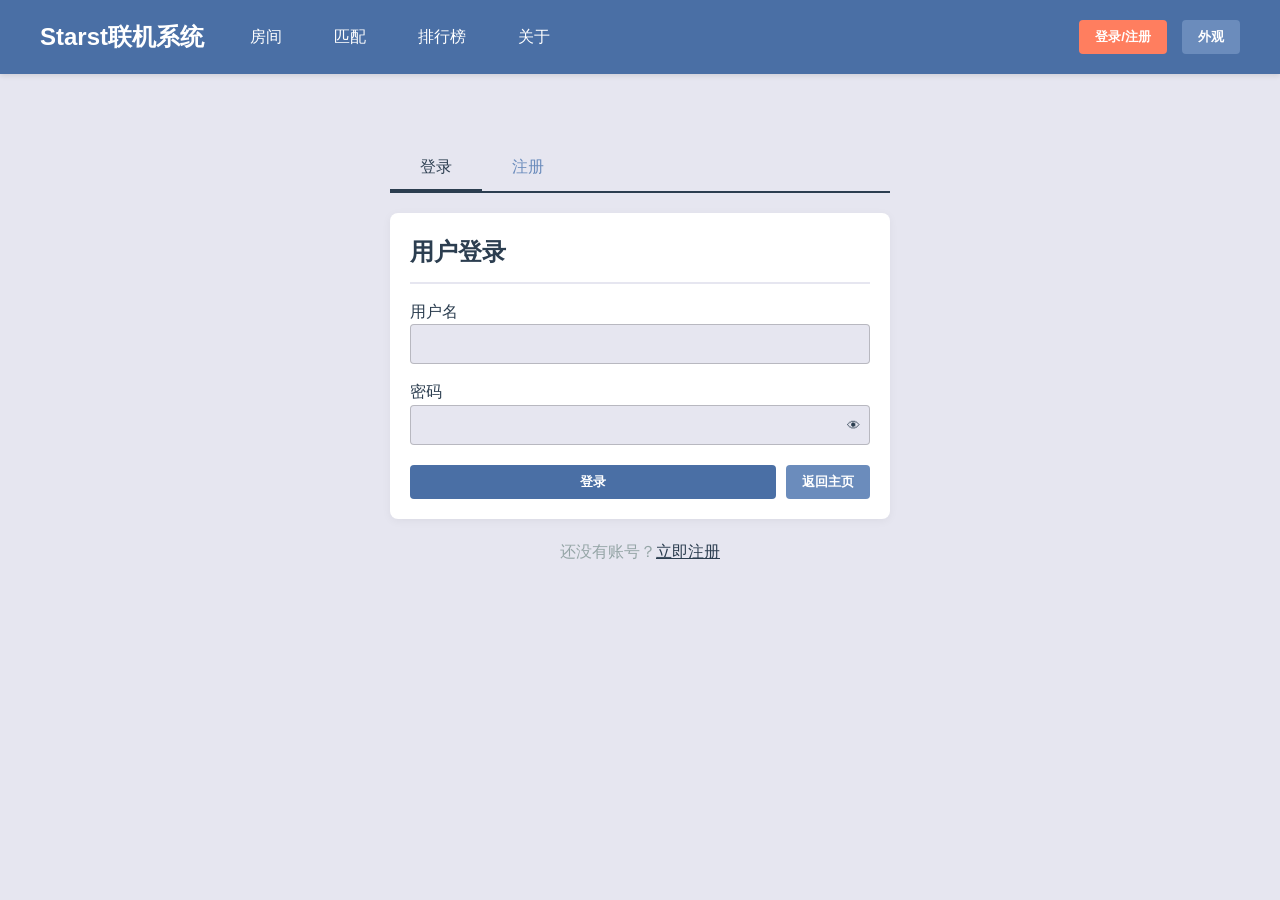
<file: program/shop.html>
<!DOCTYPE html>
<html lang="zh-CN">
<head>
    <!-- flask-socketio -->
    <script src="https://cdnjs.cloudflare.com/ajax/libs/jquery/3.5.1/jquery.min.js" integrity="sha512-bLT0Qm9VnAYZDflyKcBaQ2gg0hSYNQrJ8RilYldYQ1FxQYoCLtUjuuRuZo+fjqhx/qtq/1itJ0C2ejDxltZVFg==" crossorigin="anonymous"></script>
    <script src="https://cdn.socket.io/4.7.4/socket.io.min.js"></script>
    <script type="text/javascript" src="index.js"></script>
    <meta charset="UTF-8">
    <meta name="viewport" content="width=device-width, initial-scale=1.0">
    <title>Starst联机系统 - 商店</title>
    <link rel="icon" href="favicon.ico" type="image/x-icon">
    <link rel="icon" href="favicon.png" type="image/png">
    <link rel="stylesheet" href="styles.css">
    <script src="header-component.js" defer></script>
    <style>
        #global-bg-image {
            position: fixed;
            top: 0;
            left: 0;
            width: 100vw;
            height: 100vh;
            z-index: -1;
            background-size: cover;
            background-position: center center;
            background-repeat: no-repeat;
            pointer-events: none;
            transition: opacity 0.2s;
            opacity: 1;
        }
        
        .shop-container {
            max-width: 1200px;
            margin: 20px auto;
        }
        
        .shop-categories {
            display: flex;
            gap: 10px;
            margin-bottom: 30px;
            flex-wrap: wrap;
        }
        
        .category-btn {
            padding: 10px 20px;
            background: white;
            border: 2px solid #ddd;
            border-radius: 20px;
            cursor: pointer;
            font-weight: 500;
            transition: all 0.3s ease;
        }
        
        .category-btn.active {
            background-color: var(--primary-color);
            color: white;
            border-color: var(--primary-color);
        }
        
        .category-btn:hover:not(.active) {
            border-color: var(--primary-color);
            color: var(--primary-color);
        }
        
        .shop-items {
            display: grid;
            grid-template-columns: repeat(auto-fill, minmax(250px, 1fr));
            gap: 20px;
        }
        
        .shop-item {
            background: white;
            border-radius: 8px;
            overflow: hidden;
            box-shadow: 0 2px 10px rgba(0,0,0,0.1);
            transition: transform 0.3s ease, box-shadow 0.3s ease;
        }
        
        .shop-item:hover {
            transform: translateY(-5px);
            box-shadow: 0 5px 15px rgba(0,0,0,0.15);
        }
        
        .item-image {
            height: 180px;
            background-color: #f5f7fa;
            display: flex;
            align-items: center;
            justify-content: center;
            font-size: 3rem;
        }
        
        .item-content {
            padding: 20px;
        }
        
        .item-name {
            font-weight: bold;
            margin-bottom: 10px;
            font-size: 1.1rem;
        }
        
        .item-description {
            color: var(--gray-color);
            font-size: 0.9rem;
            margin-bottom: 15px;
            line-height: 1.4;
        }
        
        .item-footer {
            display: flex;
            justify-content: space-between;
            align-items: center;
        }
        
        .item-price {
            font-weight: bold;
            color: var(--accent-color);
            font-size: 1.2rem;
        }
        
        .item-tag {
            position: absolute;
            top: 10px;
            right: 10px;
            padding: 3px 8px;
            border-radius: 12px;
            font-size: 0.7rem;
            font-weight: bold;
        }
        
        .tag-new {
            background-color: rgba(46, 204, 113, 0.2);
            color: var(--success-color);
        }
        
        .tag-hot {
            background-color: rgba(231, 76, 60, 0.2);
            color: var(--error-color);
        }
        
        .tag-sale {
            background-color: rgba(243, 156, 18, 0.2);
            color: var(--warning-color);
        }
        
        .user-balance {
            display: flex;
            align-items: center;
            gap: 10px;
            margin-bottom: 20px;
            padding: 15px;
            background: white;
            border-radius: 8px;
            box-shadow: 0 2px 10px rgba(0,0,0,0.05);
        }
        
        .balance-amount {
            font-size: 1.5rem;
            font-weight: bold;
            color: var(--primary-color);
        }
        
        .balance-label {
            color: var(--gray-color);
        }
        
        .recharge-btn {
            margin-left: auto;
        }
        
        .coming-soon {
            text-align: center;
            padding: 80px 20px;
            color: var(--gray-color);
        }
        
        .coming-soon h3 {
            margin-bottom: 20px;
            color: var(--front-color);
        }
    </style>
    <script src="static/js/global-bg.js"></script>
</head>
<body>
    <header-component></header-component>
    
    <div class="container">
        <div class="shop-container">
            <div class="panel">
                <h2>游戏商店</h2>
                <div style="display: flex; flex-direction: column; align-items: center; justify-content: center;">
                    <img src="example.png" alt="示例图片" style="max-width: 320px; width: 60vw; height: auto; display: block; margin: 32px auto; box-shadow:0 2px 12px rgba(0,0,0,0.08); border-radius: 12px;" />
                    <div class="coming-soon">
                        <h3>🛒 暂时不考虑任何收费项目 🛒</h3>
                        <p>不过你现在可以直接给我打钱。</p>
                    </div>
                </div>
            </div>
            

            
        </div>
    </div>
    
    <script>
        document.addEventListener('DOMContentLoaded', function() {
            // 获取header组件
            const header = document.querySelector('header-component');
            
            // 检查登录状态
            const token = localStorage.getItem('token');
            const currentUser = localStorage.getItem('currentUser');
            
            if (!token || !currentUser) {
                window.location.href = 'login.html';
                return;
            }
            
            header.updateUserInfo(JSON.parse(currentUser));
            
            // 模拟商品数据
            const shopItems = [
                {
                    id: 1,
                    name: '黄金VIP',
                    description: '30天VIP特权，尊贵标识，专属房间',
                    price: '¥30',
                    icon: '👑',
                    tag: 'hot'
                },
                {
                    id: 2,
                    name: '炫酷皮肤',
                    description: '限量版游戏角色皮肤',
                    price: '¥15',
                    icon: '🎨',
                    tag: 'new'
                },
                {
                    id: 3,
                    name: '胜利特效',
                    description: '游戏胜利时的华丽特效',
                    price: '¥10',
                    icon: '✨',
                    tag: ''
                },
                {
                    id: 4,
                    name: '表情包套装',
                    description: '全套聊天表情包',
                    price: '¥8',
                    icon: '😀',
                    tag: 'sale'
                }
            ];
            
            // 渲染商品列表
            const shopItemsContainer = document.querySelector('.shop-items');
            shopItems.forEach(item => {
                const itemElement = document.createElement('div');
                itemElement.className = 'shop-item';
                
                let tagHtml = '';
                if (item.tag) {
                    let tagClass = '';
                    switch(item.tag) {
                        case 'new': tagClass = 'tag-new'; break;
                        case 'hot': tagClass = 'tag-hot'; break;
                        case 'sale': tagClass = 'tag-sale'; break;
                    }
                    tagHtml = `<div class="item-tag ${tagClass}">${item.tag === 'new' ? '新品' : item.tag === 'hot' ? '热门' : '特价'}</div>`;
                }
                
                itemElement.innerHTML = `
                    ${tagHtml}
                    <div class="item-image">
                        <span>${item.icon}</span>
                    </div>
                    <div class="item-content">
                        <div class="item-name">${item.name}</div>
                        <div class="item-description">${item.description}</div>
                        <div class="item-footer">
                            <div class="item-price">${item.price}</div>
                            <button class="btn btn-primary" disabled>购买</button>
                        </div>
                    </div>
                `;
            });
            
            // 分类切换
            document.querySelectorAll('.category-btn').forEach(btn => {
                btn.addEventListener('click', function() {
                    document.querySelectorAll('.category-btn').forEach(b => {
                        b.classList.remove('active');
                    });
                    this.classList.add('active');
                });
            });
        });
    
        let socket = null;
        // 未登录检查
        function checkLogin() {
            const token = localStorage.getItem('token');
            const currentPage = window.location.pathname.split('/').pop();
            const publicPages = ['index.html', 'login.html', ''];
            
            if (!token && !publicPages.includes(currentPage)) {
                window.location.href = 'login.html';
                return false;
            }
            return true;
        }
        
        // 页面加载时检查登录状态
        if (checkLogin()) {
            initSocketIO();
        }


        function initSocketIO() {
            socket = io();
            const currentToken = localStorage.getItem('token');
            const currentUser = JSON.parse(localStorage.getItem('currentUser'));
            socket.on('connect', function() {
            console.log('SocketIO连接成功');
            
            // 加入匹配房间（房间0）
            socket.emit('join_room_zero', { token: currentToken }, function(response) {
                if (response && response.success) {
                    console.log('成功在其他界面加入房间0');
                }
            });
            
            // 发送身份验证
            socket.emit('authenticate', { token: currentToken });
            });
            
            socket.on('disconnect', function() {
                console.log('SocketIO断开连接');
            });


        }
    </script>
</body>
</html>
</file>
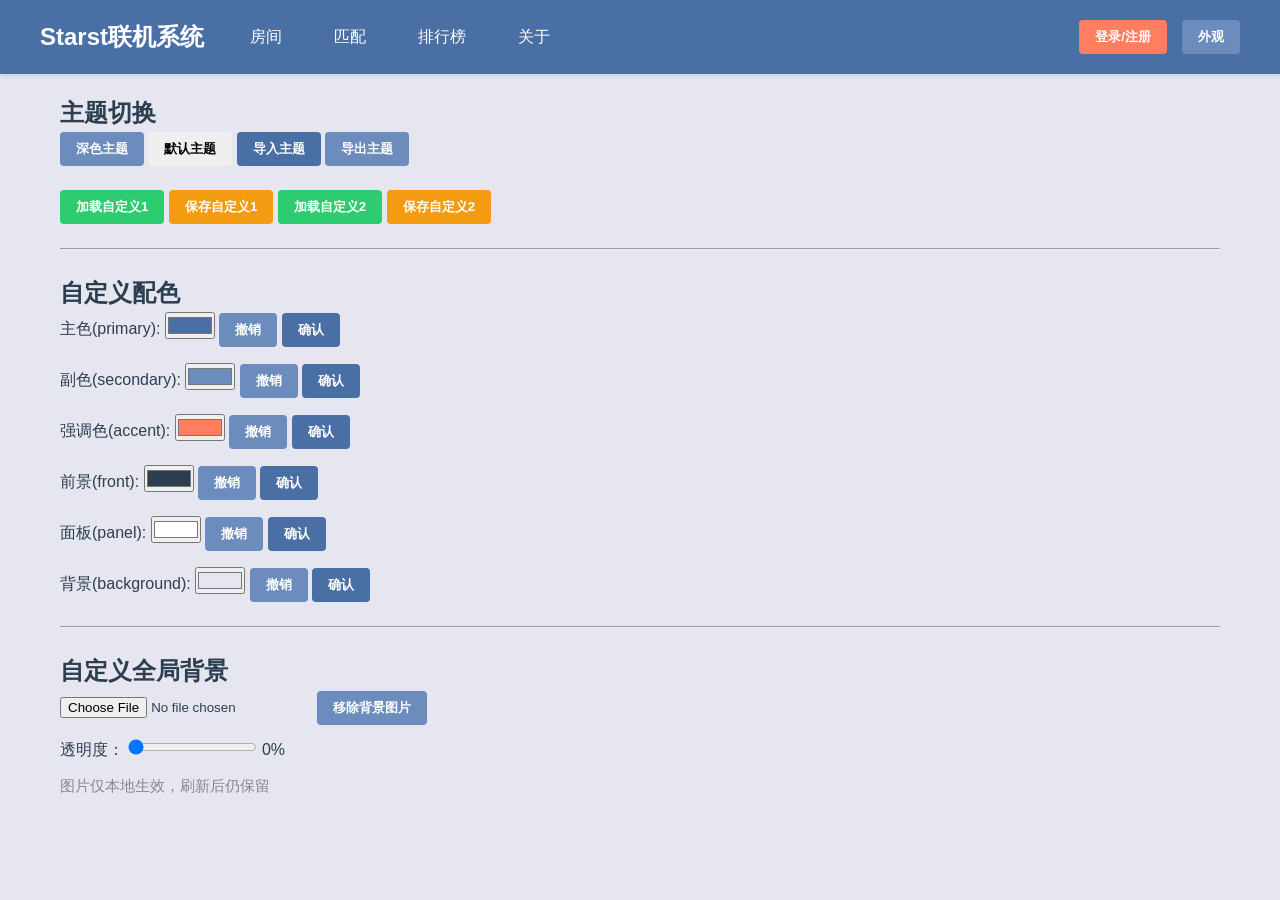
<file: program/skin.html>
<!DOCTYPE html>
<html lang="zh-CN">
<head>
    <!-- flask-socketio -->
    <script src="https://cdnjs.cloudflare.com/ajax/libs/jquery/3.5.1/jquery.min.js" integrity="sha512-bLT0Qm9VnAYZDflyKcBaQ2gg0hSYNQrJ8RilYldYQ1FxQYoCLtUjuuRuZo+fjqhx/qtq/1itJ0C2ejDxltZVFg==" crossorigin="anonymous"></script>
    <script src="https://cdn.socket.io/4.7.4/socket.io.min.js"></script>
    <script type="text/javascript" src="index.js"></script>
    <meta charset="UTF-8">
    <meta name="viewport" content="width=device-width, initial-scale=1.0">
    <title>Starst联机系统 - 外观</title>
    <link rel="icon" href="favicon.ico" type="image/x-icon">
    <link rel="icon" href="favicon.png" type="image/png">
    <link rel="stylesheet" href="styles.css">
    <script src="header-component.js" defer></script>
    <script src="static/js/global-bg.js"></script>
    <style>
    /* 全局背景图片容器 */
    #global-bg-image {
        position: fixed;
        top: 0;
        left: 0;
        width: 100vw;
        height: 100vh;
        z-index: -1;
        background-size: cover;
        background-position: center center;
        background-repeat: no-repeat;
        pointer-events: none;
        transition: opacity 0.2s;
        opacity: 1;
    }
    </style>
</head>
<body>
    <header-component></header-component>
    
    <div class="container">
        <h2>主题切换</h2>
        <button id="light-theme-btn" class="btn btn-accent">浅色主题</button>
        <button id="dark-theme-btn" class="btn btn-secondary">深色主题</button>
        <button id="default-theme-btn" class="btn btn-panel">默认主题</button>
        <button id="import-palette" class="btn btn-primary">导入主题</button>
        <button id="export-palette" class="btn btn-secondary">导出主题</button>
        <div style="height: 24px;"></div>
        <button id="load-custom1" class="btn btn-success">加载自定义1</button>
        <button id="save-custom1" class="btn btn-warning">保存自定义1</button>
        <button id="load-custom2" class="btn btn-success">加载自定义2</button>
        <button id="save-custom2" class="btn btn-warning">保存自定义2</button>

        

        <hr style="margin: 24px 0;">
        <h2>自定义配色</h2>
        <div id="custom-colors">
            <div style="margin-bottom:16px;">
                <label for="primary-color">主色(primary):</label>
                <input type="color" id="primary-color" value="#4a6fa5">
                <button id="primary-back" class="btn btn-secondary">撤销</button>
                <button id="primary-confirm" class="btn btn-primary">确认</button>
            </div>
            <div style="margin-bottom:16px;">
                <label for="secondary-color">副色(secondary):</label>
                <input type="color" id="secondary-color" value="#6b8cbc">
                <button id="secondary-back" class="btn btn-secondary">撤销</button>
                <button id="secondary-confirm" class="btn btn-primary">确认</button>
            </div>
            <div style="margin-bottom:16px;">
                <label for="accent-color">强调色(accent):</label>
                <input type="color" id="accent-color" value="#ff7e5f">
                <button id="accent-back" class="btn btn-secondary">撤销</button>
                <button id="accent-confirm" class="btn btn-primary">确认</button>
            </div>
            <div style="margin-bottom:16px;">
                <label for="front-color">前景(front):</label>
                <input type="color" id="front-color" value="#2c3e50">
                <button id="front-back" class="btn btn-secondary">撤销</button>
                <button id="front-confirm" class="btn btn-primary">确认</button>
            </div>
            <div style="margin-bottom:16px;">
                <label for="panel-color">面板(panel):</label>
                <input type="color" id="panel-color" value="#ffffff">
                <button id="panel-back" class="btn btn-secondary">撤销</button>
                <button id="panel-confirm" class="btn btn-primary">确认</button>
            </div>
            <div style="margin-bottom:16px;">
                <label for="background-color">背景(background):</label>
                <input type="color" id="background-color" value="#dcdcde">
                <button id="background-back" class="btn btn-secondary">撤销</button>
                <button id="background-confirm" class="btn btn-primary">确认</button>
            </div>
        </div>
        
        <hr style="margin: 24px 0;">
        <h2>自定义全局背景</h2>
        <div style="margin-bottom: 12px;">
            <input type="file" id="bg-image-input" accept="image/*">
            <button id="remove-bg-image" class="btn btn-secondary">移除背景图片</button>
        </div>
        <div style="margin-bottom: 12px;">
            <label for="bg-opacity-range">透明度：</label>
            <input type="range" id="bg-opacity-range" min="0" max="100" value="100">
            <span id="bg-opacity-value">100%</span>
        </div>
        <div style="color: #888; font-size: 0.95em;">图片仅本地生效，刷新后仍保留</div>
    </div>
    
    <script>
        color_history = [-1,-1,-1,-1,-1,-1]; //记录每个颜色上一次的原色，方便撤销时恢复
        document.addEventListener('DOMContentLoaded', function() {
                        // 自定义配色区逻辑
                        window.colorNames = [
                            {name:'primary', label:'主色', picker:'primary-color', btn2:'primary-back',btn:'primary-confirm'},
                            {name:'secondary', label:'副色', picker:'secondary-color',btn2:'secondary-back', btn:'secondary-confirm'},
                            {name:'accent', label:'强调色', picker:'accent-color',btn2:'accent-back', btn:'accent-confirm'},
                            {name:'front', label:'前景', picker:'front-color',btn2:'front-back', btn:'front-confirm'},
                            {name:'panel', label:'面板', picker:'panel-color',btn2:'panel-back', btn:'panel-confirm'},
                            {name:'background', label:'背景', picker:'background-color', btn2:'background-back', btn:'background-confirm'}
                        ];
                        window.colorNames.forEach((item, idx) => {
                            const picker = document.getElementById(item.picker);
                            const btn = document.getElementById(item.btn);
                            const btn2 = document.getElementById(item.btn2);
                            if (picker && btn) {
                                // 初始化picker显示当前colorlist
                                if (window.colorlist && window.colorlist[idx]) {
                                    if (item.name === 'background') {
                                        // background是rgb，转为hex显示
                                        picker.value = rgbToHex(window.colorlist[5]);
                                    } else {
                                        picker.value = window.colorlist[idx];
                                    }
                                }
                                btn.addEventListener('click', function() {
                                    let val = picker.value;
                                    // background特殊处理
                                    if (item.name === 'background') {
                                        color_history[5] = window.colorlist[5]; 
                                        window.colorlist[5] = hexToRgb(val);
                                    } else {
                                        color_history[idx] = window.colorlist[idx]; 
                                        window.colorlist[idx] = val;
                                    }
                                    // 调用header组件的customizeColors
                                    if (typeof customizeColors === 'function') {
                                        customizeColors(val, item.name);
                                    }
                                });
                                btn2.addEventListener('click', function() {
                                    let val = color_history[idx];
                                    if (val === -1) return; // 没有历史记录
                                    // background特殊处理
                                    if (item.name === 'background') {
                                        window.colorlist[5] = val;
                                        picker.value = rgbToHex(val);
                                    } else {
                                        window.colorlist[idx] = val;
                                        picker.value = val;
                                    }
                                });
                            }
                        });

                        // hex转rgb字符串
                        function hexToRgb(hex) {
                            hex = hex.replace('#','');
                            if (hex.length === 3) hex = hex.split('').map(x=>x+x).join('');
                            const r = parseInt(hex.substring(0,2),16);
                            const g = parseInt(hex.substring(2,4),16);
                            const b = parseInt(hex.substring(4,6),16);
                            return `${r},${g},${b}`;
                        }
                        // rgb字符串转hex
                        function rgbToHex(rgb) {
                            const arr = rgb.split(',').map(x=>parseInt(x));
                            if (arr.length!==3) return '#dcdcde';
                            return '#' + arr.map(x=>x.toString(16).padStart(2,'0')).join('');
                        }
            // 获取header组件
            const header = document.querySelector('header-component');
            // 检查登录状态
            const token = localStorage.getItem('token');
            const currentUser = localStorage.getItem('currentUser');
            //if (!token || !currentUser) {
            //    window.location.href = 'login.html';
            //    return;
            //}
            header.updateUserInfo(JSON.parse(currentUser));

            // 主题切换按钮逻辑
            const lightBtn = document.getElementById('light-theme-btn');
            const darkBtn = document.getElementById('dark-theme-btn');
            const defaultBtn = document.getElementById('default-theme-btn');
            const exportPaletteBtn = document.getElementById('export-palette');
            const importPaletteBtn = document.getElementById('import-palette');
            const loadCustom1Btn = document.getElementById('load-custom1');
            const saveCustom1Btn = document.getElementById('save-custom1');
            const loadCustom2Btn = document.getElementById('load-custom2');
            const saveCustom2Btn = document.getElementById('save-custom2');
            const removeBgImageBtn = document.getElementById('remove-bg-image');
            // 动态显示主题按钮
            const savedTheme = localStorage.getItem('theme');
            if (savedTheme === 'light') {
                if (lightBtn) lightBtn.style.display = 'none';
                if (darkBtn) darkBtn.style.display = '';
            } else if (savedTheme === 'dark') {
                if (darkBtn) darkBtn.style.display = 'none';
                if (lightBtn) lightBtn.style.display = '';
            } else {
                // 未设置时都显示
                if (lightBtn) lightBtn.style.display = '';
                if (darkBtn) darkBtn.style.display = '';
            }
            removeBgImageBtn.addEventListener('click', function() {
                // 从IndexedDB删除背景图片
                openCustomDB(function(db) {
                    const tx = db.transaction('customStore', 'readwrite');
                    const store = tx.objectStore('customStore');
                    const req = store.delete('globalBgImage');
                    req.onsuccess = function() {
                        localStorage.removeItem('globalBgImage');
                        window.dispatchEvent(new StorageEvent('storage', {key:'globalBgImage'}));
                        alert('背景图片已移除');
                        db.close();
                    };
                    req.onerror = function() {
                        alert('背景图片移除失败');
                        db.close();
                    };
                });
            });
            exportPaletteBtn.addEventListener('click', function() {
                if (window.colorlist) {
                    // 用json记录theme、colorlist、图片和透明度
                    // 需要从IndexedDB读取图片数据
                    const data = {
                        theme: localStorage.getItem('theme'),
                        colorlist: window.colorlist,
                        globalBgImage: null, // 占位，后续填充
                        globalBgOpacity: localStorage.getItem('globalBgOpacity')
                    };
                    // 检查localStorage中globalBgImage是否为indexeddb
                    if (localStorage.getItem('globalBgImage') === 'indexeddb') {
                        loadBgImageFromDB(function(imgData) {
                            data.globalBgImage = imgData || null;
                            const dataStr = "data:text/json;charset=utf-8," + encodeURIComponent(JSON.stringify(data));
                            const dlAnchorElem = document.createElement('a');
                            dlAnchorElem.setAttribute("href", dataStr);
                            dlAnchorElem.setAttribute("download", "starst_palette.json");
                            document.body.appendChild(dlAnchorElem);
                            dlAnchorElem.click();
                            dlAnchorElem.remove();
                        });
                    } else {
                        data.globalBgImage = localStorage.getItem('globalBgImage');
                        const dataStr = "data:text/json;charset=utf-8," + encodeURIComponent(JSON.stringify(data));
                        const dlAnchorElem = document.createElement('a');
                        dlAnchorElem.setAttribute("href", dataStr);
                        dlAnchorElem.setAttribute("download", "starst_palette.json");
                        document.body.appendChild(dlAnchorElem);
                        dlAnchorElem.click();
                        dlAnchorElem.remove();
                    }
                } else {
                    alert('没有可导出的配色数据');
                }
            });

            importPaletteBtn.addEventListener('click', function() {
                const input = document.createElement('input');
                input.type = 'file';
                input.accept = 'application/json';
                input.onchange = function(e) {
                    const file = e.target.files[0];
                    if (!file) return;
                    const reader = new FileReader();
                    reader.onload = function(evt) {
                        try {
                            const data = JSON.parse(evt.target.result);
                            if (data.theme && data.colorlist) {
                                if (data.theme === 'light') {
                                    setLightTheme();
                                    window.usingdark = false;
                                    if (lightBtn) lightBtn.style.display = 'none';
                                    if (darkBtn) darkBtn.style.display = '';
                                } else if (data.theme === 'dark') {
                                    setDarkTheme();
                                    window.usingdark = true;
                                    if (lightBtn) lightBtn.style.display = '';
                                    if (darkBtn) darkBtn.style.display = 'none';
                                }
                                // 恢复颜色数据
                                window.colorlist = data.colorlist;
                                // 根据colorlist更新六个picker颜色
                                colorNames.forEach((item, idx) => {
                                    const picker = document.getElementById(item.picker);
                                    if (picker && window.colorlist && window.colorlist[idx]) {
                                        if (item.name === 'background') {
                                            customizeColors(rgbToHex(window.colorlist[5]), 'background');
                                            picker.value = rgbToHex(window.colorlist[5]);
                                        } else {
                                            customizeColors(window.colorlist[idx], item.name);
                                            picker.value = window.colorlist[idx];
                                        }
                                    }
                                });
                                // 恢复全局背景图片和透明度
                                if (data.globalBgImage) {
                                    // 如果是dataURL，写入IndexedDB并设置localStorage为indexeddb
                                    if (typeof data.globalBgImage === 'string' && data.globalBgImage.startsWith('data:image/')) {
                                        saveBgImageToDB(data.globalBgImage, function(success) {
                                            if (success) {
                                                localStorage.setItem('globalBgImage', 'indexeddb');
                                                window.dispatchEvent(new StorageEvent('storage', {key:'globalBgImage'}));
                                            } else {
                                                alert('导入的背景图片写入数据库失败');
                                            }
                                        });
                                    } else {
                                        // 兼容旧格式
                                        localStorage.setItem('globalBgImage', data.globalBgImage);
                                        window.dispatchEvent(new StorageEvent('storage', {key:'globalBgImage'}));
                                    }
                                }
                                if (data.globalBgOpacity) {
                                    localStorage.setItem('globalBgOpacity', data.globalBgOpacity);
                                    window.dispatchEvent(new StorageEvent('storage', {key:'globalBgOpacity'}));
                                    const range = document.getElementById('bg-opacity-range');
                                    const value = document.getElementById('bg-opacity-value');
                                    if (range && value) {
                                        range.value = Math.round(Number(data.globalBgOpacity) * 100);
                                        value.textContent = `${Math.round(Number(data.globalBgOpacity) * 100)}%`;
                                    }
                                }
                            }
                        } catch (error) {
                            alert('导入的配色数据格式不正确');
                        }
                    };
                    reader.readAsText(file);
                };
                input.click();
            });


            // ====== IndexedDB工具函数 ======
            function openCustomDB(callback) {
                const request = indexedDB.open('starstCustomDB', 1);
                request.onupgradeneeded = function(event) {
                    const db = event.target.result;
                    if (!db.objectStoreNames.contains('customStore')) {
                        db.createObjectStore('customStore');
                    }
                };
                request.onsuccess = function(event) {
                    callback(event.target.result);
                };
                request.onerror = function() {
                    alert('无法打开自定义数据数据库');
                };
            }

            function saveCustomToDB(key, data, cb) {
                openCustomDB(function(db) {
                    const tx = db.transaction('customStore', 'readwrite');
                    const store = tx.objectStore('customStore');
                    const req = store.put(data, key);
                    req.onsuccess = function() {
                        if (cb) cb(true);
                        db.close();
                    };
                    req.onerror = function() {
                        if (cb) cb(false);
                        db.close();
                    };
                });
            }

            function loadCustomFromDB(key, cb) {
                openCustomDB(function(db) {
                    const tx = db.transaction('customStore', 'readonly');
                    const store = tx.objectStore('customStore');
                    const req = store.get(key);
                    req.onsuccess = function() {
                        cb(req.result);
                        db.close();
                    };
                    req.onerror = function() {
                        cb(null);
                        db.close();
                    };
                });
            }

            saveCustom1Btn.addEventListener('click', function() {
                loadCustomFromDB('custom1', function(existing) {
                    if (existing && !confirm('自定义1已存在，是否覆盖？')) {
                        return;
                    }
                    const data = {
                        theme: localStorage.getItem('theme'),
                        colorlist: window.colorlist,
                        globalBgImage: null,
                        globalBgOpacity: localStorage.getItem('globalBgOpacity')
                    };
                    //填写globalBgImage
                    if (localStorage.getItem('globalBgImage') === 'indexeddb') {
                        loadBgImageFromDB(function(imgData) {
                            data.globalBgImage = imgData || null;
                            saveCustomToDB('custom1', data, function(success) {
                                if (success) {
                                    alert('自定义1保存成功');
                                } else {
                                    alert('自定义1保存失败');
                                }
                            });
                        });
                    } else {
                        data.globalBgImage = localStorage.getItem('globalBgImage');
                        saveCustomToDB('custom1', data, function(success) {
                            if (success) {
                                alert('自定义1保存成功');
                            } else {
                                alert('自定义1保存失败');
                            }
                        });
                    }
                })
            });

            saveCustom2Btn.addEventListener('click', function() {
                // 检查是否已存在，提示覆盖
                loadCustomFromDB('custom2', function(existing) {
                    if (existing && !confirm('自定义2已存在，是否覆盖？')) {
                        return;
                    }
                    const data = {
                        theme: localStorage.getItem('theme'),
                        colorlist: window.colorlist,
                        globalBgImage: null,
                        globalBgOpacity: localStorage.getItem('globalBgOpacity')
                    };
                    //填写globalBgImage
                    if (localStorage.getItem('globalBgImage') === 'indexeddb') {
                        loadBgImageFromDB(function(imgData) {
                            data.globalBgImage = imgData || null;
                            saveCustomToDB('custom2', data, function(success) {
                                if (success) {
                                    alert('自定义2保存成功');
                                } else {
                                    alert('自定义2保存失败');
                                }
                            });
                        });
                    } else {
                        data.globalBgImage = localStorage.getItem('globalBgImage');
                        saveCustomToDB('custom2', data, function(success) {
                            if (success) {
                                alert('自定义2保存成功');
                            } else {
                                alert('自定义2保存失败');
                            }
                        });
                    }
                });
            });

            loadCustom1Btn.addEventListener('click', function(){
                loadCustomFromDB('custom1', function(data) {
                    if (!data) { alert('没有保存的自定义1数据'); return; }
                    try {
                        if (data.theme && data.colorlist) {
                            if (data.theme === 'light') {
                                setLightTheme();
                                window.usingdark = false;
                                if (lightBtn) lightBtn.style.display = 'none';
                                if (darkBtn) darkBtn.style.display = '';
                            } else if (data.theme === 'dark') {
                                setDarkTheme();
                                window.usingdark = true;
                                if (lightBtn) lightBtn.style.display = '';
                                if (darkBtn) darkBtn.style.display = 'none';
                            }
                            // 恢复颜色数据
                            window.colorlist = data.colorlist;
                            // 根据colorlist更新六个picker颜色
                            colorNames.forEach((item, idx) => {
                                const picker = document.getElementById(item.picker);
                                if (picker && window.colorlist && window.colorlist[idx]) {
                                    if (item.name === 'background') {
                                        customizeColors(rgbToHex(window.colorlist[5]), 'background');
                                        picker.value = rgbToHex(window.colorlist[5]);
                                    } else {
                                        customizeColors(window.colorlist[idx], item.name);
                                        picker.value = window.colorlist[idx];
                                    }
                                }
                            });
                            if (data.globalBgImage) {
                                // 如果是dataURL，写入IndexedDB并设置localStorage为indexeddb
                                if (typeof data.globalBgImage === 'string' && data.globalBgImage.startsWith('data:image/')) {
                                    saveBgImageToDB(data.globalBgImage, function(success) {
                                        if (success) {
                                            localStorage.setItem('globalBgImage', 'indexeddb');
                                            window.dispatchEvent(new StorageEvent('storage', {key:'globalBgImage'}));
                                        } else {
                                            alert('导入的背景图片写入数据库失败');
                                        }
                                    });
                                } else {
                                    // 兼容旧格式
                                    localStorage.setItem('globalBgImage', data.globalBgImage);
                                    window.dispatchEvent(new StorageEvent('storage', {key:'globalBgImage'}));
                                }
                            }
                            if (data.globalBgOpacity) {
                                localStorage.setItem('globalBgOpacity', data.globalBgOpacity);
                                window.dispatchEvent(new StorageEvent('storage', {key:'globalBgOpacity'}));
                                const range = document.getElementById('bg-opacity-range');
                                const value = document.getElementById('bg-opacity-value');
                                if (range && value) {
                                    range.value = Math.round(Number(data.globalBgOpacity) * 100);
                                    value.textContent = `${Math.round(Number(data.globalBgOpacity) * 100)}%`;
                                }
                            }
                        }
                    } catch (error) {
                        alert('导入的配色数据格式不正确');
                    }
                });
            });

            loadCustom2Btn.addEventListener('click', function(){
                loadCustomFromDB('custom2', function(data) {
                    if (!data) { alert('没有保存的自定义2数据'); return; }
                    try {
                        if (data.theme && data.colorlist) {
                            if (data.theme === 'light') {
                                setLightTheme();
                                window.usingdark = false;
                                if (lightBtn) lightBtn.style.display = 'none';
                                if (darkBtn) darkBtn.style.display = '';
                            } else if (data.theme === 'dark') {
                                setDarkTheme();
                                window.usingdark = true;
                                if (lightBtn) lightBtn.style.display = '';
                                if (darkBtn) darkBtn.style.display = 'none';
                            }
                            // 恢复颜色数据
                            window.colorlist = data.colorlist;
                            // 根据colorlist更新六个picker颜色
                            colorNames.forEach((item, idx) => {
                                const picker = document.getElementById(item.picker);
                                if (picker && window.colorlist && window.colorlist[idx]) {
                                    if (item.name === 'background') {
                                        customizeColors(rgbToHex(window.colorlist[5]), 'background');
                                        picker.value = rgbToHex(window.colorlist[5]);
                                    } else {
                                        customizeColors(window.colorlist[idx], item.name);
                                        picker.value = window.colorlist[idx];
                                    }
                                }
                            });
                            if (data.globalBgImage) {
                                // 如果是dataURL，写入IndexedDB并设置localStorage为indexeddb
                                if (typeof data.globalBgImage === 'string' && data.globalBgImage.startsWith('data:image/')) {
                                    saveBgImageToDB(data.globalBgImage, function(success) {
                                        if (success) {
                                            localStorage.setItem('globalBgImage', 'indexeddb');
                                            window.dispatchEvent(new StorageEvent('storage', {key:'globalBgImage'}));
                                        } else {
                                            alert('导入的背景图片写入数据库失败');
                                        }
                                    });
                                } else {
                                    // 兼容旧格式
                                    localStorage.setItem('globalBgImage', data.globalBgImage);
                                    window.dispatchEvent(new StorageEvent('storage', {key:'globalBgImage'}));
                                }
                            }
                            if (data.globalBgOpacity) {
                                localStorage.setItem('globalBgOpacity', data.globalBgOpacity);
                                window.dispatchEvent(new StorageEvent('storage', {key:'globalBgOpacity'}));
                                const range = document.getElementById('bg-opacity-range');
                                const value = document.getElementById('bg-opacity-value');
                                if (range && value) {
                                    range.value = Math.round(Number(data.globalBgOpacity) * 100);
                                    value.textContent = `${Math.round(Number(data.globalBgOpacity) * 100)}%`;
                                }
                            }
                        }
                    } catch (error) {
                        alert('导入的配色数据格式不正确');
                    }
                });
            });
            if (lightBtn && darkBtn) {
                lightBtn.addEventListener('click', function() {
                    setLightTheme();
                    darkBtn.style.display = '';
                    lightBtn.style.display = 'none';
                    localStorage.setItem('customized', 'false');
                    window.usingdark = false;
                    //根据colorlist更新六个picker颜色
                    colorNames.forEach((item, idx) => {
                        const picker = document.getElementById(item.picker);
                        if (picker && window.colorlist && window.colorlist[idx]) {
                            if (item.name === 'background') {
                                picker.value = rgbToHex(window.colorlist[5]);
                            } else {
                                picker.value = window.colorlist[idx];
                            }
                        }
                    });
                });
                darkBtn.addEventListener('click', function() {
                    setDarkTheme();
                    lightBtn.style.display = '';
                    darkBtn.style.display = 'none';
                    localStorage.setItem('customized', 'false');
                    window.usingdark = true;
                    //根据colorlist更新六个picker颜色
                    colorNames.forEach((item, idx) => {
                        const picker = document.getElementById(item.picker);
                        if (picker && window.colorlist && window.colorlist[idx]) {
                            if (item.name === 'background') {
                                picker.value = rgbToHex(window.colorlist[5]);
                            } else {
                                picker.value = window.colorlist[idx];
                            }
                        }
                    });
                });

                defaultBtn.addEventListener('click', async function() {
                    localStorage.removeItem('theme');
                    localStorage.removeItem('customized');
                    window.colorlist = null;
                    await setDefaultTheme();
                    lightBtn.style.display = '';
                    darkBtn.style.display = 'none';
                });
            }

            // ====== 全局背景图片功能 ======
            // ========== 全局背景图片存储到IndexedDB ==========
            function saveBgImageToDB(dataUrl, cb) {
                openCustomDB(function(db) {
                    const tx = db.transaction('customStore', 'readwrite');
                    const store = tx.objectStore('customStore');
                    const req = store.put(dataUrl, 'globalBgImage');
                    req.onsuccess = function() { if (cb) cb(true); db.close(); };
                    req.onerror = function() { if (cb) cb(false); db.close(); };
                });
            }

            function loadBgImageFromDB(cb) {
                openCustomDB(function(db) {
                    const tx = db.transaction('customStore', 'readonly');
                    const store = tx.objectStore('customStore');
                    const req = store.get('globalBgImage');
                    req.onsuccess = function() { cb(req.result); db.close(); };
                    req.onerror = function() { cb(null); db.close(); };
                });
            }

            document.getElementById('bg-image-input').addEventListener('change', function(e) {
                const file = e.target.files[0];
                if (!file) return;
                const reader = new FileReader();
                reader.onload = function(evt) {
                    // 存到IndexedDB
                    saveBgImageToDB(evt.target.result, function(success) {
                        if (success) {
                            // 兼容原有逻辑，localStorage只存一个标记
                            localStorage.setItem('globalBgImage', 'indexeddb');
                            // 主动触发storage事件
                            window.dispatchEvent(new StorageEvent('storage', {key:'globalBgImage'}));
                        } else {
                            alert('背景图片保存失败');
                        }
                    });
                };
                reader.readAsDataURL(file);
            });

            // 页面加载时自动从IndexedDB恢复背景图片
            function setBgImageFromDB() {
                loadBgImageFromDB(function(dataUrl) {
                    if (dataUrl) {
                        // 你需要根据你的global-bg.js或页面结构，设置背景图片
                        // 假设有id为global-bg-image的div
                        const bgDiv = document.getElementById('global-bg-image');
                        if (bgDiv) {
                            bgDiv.style.backgroundImage = `url('${dataUrl}')`;
                        }
                    }
                });
            }
            // 如果localStorage中globalBgImage为indexeddb，则用IndexedDB图片
            if (localStorage.getItem('globalBgImage') === 'indexeddb') {
                setBgImageFromDB();
            }
            // 透明度滑块
            document.getElementById('bg-opacity-range').addEventListener('input', function(e) {
                const v = Number(e.target.value) / 100;
                localStorage.setItem('globalBgOpacity', v);
                // 主动触发storage事件
                window.dispatchEvent(new StorageEvent('storage', {key:'globalBgOpacity'}));
                document.getElementById('bg-opacity-value').textContent = `${e.target.value}%`;
            });
            // 初始化滑块显示
            (function(){
                const opacity = localStorage.getItem('globalBgOpacity') || '1';
                const range = document.getElementById('bg-opacity-range');
                const value = document.getElementById('bg-opacity-value');
                if (range && value) {
                    range.value = Math.round(Number(opacity) * 100);
                    value.textContent = `${Math.round(Number(opacity) * 100)}%`;
                }
            })();
        });

        let socket = null;
        // 未登录检查
        function checkLogin() {
            const token = localStorage.getItem('token');
            const currentPage = window.location.pathname.split('/').pop();
            const publicPages = ['index.html', 'login.html', ''];
            //if (!token && !publicPages.includes(currentPage)) {
            //    window.location.href = 'login.html';
            //    return false;
            //}
            return true;
        }
        // 页面加载时检查登录状态
        if (checkLogin()) {
            initSocketIO();
        }

window.updatePickers = function() {
    colorNames.forEach((item, idx) => {
        const picker = document.getElementById(item.picker);
        if (picker && window.colorlist && window.colorlist[idx]) {
            if (item.name === 'background') {
                picker.value = rgbToHex(window.colorlist[5]);
            } else {
                picker.value = window.colorlist[idx];
            }
        }
    });
};

        function initSocketIO() {
            socket = io();
            const currentToken = localStorage.getItem('token');
            const currentUser = JSON.parse(localStorage.getItem('currentUser'));
            socket.on('connect', function() {
            console.log('SocketIO连接成功');
            
            // 加入匹配房间（房间0）
            socket.emit('join_room_zero', { token: currentToken }, function(response) {
                if (response && response.success) {
                    console.log('成功在其他界面加入房间0');
                }
            });
            
            // 发送身份验证
            socket.emit('authenticate', { token: currentToken });
            });
            
            socket.on('disconnect', function() {
                console.log('SocketIO断开连接');
            });


        }
    </script>
</body>
</html>
</file>
<file: program/styles.css>
/* styles.css - 公共样式文件 */
:root {
    --primary-color: #000000;
    --secondary-color: #000000;
    --accent-color: #000000;
    --background-color: 0,0,0;
    --front-color: #000000;
    --panel-color: #000000;
    --shadow-color: 0,0,0; 
    --success-color: #2ecc71;
    --error-color: #e74c3c;
    --warning-color: #f39c12;
    --gray-color: #95a5a6;
    --my-chat-color: #eaffff;
    --other-chat-color: #ffffff;
    --system-chat-color: #fff3cd;
}

* {
    margin: 0;
    padding: 0;
    box-sizing: border-box;
    font-family: 'Segoe UI', Tahoma, Geneva, Verdana, sans-serif;
}

body {
    background-color: rgba(var(--background-color), 1);
    color: var(--front-color);
    line-height: 1.6;
}

.container {
    max-width: 1200px;
    margin: 0 auto;
    padding: 20px;
}

/* 头部样式 */
header {
    background-color: var(--primary-color);
    color: white;
    padding: 1rem 0;
    box-shadow: 0 2px 5px rgba(0,0,0,0.1);
    position: sticky;
    top: 0;
    z-index: 1000;
}

.header-content {
    display: flex;
    justify-content: space-between;
    align-items: center;
}

.logo {
    font-size: 1.5rem;
    font-weight: bold;
    cursor: pointer;
}

/* 导航菜单 */
.nav-menu {
    display: flex;
    gap: 20px;
    margin-left: 30px;
    flex: 1;
}

.nav-link {
    color: white;
    text-decoration: none;
    padding: 8px 16px;
    border-radius: 4px;
    transition: all 0.3s ease;
    font-weight: 500;
}

.nav-link:hover {
    background-color: rgba(255, 255, 255, 0.1);
}

.nav-link.active {
    background-color: rgba(255, 255, 255, 0.2);
    font-weight: bold;
}

/* 用户认证区域 */
.auth-section {
    display: flex;
    align-items: center;
    gap: 15px;
}

#user-info {
    font-weight: 500;
}

/* 按钮样式 */
.btn {
    padding: 8px 16px;
    border: none;
    border-radius: 4px;
    cursor: pointer;
    font-weight: 600;
    transition: all 0.3s ease;
}

.btn-primary {
    background-color: var(--primary-color);
    color: white;
}

.btn-secondary {
    background-color: var(--secondary-color);
    color: white;
}

.btn-success {
    background-color: var(--success-color);
    color: white;
}

.btn-warning {
    background-color: var(--warning-color);
    color: white;
}

.btn-accent {
    background-color: var(--accent-color);
    color: white;
}

.btn-danger {
    background-color: var(--error-color);
    color: white;
}

.btn-gray {
    background-color: var(--gray-color);
    color: white;
}

.btn:disabled {
    background-color: #cccccc;
    cursor: not-allowed;
}

.btn:hover:not(:disabled) {
    opacity: 0.9;
    transform: translateY(-2px);
}

/* 面板样式 */
.panel {
    background-color: var(--panel-color);
    border-radius: 8px;
    padding: 20px;
    box-shadow: 0 2px 10px rgba(var(--shadow-color), 0.05);
    margin-bottom: 20px;
}

.panel h2 {
    margin-bottom: 15px;
    color: var(--front-color);
    border-bottom: 2px solid rgba(var(--background-color), 1);
    padding-bottom: 10px;
}

/* 表单样式 */
.form-group {
    margin-bottom: 15px;
}

.form-group label {
    display: block;
    margin-bottom: 5px;
    font-weight: 500;
}

.form-control {
    width: 100%;
    padding: 10px;
    background-color: rgba(var(--background-color),1);
    color:var(--front-color);
    border: 1px rgba(var(--shadow-color), 0.2) solid;
    border-radius: 4px;
    font-size: 1rem;
}

.form-control:focus {
    border-color: rgba(var(--background-color),1);
    outline: none;
    box-shadow: 0 0 0 2px rgba(var(--shadow-color), 0.2);
}

/* 隐藏类 */
.hidden {
    display: none !important;
}

/* 通知样式 */
.notification {
    padding: 10px;
    border-radius: 4px;
    margin-bottom: 15px;
}

.notification.success {
    background-color: rgba(46, 204, 113, 0.2);
    border: 1px solid var(--success-color);
    color: var(--success-color);
}

.notification.error {
    background-color: rgba(231, 76, 60, 0.2);
    border: 1px solid var(--error-color);
    color: var(--error-color);
}

.notification.warning {
    background-color: rgba(243, 156, 18, 0.2);
    border: 1px solid var(--warning-color);
    color: var(--warning-color);
}

/* 主内容区域 */
.main-content {
    margin-top: 20px;
}

/* 加载动画 */
.loading {
    text-align: center;
    padding: 20px;
}

.spinner {
    border: 4px solid rgba(0, 0, 0, 0.1);
    border-left-color: var(--primary-color);
    border-radius: 50%;
    width: 30px;
    height: 30px;
    animation: spin 1s linear infinite;
    margin: 0 auto 10px;
}

@keyframes spin {
    to { transform: rotate(360deg); }
}

/* 响应式布局 */
@media (max-width: 768px) {
    .header-content {
        flex-direction: column;
        gap: 10px;
    }
    
    .nav-menu {
        flex-wrap: wrap;
        justify-content: center;
        margin-left: 0;
    }
    
    .auth-section {
        flex-wrap: wrap;
        justify-content: center;
    }
}
</file>
